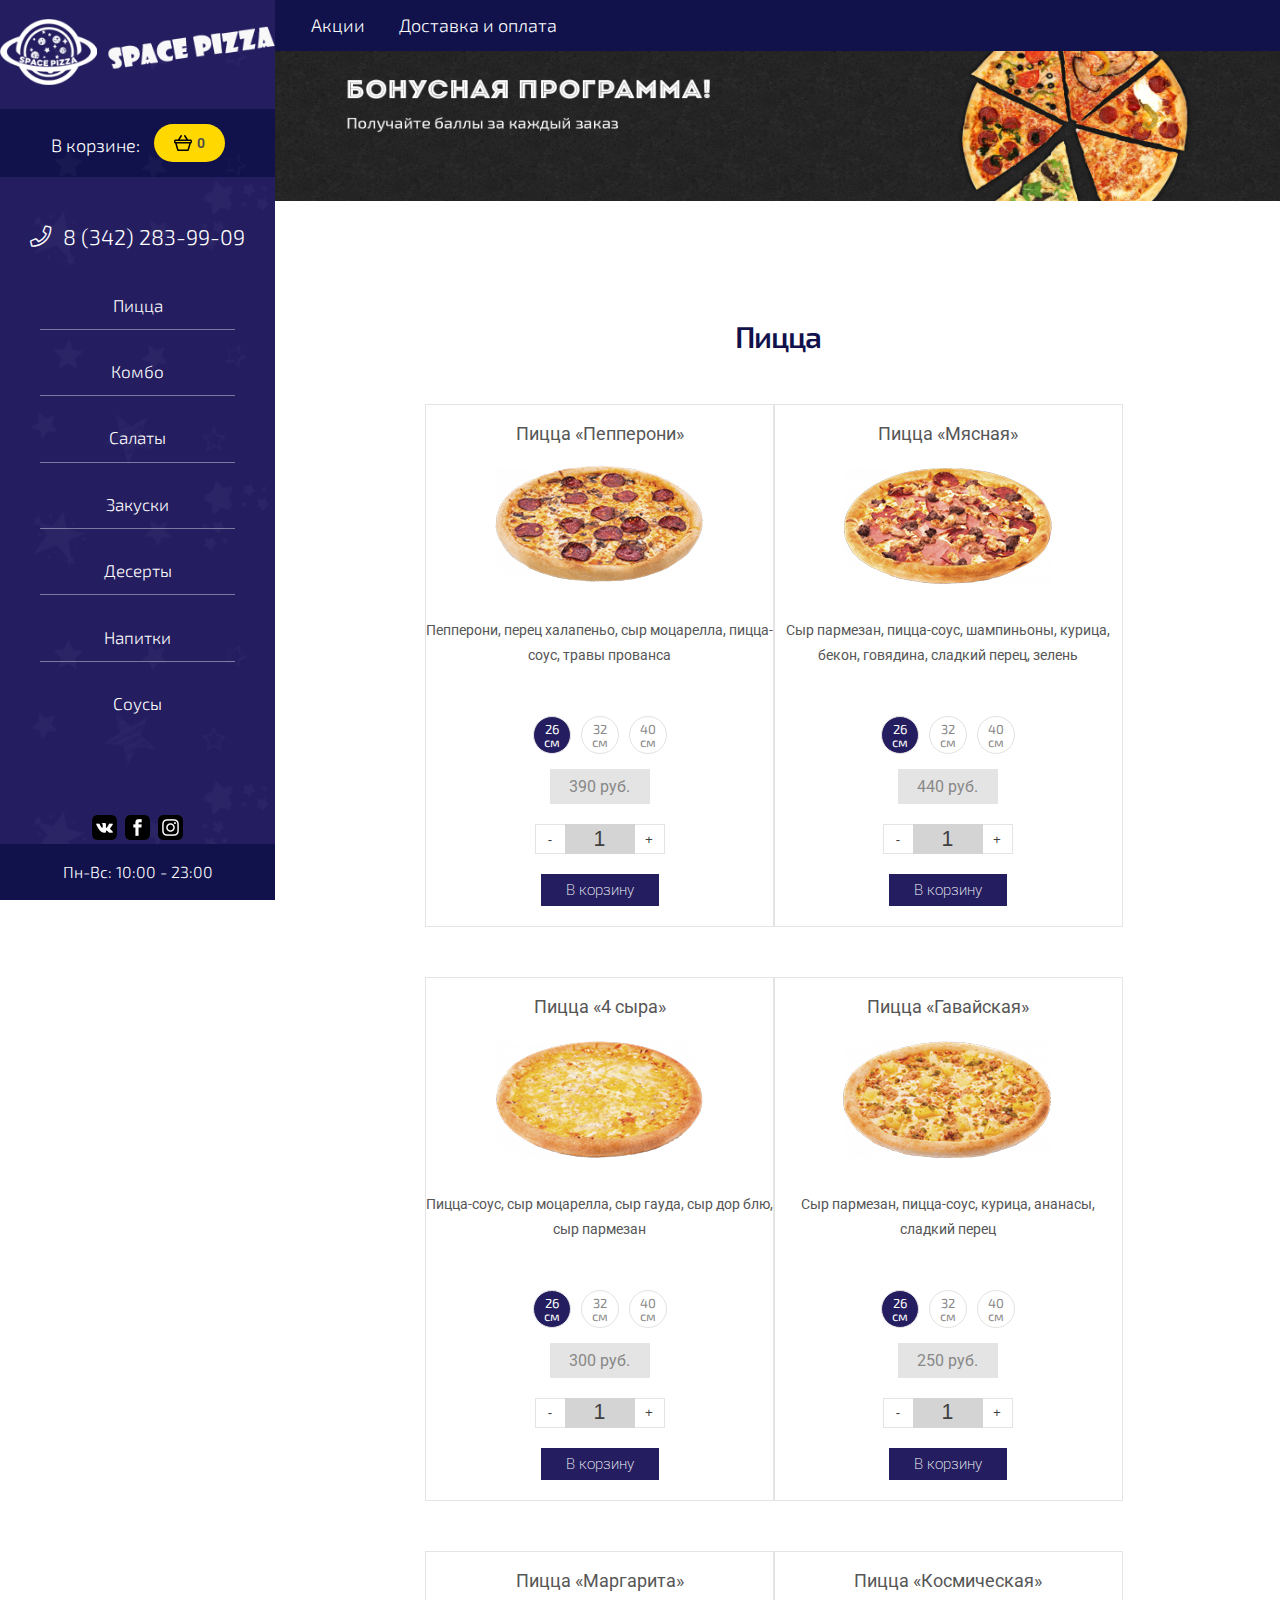
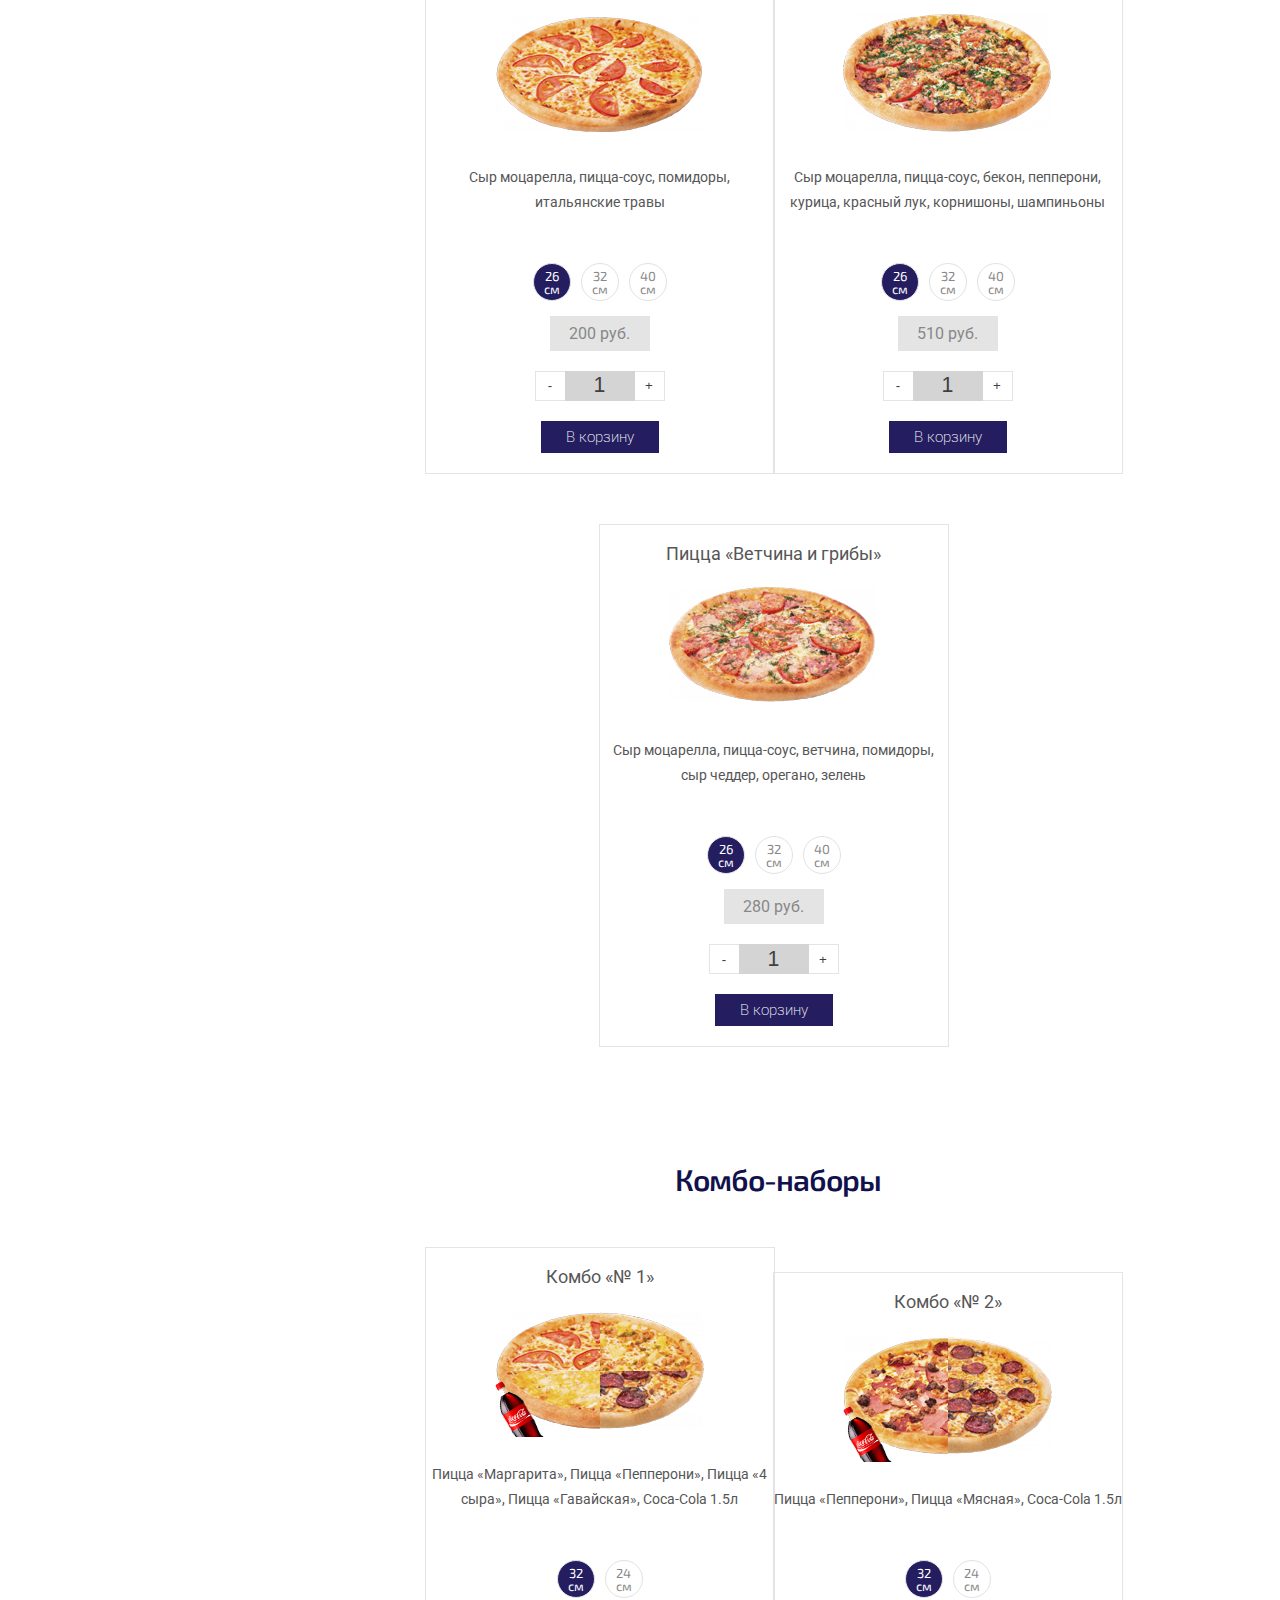
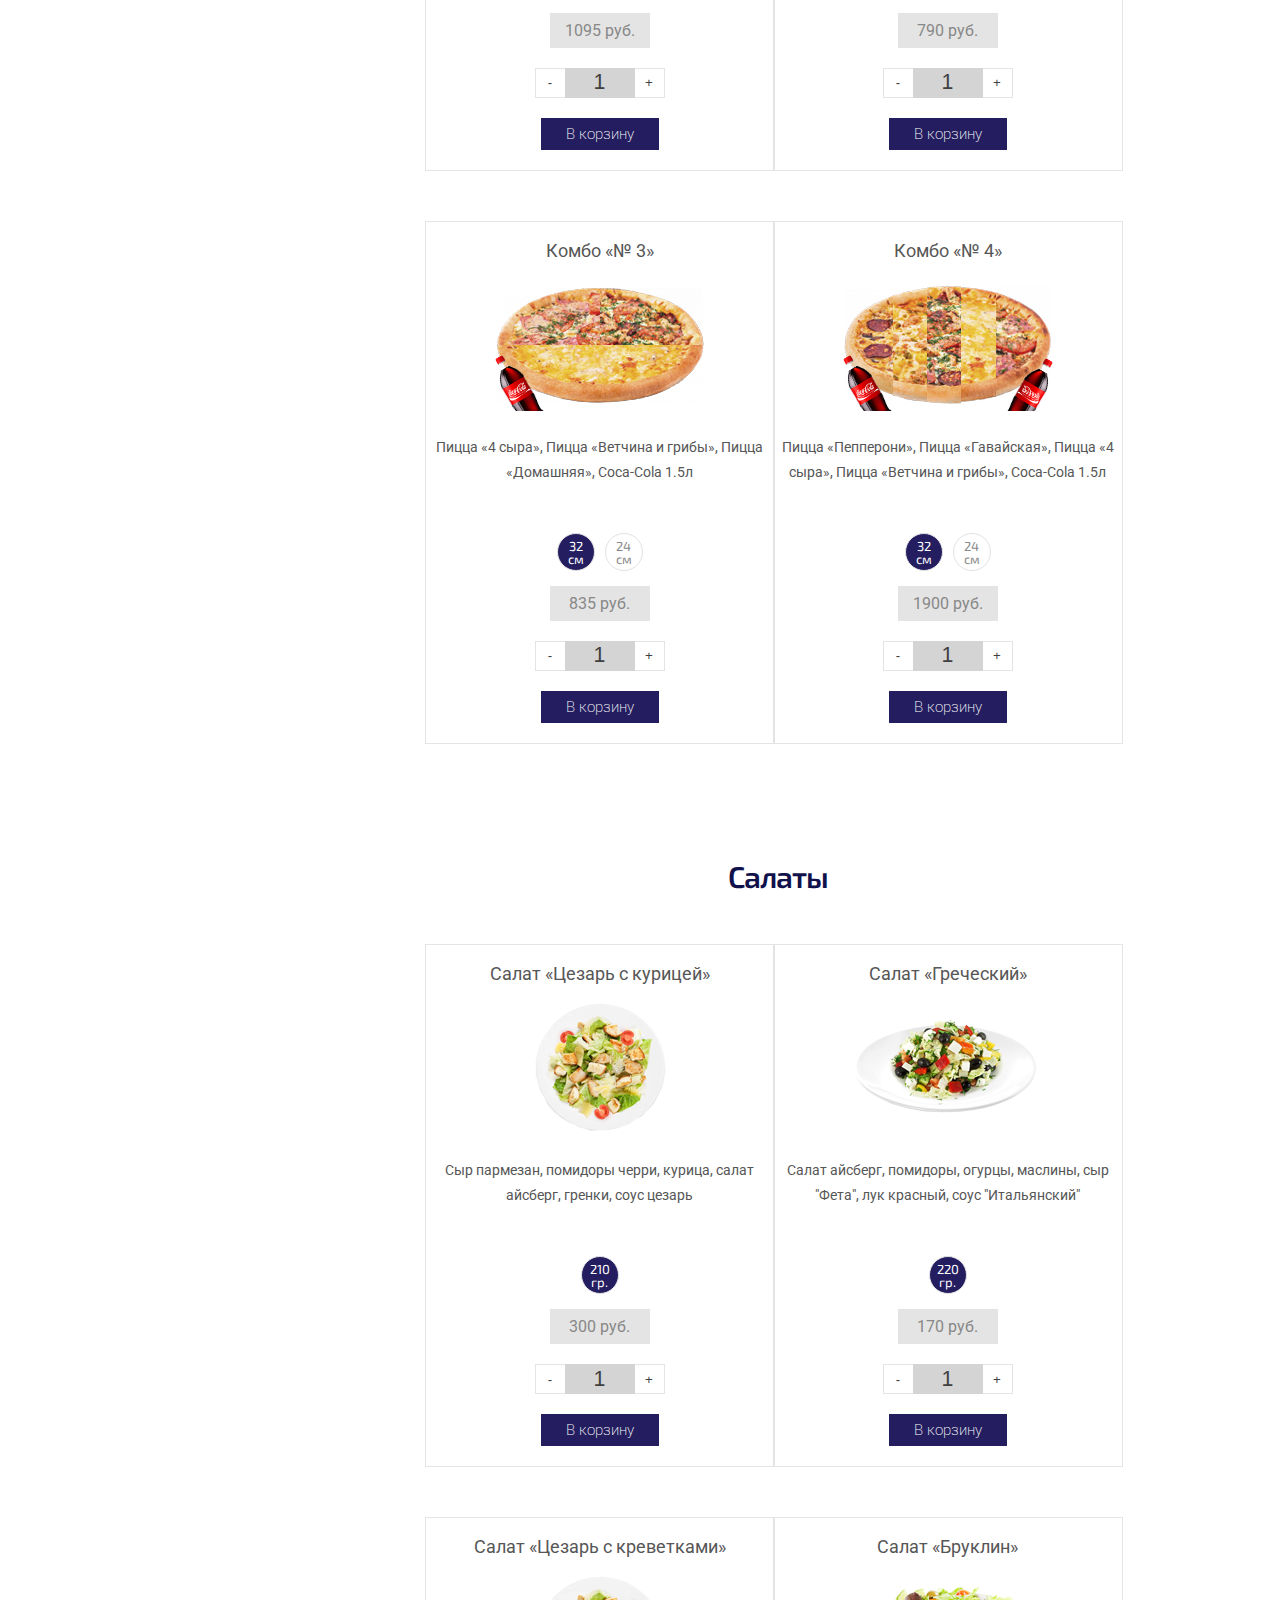
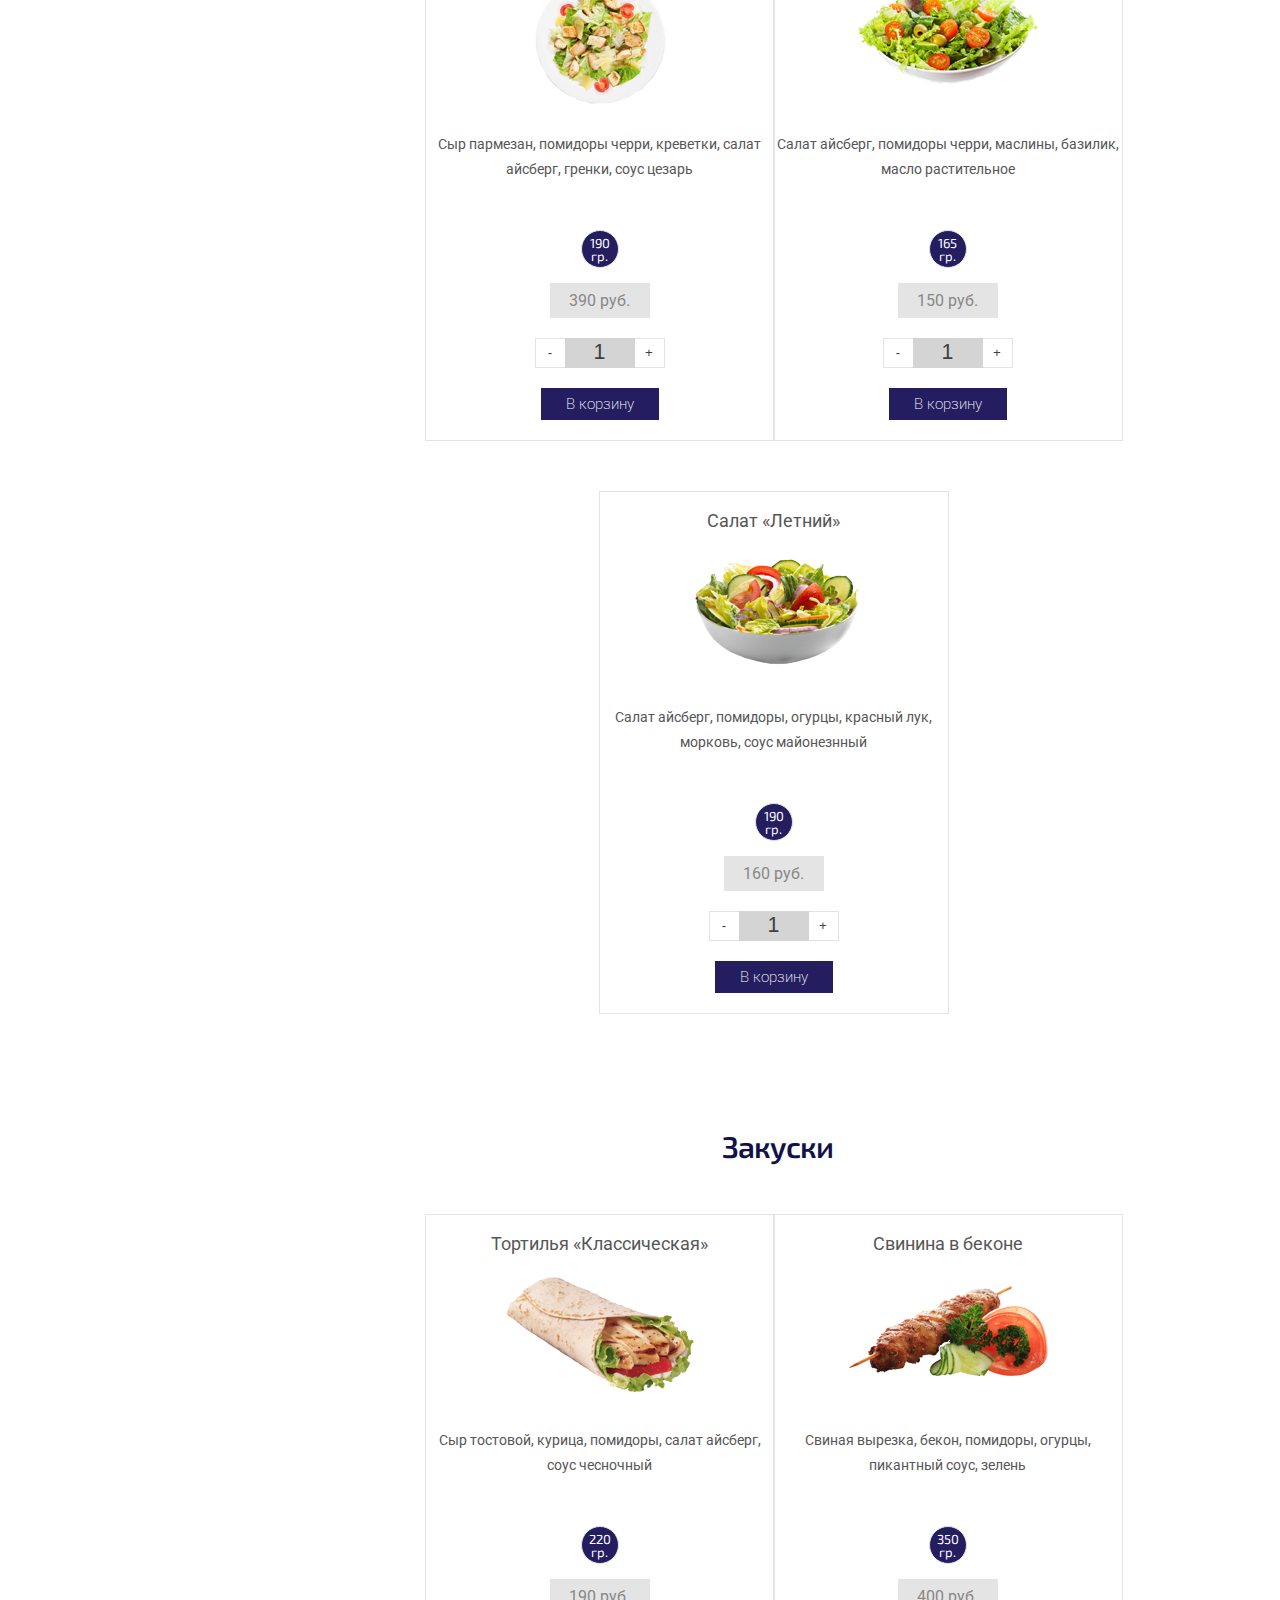
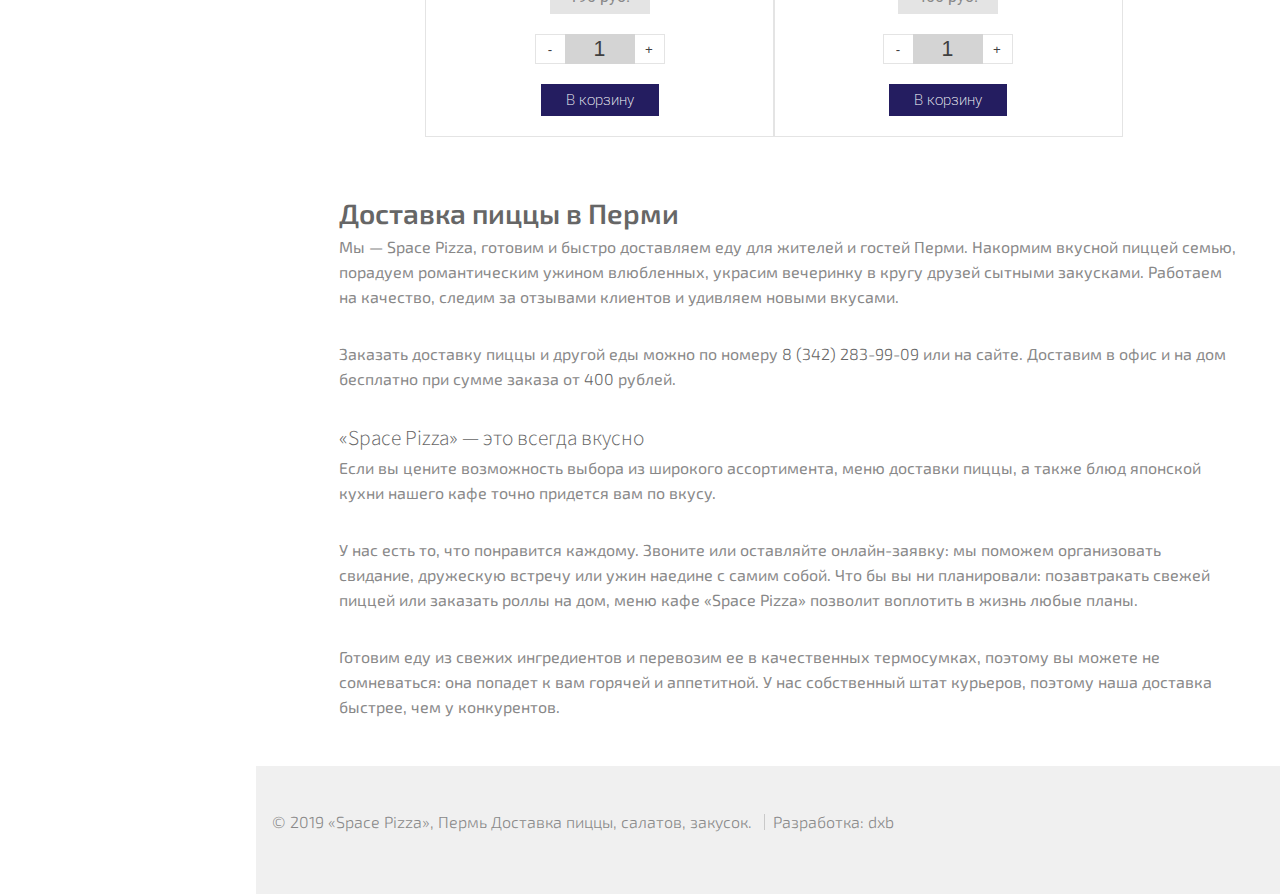
<file: index.html>
<!DOCTYPE HTML>
<html lang="ru">
<head>
    <title>Space Pizza - доставка еды на дом в Перми, пицца, тортильи, лапша, супы, салаты</title>
    <meta charset="utf-8"/>
    <meta name="viewport" content="width=device-width, initial-scale=1, user-scalable=no"/>
    <link rel="shortcut icon" href="images/favicon.png" type="image/png">
    <link rel="stylesheet" href="assets/css/main.css"/>
    <link rel="stylesheet" href="assets/css/custom.css"/>
    <link rel="stylesheet" href="owl-carousel/owl.theme.default.min.css"/>
    <link rel="stylesheet" href="owl-carousel/owl.carousel.min.css"/>
    <link href="https://fonts.googleapis.com/css?family=Exo+2|Roboto:300,400,600" rel="stylesheet">
    <link href="fontawesome/css/all.css" rel="stylesheet">
    <link rel="stylesheet" href="smartbasket/css/smartbasket.css">
</head>
<body class="is-preload">


<div id="header">
    <div class="close__menu"></div>
    <div class="top">
        <div id="logo">
            <a href="http://spacepizza.ru/"><img src="images/logo.png" alt="" class="img-fluid"></a>
        </div>
        <div class="test">
            <div class="cart-text">В корзине:</div>
            <div class="cart">
                <button class="smart-basket__min">
                    <img class="smart-basket__min-icon" src="smartbasket/img/icon.svg" width="18" alt="Корзина">
                    <span class="smart-basket__min-count">0</span>
                </button>
            </div>
        </div>
        <div class="wrap_menu hide">
            <div id="phone" class="d-center">
                <i class="fal fa-phone"></i><a href="tel:+73422839909">8 (342) 283-99-09</a>
            </div>
            <nav id="nav" class="d-center d-column">
                <ul class="d-between d-column h-100">
                    <li><a href="#pizza">Пицца</a></li>
                    <li><a href="#combo">Комбо</a></li>
                    <li><a href="#salad">Салаты</a></li>
                    <li><a href="#snack">Закуски</a></li>
                    <li><a href="#dessert">Десерты</a></li>
                    <li><a href="#drink">Напитки</a></li>
                    <li><a href="#sauce">Соусы</a></li>
                </ul>
            </nav>
        </div>
    </div>
    <div class="bottom">
        <ul class="icons">
            <li>
                <a href="#" class="icon">
                    <img src="images/icons/fa-vk.png" alt="">
                    <img src="images/icons/fa-vk_h.png" class="icons--icon__hide" alt="">
                </a>
            </li>
            <li>
                <a href="#" class="icon">
                    <img src="images/icons/fa-fb.png" alt="">
                    <img src="images/icons/fa-fb_h.png" class="icons--icon__hide" alt="">
                </a>
            </li>
            <li>
                <a href="#" class="icon">
                    <img src="images/icons/fa-in.png" alt="">
                    <img src="images/icons/fa-in_h.png" class="icons--icon__hide" alt="">
                </a>
            </li>
        </ul>
    </div>
    <div id="time-work">
        <p>Пн-Вс: 10:00 - 23:00</p>
    </div>
</div>
<div class="mob__menu">
</div>
<div id="main">
    <section class="one">
        <div class="top-menu">
            <nav id="nav-head">
                <ul>
                    <li><a href="#pizza">Акции</a></li>
                    <li><a href="#combo">Доставка и оплата</a></li>
                </ul>
            </nav>
        </div>
        <div id="logo-mobile">
            <a href="http://spacepizza.ru/"><img src="images/logo.png" alt="" class="img-fluid"></a>
        </div>
    </section>
    <section id="slider" class="mobile-none">
        <div class="container">
            <div class="slider owl-carousel">
                <div><img src="images/slider-1.jpg"></div>
                <div><img src="images/slider-2.jpg"></div>
            </div>
        </div>
    </section>
    <section id="pizza">
        <div class="container">
            <h2>Пицца</h2>
            <div class="card">
                <h4>Пицца «Пепперони»</h4>
                <img src="images/01.png">
                <p>Пепперони, перец халапеньо, сыр моцарелла, пицца-соус, травы прованса</p>
                <div class="product__size">
                    <div class="product__size-element" data-sb-curent-price="390" data-sb-curent-size="26">26 см</div>
                    <div class="product__size-element" data-sb-curent-price="470" data-sb-curent-size="32">32 см</div>
                    <div class="product__size-element" data-sb-curent-price="550" data-sb-curent-size="40">40 см</div>
                </div>
                <div class="product__price"><span class="product__price-number">390</span> руб.</div>
                <div class="product-quantity"></div>
                <button class="buy" data-sb-id-or-vendor-code="001" data-sb-product-size="26"
                        data-sb-product-name="Пицца «Пепперони»" data-sb-product-price="390"
                        data-sb-product-quantity="1" data-sb-product-img="images/01.png">В корзину
                </button>
            </div>
            <div class="card">
                <h4>Пицца «Мясная»</h4>
                <img src="images/02.png">
                <p>Сыр пармезан, пицца-соус, шампиньоны, курица, бекон, говядина, сладкий перец, зелень</p>
                <div class="product__size">
                    <div class="product__size-element" data-sb-curent-price="440" data-sb-curent-size="26">26 см</div>
                    <div class="product__size-element" data-sb-curent-price="520" data-sb-curent-size="32">32 см</div>
                    <div class="product__size-element" data-sb-curent-price="600" data-sb-curent-size="40">40 см</div>
                </div>
                <div class="product__price"><span class="product__price-number">440</span> руб.</div>
                <div class="product-quantity"></div>
                <button class="buy" data-sb-id-or-vendor-code="002" data-sb-product-size="26"
                        data-sb-product-name="Пицца «Мясная»" data-sb-product-price="440" data-sb-product-quantity="1"
                        data-sb-product-img="images/02.png">В корзину
                </button>
            </div>
            <div class="card">
                <h4>Пицца «4 сыра»</h4>
                <img src="images/03.png">
                <p>Пицца-соус, сыр моцарелла, сыр гауда, сыр дор блю, сыр пармезан</p>
                <div class="product__size">
                    <div class="product__size-element" data-sb-curent-price="300" data-sb-curent-size="26">26 см</div>
                    <div class="product__size-element" data-sb-curent-price="380" data-sb-curent-size="32">32 см</div>
                    <div class="product__size-element" data-sb-curent-price="460" data-sb-curent-size="40">40 см</div>
                </div>
                <div class="product__price"><span class="product__price-number">300</span> руб.</div>
                <div class="product-quantity"></div>
                <button class="buy" data-sb-id-or-vendor-code="003" data-sb-product-size="26"
                        data-sb-product-name="Пицца «4 сыра»" data-sb-product-price="300" data-sb-product-quantity="1"
                        data-sb-product-img="images/03.png">В корзину
                </button>
            </div>
            <div class="card">
                <h4>Пицца «Гавайская»</h4>
                <img src="images/04.png">
                <p>Сыр пармезан, пицца-соус, курица, ананасы, сладкий перец</p>
                <div class="product__size">
                    <div class="product__size-element" data-sb-curent-price="250" data-sb-curent-size="26">26 см</div>
                    <div class="product__size-element" data-sb-curent-price="330" data-sb-curent-size="32">32 см</div>
                    <div class="product__size-element" data-sb-curent-price="410" data-sb-curent-size="40">40 см</div>
                </div>
                <div class="product__price"><span class="product__price-number">250</span> руб.</div>
                <div class="product-quantity"></div>
                <button class="buy" data-sb-id-or-vendor-code="004" data-sb-product-size="26"
                        data-sb-product-name="Пицца «Гавайская»" data-sb-product-price="250"
                        data-sb-product-quantity="1" data-sb-product-img="images/04.png">В корзину
                </button>
            </div>
            <div class="card">
                <h4>Пицца «Маргарита»</h4>
                <img src="images/05.png">
                <p>Сыр моцарелла, пицца-соус, помидоры, итальянские травы</p>
                <div class="product__size">
                    <div class="product__size-element" data-sb-curent-price="200" data-sb-curent-size="26">26 см</div>
                    <div class="product__size-element" data-sb-curent-price="280" data-sb-curent-size="32">32 см</div>
                    <div class="product__size-element" data-sb-curent-price="360" data-sb-curent-size="40">40 см</div>
                </div>
                <div class="product__price"><span class="product__price-number">200</span> руб.</div>
                <div class="product-quantity"></div>
                <button class="buy" data-sb-id-or-vendor-code="005" data-sb-product-size="26"
                        data-sb-product-name="Пицца «Маргарита»" data-sb-product-price="200"
                        data-sb-product-quantity="1" data-sb-product-img="images/05.png">В корзину
                </button>
            </div>
            <div class="card">
                <h4>Пицца «Космическая»</h4>
                <img src="images/07.png">
                <p>Сыр моцарелла, пицца-соус, бекон, пепперони, курица, красный лук, корнишоны, шампиньоны</p>
                <div class="product__size">
                    <div class="product__size-element" data-sb-curent-price="510" data-sb-curent-size="26">26 см</div>
                    <div class="product__size-element" data-sb-curent-price="590" data-sb-curent-size="32">32 см</div>
                    <div class="product__size-element" data-sb-curent-price="670" data-sb-curent-size="40">40 см</div>
                </div>
                <div class="product__price"><span class="product__price-number">510</span> руб.</div>
                <div class="product-quantity"></div>
                <button class="buy" data-sb-id-or-vendor-code="007" data-sb-product-size="26"
                        data-sb-product-name="Пицца «Космическая»" data-sb-product-price="510"
                        data-sb-product-quantity="1" data-sb-product-img="images/07.png">В корзину
                </button>
            </div>
            <div class="card">
                <h4 class="product__name">Пицца «Ветчина и грибы»</h4>
                <img src="images/010.png" class="product__img">
                <p>Сыр моцарелла, пицца-соус, ветчина, помидоры, сыр чеддер, орегано, зелень</p>
                <div class="product__size">
                    <div class="product__size-element" data-sb-curent-price="280" data-sb-curent-size="26">26 см</div>
                    <div class="product__size-element" data-sb-curent-price="360" data-sb-curent-size="32">32 см</div>
                    <div class="product__size-element" data-sb-curent-price="440" data-sb-curent-size="40">40 см</div>
                </div>
                <div class="product__price"><span class="product__price-number">280</span> руб.</div>
                <div class="product-quantity"></div>
                <button class="buy" data-sb-id-or-vendor-code="010" data-sb-product-size="26"
                        data-sb-product-name="Пицца «Ветчина и грибы»" data-sb-product-price="280"
                        data-sb-product-quantity="1" data-sb-product-img="images/010.png">В корзину
                </button>
            </div>
        </div>
    </section>
    <section id="combo">
        <div class="container">
            <h2>Комбо-наборы</h2>
            <div class="card">
                <h4>Комбо «№ 1»</h4>
                <img src="images/011.png">
                <p>Пицца «Маргарита», Пицца «Пепперони», Пицца «4 сыра», Пицца «Гавайская», Coca-Cola 1.5л</p>
                <div class="product__size">
                    <div class="product__size-element" data-sb-curent-price="1095" data-sb-curent-size="32">32 см</div>
                    <div class="product__size-element" data-sb-curent-price="845" data-sb-curent-size="24">24 см</div>
                </div>
                <div class="product__price"><span class="product__price-number">1095</span> руб.</div>
                <div class="product-quantity"></div>
                <button class="buy" data-sb-id-or-vendor-code="011" data-sb-product-size="32"
                        data-sb-product-name="Комбо «№ 1»" data-sb-product-price="1095" data-sb-product-quantity="1"
                        data-sb-product-img="images/011.png">В корзину
                </button>
            </div>
            <div class="card">
                <h4>Комбо «№ 2»</h4>
                <img src="images/012.png">
                <p>Пицца «Пепперони», Пицца «Мясная», Coca-Cola 1.5л</p>
                <div class="product__size">
                    <div class="product__size-element" data-sb-curent-price="790" data-sb-curent-size="32">32 см</div>
                    <div class="product__size-element" data-sb-curent-price="650" data-sb-curent-size="24">24 см</div>
                </div>
                <div class="product__price"><span class="product__price-number">790</span> руб.</div>
                <div class="product-quantity"></div>
                <button class="buy" data-sb-id-or-vendor-code="012" data-sb-product-size="32"
                        data-sb-product-name="Комбо «№ 2»" data-sb-product-price="790" data-sb-product-quantity="1"
                        data-sb-product-img="images/012.png">В корзину
                </button>
            </div>
            <div class="card">
                <h4>Комбо «№ 3»</h4>
                <img src="images/013.png">
                <p>Пицца «4 сыра», Пицца «Ветчина и грибы», Пицца «Домашняя», Coca-Cola 1.5л</p>
                <div class="product__size">
                    <div class="product__size-element" data-sb-curent-price="835" data-sb-curent-size="32">32 см</div>
                    <div class="product__size-element" data-sb-curent-price="660" data-sb-curent-size="24">24 см</div>
                </div>
                <div class="product__price"><span class="product__price-number">835</span> руб.</div>
                <div class="product-quantity"></div>
                <button class="buy" data-sb-id-or-vendor-code="013" data-sb-product-size="32"
                        data-sb-product-name="Комбо «№ 3»" data-sb-product-price="835" data-sb-product-quantity="1"
                        data-sb-product-img="images/013.png">В корзину
                </button>
            </div>
            <div class="card">
                <h4>Комбо «№ 4»</h4>
                <img src="images/014.png">
                <p>Пицца «Пепперони», Пицца «Гавайская», Пицца «4 сыра», Пицца «Ветчина и грибы», Coca-Cola 1.5л</p>
                <div class="product__size">
                    <div class="product__size-element" data-sb-curent-price="1900" data-sb-curent-size="32">32 см</div>
                    <div class="product__size-element" data-sb-curent-price="1430" data-sb-curent-size="24">24 см</div>
                </div>
                <div class="product__price"><span class="product__price-number">1900</span> руб.</div>
                <div class="product-quantity"></div>
                <button class="buy" data-sb-id-or-vendor-code="014" data-sb-product-size="32"
                        data-sb-product-name="Комбо «№ 4»" data-sb-product-price="1900" data-sb-product-quantity="1"
                        data-sb-product-img="images/014.png">В корзину
                </button>
            </div>
        </div>
    </section>
    <section id="salad">
        <div class="container">
            <h2>Салаты</h2>
            <div class="card">
                <h4>Салат «Цезарь с курицей»</h4>
                <img src="images/06.png">
                <p>Сыр пармезан, помидоры черри, курица, салат айсберг, гренки, соус цезарь</p>
                <div class="product__size">
                    <div class="product__size-element" data-sb-curent-price="300" data-sb-curent-size="210">210 гр.
                    </div>
                </div>
                <div class="product__price"><span class="product__price-number">300</span> руб.</div>
                <div class="product-quantity"></div>
                <button class="buy" data-sb-id-or-vendor-code="006" data-sb-product-size="210"
                        data-sb-product-name="Салат «Цезарь с курицей»" data-sb-product-price="300"
                        data-sb-product-quantity="1" data-sb-product-img="images/06.png">В корзину
                </button>
            </div>
            <div class="card">
                <h4>Салат «Греческий»</h4>
                <img src="images/015.png">
                <p>Салат айсберг, помидоры, огурцы, маслины, сыр "Фета", лук красный, соус "Итальянский"</p>
                <div class="product__size">
                    <div class="product__size-element" data-sb-curent-price="170" data-sb-curent-size="220">220 гр.
                    </div>
                </div>
                <div class="product__price"><span class="product__price-number">170</span> руб.</div>
                <div class="product-quantity"></div>
                <button class="buy" data-sb-id-or-vendor-code="015" data-sb-product-name="Салат «Греческий»"
                        data-sb-product-price="170" data-sb-product-quantity="1" data-sb-product-img="images/015.png">В
                    корзину
                </button>
            </div>
            <div class="card">
                <h4>Салат «Цезарь с креветками»</h4>
                <img src="images/06.png">
                <p>Сыр пармезан, помидоры черри, креветки, салат айсберг, гренки, соус цезарь</p>
                <div class="product__size">
                    <div class="product__size-element" data-sb-curent-price="390" data-sb-curent-size="190">190 гр.
                    </div>
                </div>
                <div class="product__price"><span class="product__price-number">390</span> руб.</div>
                <div class="product-quantity"></div>
                <button class="buy" data-sb-id-or-vendor-code="016" data-sb-product-name="Салат «Цезарь с креветками»"
                        data-sb-product-price="390" data-sb-product-quantity="1" data-sb-product-img="images/06.png">В
                    корзину
                </button>
            </div>
            <div class="card">
                <h4>Салат «Бруклин»</h4>
                <img src="images/016.png">
                <p>Салат айсберг, помидоры черри, маслины, базилик, масло растительное</p>
                <div class="product__size">
                    <div class="product__size-element" data-sb-curent-price="150" data-sb-curent-size="165">165 гр.
                    </div>
                </div>
                <div class="product__price"><span class="product__price-number">150</span> руб.</div>
                <div class="product-quantity"></div>
                <button class="buy" data-sb-id-or-vendor-code="017" data-sb-product-name="Салат «Бруклин»"
                        data-sb-product-price="150" data-sb-product-quantity="1" data-sb-product-img="images/016.png">В
                    корзину
                </button>
            </div>
            <div class="card">
                <h4>Салат «Летний»</h4>
                <img src="images/017.png">
                <p>Салат айсберг, помидоры, огурцы, красный лук, морковь, соус майонезнный</p>
                <div class="product__size">
                    <div class="product__size-element" data-sb-curent-price="160" data-sb-curent-size="190">190 гр.
                    </div>
                </div>
                <div class="product__price"><span class="product__price-number">160</span> руб.</div>
                <div class="product-quantity"></div>
                <button class="buy" data-sb-id-or-vendor-code="019" data-sb-product-name="Салат «Бруклин»"
                        data-sb-product-price="150" data-sb-product-quantity="1" data-sb-product-img="images/017.png">В
                    корзину
                </button>
            </div>
        </div>
    </section>
    <section id="snack">
        <div class="container">
            <h2>Закуски</h2>
            <div class="card">
                <h4>Тортилья «Классическая»</h4>
                <img src="images/08.png">
                <p>Сыр тостовой, курица, помидоры, салат айсберг, соус чесночный</p>
                <div class="product__size">
                    <div class="product__size-element" data-sb-curent-price="190" data-sb-curent-size="220">220 гр.
                    </div>
                </div>
                <div class="product__price"><span class="product__price-number">190</span> руб.</div>
                <div class="product-quantity"></div>
                <button class="buy" data-sb-id-or-vendor-code="008" data-sb-product-name="Тортилья «Классическая»"
                        data-sb-product-price="190" data-sb-product-quantity="1" data-sb-product-img="images/08.png">В
                    корзину
                </button>
            </div>
            <div class="card">
                <h4>Свинина в беконе</h4>
                <img src="images/09.png">
                <p>Свиная вырезка, бекон, помидоры, огурцы, пикантный соус, зелень</p>
                <div class="product__size">
                    <div class="product__size-element" data-sb-curent-price="400" data-sb-curent-size="350">350 гр.
                    </div>
                </div>
                <div class="product__price"><span class="product__price-number">400</span> руб.</div>
                <div class="product-quantity"></div>
                <button class="buy" data-sb-id-or-vendor-code="009" data-sb-product-name="Свинина в беконе"
                        data-sb-product-price="400" data-sb-product-quantity="1" data-sb-product-img="images/09.png">В
                    корзину
                </button>
            </div>
        </div>
    </section>
    <section id="about">
        <div class="container">
            <h1>Доставка пиццы в Перми</h1>
            <p>Мы — Space Pizza, готовим и быстро доставляем еду для жителей и гостей Перми. Накормим вкусной пиццей
                семью, порадуем романтическим ужином влюбленных, украсим вечеринку в кругу друзей сытными закусками.
                Работаем на качество, следим за отзывами клиентов и удивляем новыми вкусами.</p>
            <p>Заказать доставку пиццы и другой еды можно по номеру <b>8 (342) 283-99-09</b> или на сайте. Доставим в
                офис и на дом бесплатно при сумме заказа от <b>400</b> рублей.</p>
            <h4>«Space Pizza» — это всегда вкусно</h4>
            <p>Если вы цените возможность выбора из широкого ассортимента, меню доставки пиццы, а также блюд японской
                кухни нашего кафе точно придется вам по вкусу.</p>
            <p>У нас есть то, что понравится каждому. Звоните или оставляйте онлайн-заявку: мы поможем организовать
                свидание, дружескую встречу или ужин наедине с самим собой. Что бы вы ни планировали: позавтракать
                свежей пиццей или заказать роллы на дом, меню кафе «Space Pizza» позволит воплотить в жизнь любые
                планы.</p>
            <p>Готовим еду из свежих ингредиентов и перевозим ее в качественных термосумках, поэтому вы можете не
                сомневаться: она попадет к вам горячей и аппетитной. У нас собственный штат курьеров, поэтому наша
                доставка быстрее, чем у конкурентов.</p>
        </div>
    </section>
</div>
<div id="footer">
    <ul class="copyright">
        <li>&copy; 2019 «Space Pizza», Пермь Доставка пиццы, салатов, закусок.</li>
        <li>Разработка: <a href="http://dxb.su">dxb</a></li>
    </ul>
</div>

<div class="wrap__form">

    <div class="smart-basket">

        <form class="smart-basket__form" action="mail.php" method="POST">
            <div class="smart-basket__product-item">
                <div class="smart-basket__product-name">Товар</div>
                <div class="smart-basket__product-id">ID</div>
                <div class="smart-basket__product-price">Цена / ₽<span class="smart-basket__info-icon">?</span><span
                        class="smart-basket__info-msgs">Цена за 1 товар или услугу<button
                        class="smart-basket__info-msgs-close">×</button></span>
                </div>
                <div class="smart-basket__product-quantity smart-basket__product-quantity_header">Кол-во</div>
                <div class="smart-basket__product-price-common">Общая цена / ₽</div>
                <div class="smart-basket__product-delete">Удалить</div>
            </div>


            <div class="smart-basket__result-common">
                <div class="smart-basket__empty-title" style="display: none;">Корзина пуста. Вы не добавили ни одного
                    товара
                </div>
                <div class="smart-basket__success-title" style="display: none;">Заказ принят. Ожидайте звонка</div>
                <div class="smart-basket__quantity-common"><span>Всего товаров: </span> 1</div>
                <div class="smart-basket__price-common">
                    <span>Общая стоимость: </span> 550.00 ₽
                </div>
            </div>

            <div class="smart-basket__user-form">
                <div class="smart-basket__user-info">
                    <div class="smart-basket__input-wrapper">
                        <input class="smart-basket__user-input" type="text" placeholder="Введите улицу" name="userStr"
                               required="required">
                    </div>
                    <div class="smart-basket__input-wrapper">
                        <input class="smart-basket__user-input" type="text" placeholder="Номер дома" name="userHou"
                               required="required">
                    </div>
                    <div class="smart-basket__input-wrapper">
                        <input class="smart-basket__user-input" type="text" placeholder="Номер квартиры" name="userApa"
                               required="required">
                    </div>
                    <div class="smart-basket__input-wrapper">
                        <input class="smart-basket__user-input" type="text" placeholder="Комментарий к заказу"
                               name="userCom" required="required">
                    </div>
                    <div class="smart-basket__input-wrapper">
                        <input class="smart-basket__user-input" type="text" placeholder="Введите имя" name="userName"
                               required="required">
                    </div>
                    <div class="smart-basket__input-wrapper">
                        <input class="smart-basket__user-input" type="tel" placeholder="Введите телефон" name="userTel"
                               required="required" maxlength="16">
                    </div>
                </div>
                <div class="smart-basket__footer">
                    <button class="smart-basket__close-form">Продолжить покупки</button>
                    <button class="smart-basket__send-form" form="smart-basket__form" type="submit">Сделать заказ
                    </button>
                </div>
            </div>

        </form>

    </div>
</div>

<div class="totop"><!--<i class="fal fa-angle-double-up" aria-hidden="true"></i>--></div>


<script src="https://ajax.googleapis.com/ajax/libs/jquery/3.3.1/jquery.min.js"></script>
<script src="owl-carousel/owl.carousel.min.js"></script>
<!--<script src="smartbasket/smartbasket.js"></script>-->
<script src="js/main.js"></script>
</body>
</html>
</file>
<file: assets/css/main.css>
@import url("https://fonts.googleapis.com/css?family=Source+Sans+Pro:300,300italic,400,600");

html, body, div, span, applet, object,
iframe, h1, h2, h3, h4, h5, h6, p, blockquote,
pre, a, abbr, acronym, address, big, cite,
code, del, dfn, em, img, ins, kbd, q, s, samp,
small, strike, strong, sub, sup, tt, var, b,
u, i, center, dl, dt, dd, ol, ul, li, fieldset,
form, label, legend, table, caption, tbody,
tfoot, thead, tr, th, td, article, aside,
canvas, details, embed, figure, figcaption,
footer, header, hgroup, menu, nav, output, ruby,
section, summary, time, mark, audio, video {
	margin: 0;
	padding: 0;
	border: 0;
	font-size: 100%;
	font: inherit;
	vertical-align: baseline;}

article, aside, details, figcaption, figure,
footer, header, hgroup, menu, nav, section {
	display: block;}

body {
	line-height: 1;
}

ol, ul {
	list-style: none;
}

blockquote, q {
	quotes: none;
}
blockquote:before, blockquote:after, q:before, q:after {
	content: '';
	content: none;
}

table {
	border-collapse: collapse;
	border-spacing: 0;
}

body {
	-webkit-text-size-adjust: none;
}

mark {
	background-color: transparent;
	color: inherit;
}

/* Basic */
html {
	box-sizing: border-box;
}
*, *:before, *:after {
	box-sizing: inherit;
}
body {
	background: #fff;
	font-family: 'Source Sans Pro', sans-serif;
	font-size: 19pt;
	font-weight: 300;
	color: #888;
	overflow-x: hidden !important;
}
/*
body.is-preload *, body.is-preload *:before, body.is-preload *:after {
	-moz-animation: none !important;
	-webkit-animation: none !important;
	-ms-animation: none !important;
	animation: none !important;
	-moz-transition: none !important;
	-webkit-transition: none !important;
	-ms-transition: none !important;
	transition: none !important;
}
*/
h1, h2, h3, h4, h5, h6 {
	font-weight: 300;
	color: #666;
	line-height: 1.5em;
}
h1 a, h2 a, h3 a, h4 a, h5 a, h6 a {
	color: inherit;
	text-decoration: none;
}
h1 a strong, h2 a strong, h3 a strong, h4 a strong, h5 a strong, h6 a strong {
	color: #333;
}
h2 {
	font-size: 2em;
	letter-spacing: -1px;
}
h2.alt {
	color: #888;
}
h2.alt strong {
	color: #666;
}
h3 {
	font-size: 1.5em;
}
header {
	margin: 0 0 2em 0;
}
header > p {
	margin: 1em 0 0 0;
}
footer {
	margin: 2em 0 0 0;
}
strong, b {
	font-weight: 300;
	color: #666;
}
em, i {
	font-style: italic;
}
a {
	text-decoration: none;
	color: inherit;
	-moz-transition: color 0.35s ease-in-out, border-bottom-color 0.35s ease-in-out;
	-webkit-transition: color 0.35s ease-in-out, border-bottom-color 0.35s ease-in-out;
	-ms-transition: color 0.35s ease-in-out, border-bottom-color 0.35s ease-in-out;
	transition: color 0.35s ease-in-out, border-bottom-color 0.35s ease-in-out;
	outline: 0;
}
sub {
	position: relative;
	top: 0.5em;
	font-size: 0.8em;
}
sup {
	position: relative;
	top: -0.5em;
	font-size: 0.8em;
}
hr {
	border: 0;
	border-top: solid 1px #ddd;
}
blockquote {
	border-left: solid 0.5em #ddd;
	padding: 1em 0 1em 2em;
	font-style: italic;
}
p, ul, ol, dl, table {
	margin-bottom: 2em;
}
br.clear {
	clear: both;
}

/* Container */
.container {
	max-width: 100%;
}
@media screen and (min-width: 961px) and (max-width: 1880px) {
	.container {
		width: 1200px;
	}
}
@media screen and (min-width: 961px) and (max-width: 1620px) {
	.container {
		width: 960px;
	}
}
@media screen and (min-width: 961px) and (max-width: 1320px) {
	.container {
		width: 100%;
	}
}
@media screen and (max-width: 960px) {
	.container {
		width: 100%;
	}
}
@media screen and (max-width: 736px) {
	.container {
		width: 100%;
	}
}

/* Row */

	.row {
		display: flex;
		flex-wrap: wrap;
		box-sizing: border-box;
		align-items: stretch;
	}

		.row > * {
			box-sizing: border-box;
		}

		.row.gtr-uniform > * > :last-child {
			margin-bottom: 0;
		}

		.row.aln-left {
			justify-content: flex-start;
		}

		.row.aln-center {
			justify-content: center;
		}

		.row.aln-right {
			justify-content: flex-end;
		}

		.row.aln-top {
			align-items: flex-start;
		}

		.row.aln-middle {
			align-items: center;
		}

		.row.aln-bottom {
			align-items: flex-end;
		}

		.row > .imp {
			order: -1;
		}

		.row > .col-1 {
			width: 8.3333333333%;
		}

		.row > .off-1 {
			margin-left: 8.3333333333%;
		}

		.row > .col-2 {
			width: 16.6666666667%;
		}

		.row > .off-2 {
			margin-left: 16.6666666667%;
		}

		.row > .col-3 {
			width: 25%;
		}

		.row > .off-3 {
			margin-left: 25%;
		}

		.row > .col-4 {
			width: 33.3333333333%;
		}

		.row > .off-4 {
			margin-left: 33.3333333333%;
		}

		.row > .col-5 {
			width: 41.6666666667%;
		}

		.row > .off-5 {
			margin-left: 41.6666666667%;
		}

		.row > .col-6 {
			width: 50%;
		}

		.row > .off-6 {
			margin-left: 50%;
		}

		.row > .col-7 {
			width: 58.3333333333%;
		}

		.row > .off-7 {
			margin-left: 58.3333333333%;
		}

		.row > .col-8 {
			width: 66.6666666667%;
		}

		.row > .off-8 {
			margin-left: 66.6666666667%;
		}

		.row > .col-9 {
			width: 75%;
		}

		.row > .off-9 {
			margin-left: 75%;
		}

		.row > .col-10 {
			width: 83.3333333333%;
		}

		.row > .off-10 {
			margin-left: 83.3333333333%;
		}

		.row > .col-11 {
			width: 91.6666666667%;
		}

		.row > .off-11 {
			margin-left: 91.6666666667%;
		}

		.row > .col-12 {
			width: 100%;
		}

		.row > .off-12 {
			margin-left: 100%;
		}

		.row.gtr-0 {
			margin-top: 0px;
			margin-left: 0px;
		}

			.row.gtr-0 > * {
				padding: 0px 0 0 0px;
			}

			.row.gtr-0.gtr-uniform {
				margin-top: 0px;
			}

				.row.gtr-0.gtr-uniform > * {
					padding-top: 0px;
				}

		.row.gtr-25 {
			margin-top: -10px;
			margin-left: -10px;
		}

			.row.gtr-25 > * {
				padding: 10px 0 0 10px;
			}

			.row.gtr-25.gtr-uniform {
				margin-top: -10px;
			}

				.row.gtr-25.gtr-uniform > * {
					padding-top: 10px;
				}

		.row.gtr-50 {
			margin-top: -20px;
			margin-left: -20px;
		}

			.row.gtr-50 > * {
				padding: 20px 0 0 20px;
			}

			.row.gtr-50.gtr-uniform {
				margin-top: -20px;
			}

				.row.gtr-50.gtr-uniform > * {
					padding-top: 20px;
				}

		.row {
			margin-top: -40px;
			margin-left: -40px;
		}

			.row > * {
				padding: 40px 0 0 40px;
			}

			.row.gtr-uniform {
				margin-top: -40px;
			}

				.row.gtr-uniform > * {
					padding-top: 40px;
				}

		.row.gtr-150 {
			margin-top: -60px;
			margin-left: -60px;
		}

			.row.gtr-150 > * {
				padding: 60px 0 0 60px;
			}

			.row.gtr-150.gtr-uniform {
				margin-top: -60px;
			}

				.row.gtr-150.gtr-uniform > * {
					padding-top: 60px;
				}

		.row.gtr-200 {
			margin-top: -80px;
			margin-left: -80px;
		}

			.row.gtr-200 > * {
				padding: 80px 0 0 80px;
			}

			.row.gtr-200.gtr-uniform {
				margin-top: -80px;
			}

				.row.gtr-200.gtr-uniform > * {
					padding-top: 80px;
				}

		@media screen and (min-width: 961px) and (max-width: 1880px) {

			.row {
				display: flex;
				flex-wrap: wrap;
				box-sizing: border-box;
				align-items: stretch;
			}

				.row > * {
					box-sizing: border-box;
				}

				.row.gtr-uniform > * > :last-child {
					margin-bottom: 0;
				}

				.row.aln-left {
					justify-content: flex-start;
				}

				.row.aln-center {
					justify-content: center;
				}

				.row.aln-right {
					justify-content: flex-end;
				}

				.row.aln-top {
					align-items: flex-start;
				}

				.row.aln-middle {
					align-items: center;
				}

				.row.aln-bottom {
					align-items: flex-end;
				}

				.row > .imp-wide {
					order: -1;
				}

				.row > .col-1-wide {
					width: 8.3333333333%;
				}

				.row > .off-1-wide {
					margin-left: 8.3333333333%;
				}

				.row > .col-2-wide {
					width: 16.6666666667%;
				}

				.row > .off-2-wide {
					margin-left: 16.6666666667%;
				}

				.row > .col-3-wide {
					width: 25%;
				}

				.row > .off-3-wide {
					margin-left: 25%;
				}

				.row > .col-4-wide {
					width: 33.3333333333%;
				}

				.row > .off-4-wide {
					margin-left: 33.3333333333%;
				}

				.row > .col-5-wide {
					width: 41.6666666667%;
				}

				.row > .off-5-wide {
					margin-left: 41.6666666667%;
				}

				.row > .col-6-wide {
					width: 50%;
				}

				.row > .off-6-wide {
					margin-left: 50%;
				}

				.row > .col-7-wide {
					width: 58.3333333333%;
				}

				.row > .off-7-wide {
					margin-left: 58.3333333333%;
				}

				.row > .col-8-wide {
					width: 66.6666666667%;
				}

				.row > .off-8-wide {
					margin-left: 66.6666666667%;
				}

				.row > .col-9-wide {
					width: 75%;
				}

				.row > .off-9-wide {
					margin-left: 75%;
				}

				.row > .col-10-wide {
					width: 83.3333333333%;
				}

				.row > .off-10-wide {
					margin-left: 83.3333333333%;
				}

				.row > .col-11-wide {
					width: 91.6666666667%;
				}

				.row > .off-11-wide {
					margin-left: 91.6666666667%;
				}

				.row > .col-12-wide {
					width: 100%;
				}

				.row > .off-12-wide {
					margin-left: 100%;
				}

				.row.gtr-0 {
					margin-top: 0px;
					margin-left: 0px;
				}

					.row.gtr-0 > * {
						padding: 0px 0 0 0px;
					}

					.row.gtr-0.gtr-uniform {
						margin-top: 0px;
					}

						.row.gtr-0.gtr-uniform > * {
							padding-top: 0px;
						}

				.row.gtr-25 {
					margin-top: -10px;
					margin-left: -10px;
				}

					.row.gtr-25 > * {
						padding: 10px 0 0 10px;
					}

					.row.gtr-25.gtr-uniform {
						margin-top: -10px;
					}

						.row.gtr-25.gtr-uniform > * {
							padding-top: 10px;
						}

				.row.gtr-50 {
					margin-top: -20px;
					margin-left: -20px;
				}

					.row.gtr-50 > * {
						padding: 20px 0 0 20px;
					}

					.row.gtr-50.gtr-uniform {
						margin-top: -20px;
					}

						.row.gtr-50.gtr-uniform > * {
							padding-top: 20px;
						}

				.row {
					margin-top: -40px;
					margin-left: -40px;
				}

					.row > * {
						padding: 40px 0 0 40px;
					}

					.row.gtr-uniform {
						margin-top: -40px;
					}

						.row.gtr-uniform > * {
							padding-top: 40px;
						}

				.row.gtr-150 {
					margin-top: -60px;
					margin-left: -60px;
				}

					.row.gtr-150 > * {
						padding: 60px 0 0 60px;
					}

					.row.gtr-150.gtr-uniform {
						margin-top: -60px;
					}

						.row.gtr-150.gtr-uniform > * {
							padding-top: 60px;
						}

				.row.gtr-200 {
					margin-top: -80px;
					margin-left: -80px;
				}

					.row.gtr-200 > * {
						padding: 80px 0 0 80px;
					}

					.row.gtr-200.gtr-uniform {
						margin-top: -80px;
					}

						.row.gtr-200.gtr-uniform > * {
							padding-top: 80px;
						}

		}

		@media screen and (min-width: 961px) and (max-width: 1620px) {

			.row {
				display: flex;
				flex-wrap: wrap;
				box-sizing: border-box;
				align-items: stretch;
			}

				.row > * {
					box-sizing: border-box;
				}

				.row.gtr-uniform > * > :last-child {
					margin-bottom: 0;
				}

				.row.aln-left {
					justify-content: flex-start;
				}

				.row.aln-center {
					justify-content: center;
				}

				.row.aln-right {
					justify-content: flex-end;
				}

				.row.aln-top {
					align-items: flex-start;
				}

				.row.aln-middle {
					align-items: center;
				}

				.row.aln-bottom {
					align-items: flex-end;
				}

				.row > .imp-normal {
					order: -1;
				}

				.row > .col-1-normal {
					width: 8.3333333333%;
				}

				.row > .off-1-normal {
					margin-left: 8.3333333333%;
				}

				.row > .col-2-normal {
					width: 16.6666666667%;
				}

				.row > .off-2-normal {
					margin-left: 16.6666666667%;
				}

				.row > .col-3-normal {
					width: 25%;
				}

				.row > .off-3-normal {
					margin-left: 25%;
				}

				.row > .col-4-normal {
					width: 33.3333333333%;
				}

				.row > .off-4-normal {
					margin-left: 33.3333333333%;
				}

				.row > .col-5-normal {
					width: 41.6666666667%;
				}

				.row > .off-5-normal {
					margin-left: 41.6666666667%;
				}

				.row > .col-6-normal {
					width: 50%;
				}

				.row > .off-6-normal {
					margin-left: 50%;
				}

				.row > .col-7-normal {
					width: 58.3333333333%;
				}

				.row > .off-7-normal {
					margin-left: 58.3333333333%;
				}

				.row > .col-8-normal {
					width: 66.6666666667%;
				}

				.row > .off-8-normal {
					margin-left: 66.6666666667%;
				}

				.row > .col-9-normal {
					width: 75%;
				}

				.row > .off-9-normal {
					margin-left: 75%;
				}

				.row > .col-10-normal {
					width: 83.3333333333%;
				}

				.row > .off-10-normal {
					margin-left: 83.3333333333%;
				}

				.row > .col-11-normal {
					width: 91.6666666667%;
				}

				.row > .off-11-normal {
					margin-left: 91.6666666667%;
				}

				.row > .col-12-normal {
					width: 100%;
				}

				.row > .off-12-normal {
					margin-left: 100%;
				}

				.row.gtr-0 {
					margin-top: 0px;
					margin-left: 0px;
				}

					.row.gtr-0 > * {
						padding: 0px 0 0 0px;
					}

					.row.gtr-0.gtr-uniform {
						margin-top: 0px;
					}

						.row.gtr-0.gtr-uniform > * {
							padding-top: 0px;
						}

				.row.gtr-25 {
					margin-top: -10px;
					margin-left: -10px;
				}

					.row.gtr-25 > * {
						padding: 10px 0 0 10px;
					}

					.row.gtr-25.gtr-uniform {
						margin-top: -10px;
					}

						.row.gtr-25.gtr-uniform > * {
							padding-top: 10px;
						}

				.row.gtr-50 {
					margin-top: -20px;
					margin-left: -20px;
				}

					.row.gtr-50 > * {
						padding: 20px 0 0 20px;
					}

					.row.gtr-50.gtr-uniform {
						margin-top: -20px;
					}

						.row.gtr-50.gtr-uniform > * {
							padding-top: 20px;
						}

				.row {
					margin-top: -40px;
					margin-left: -40px;
				}

					.row > * {
						padding: 40px 0 0 40px;
					}

					.row.gtr-uniform {
						margin-top: -40px;
					}

						.row.gtr-uniform > * {
							padding-top: 40px;
						}

				.row.gtr-150 {
					margin-top: -60px;
					margin-left: -60px;
				}

					.row.gtr-150 > * {
						padding: 60px 0 0 60px;
					}

					.row.gtr-150.gtr-uniform {
						margin-top: -60px;
					}

						.row.gtr-150.gtr-uniform > * {
							padding-top: 60px;
						}

				.row.gtr-200 {
					margin-top: -80px;
					margin-left: -80px;
				}

					.row.gtr-200 > * {
						padding: 80px 0 0 80px;
					}

					.row.gtr-200.gtr-uniform {
						margin-top: -80px;
					}

						.row.gtr-200.gtr-uniform > * {
							padding-top: 80px;
						}

		}

		@media screen and (min-width: 961px) and (max-width: 1320px) {

			.row {
				display: flex;
				flex-wrap: wrap;
				box-sizing: border-box;
				align-items: stretch;
			}

				.row > * {
					box-sizing: border-box;
				}

				.row.gtr-uniform > * > :last-child {
					margin-bottom: 0;
				}

				.row.aln-left {
					justify-content: flex-start;
				}

				.row.aln-center {
					justify-content: center;
				}

				.row.aln-right {
					justify-content: flex-end;
				}

				.row.aln-top {
					align-items: flex-start;
				}

				.row.aln-middle {
					align-items: center;
				}

				.row.aln-bottom {
					align-items: flex-end;
				}

				.row > .imp-narrow {
					order: -1;
				}

				.row > .col-1-narrow {
					width: 8.3333333333%;
				}

				.row > .off-1-narrow {
					margin-left: 8.3333333333%;
				}

				.row > .col-2-narrow {
					width: 16.6666666667%;
				}

				.row > .off-2-narrow {
					margin-left: 16.6666666667%;
				}

				.row > .col-3-narrow {
					width: 25%;
				}

				.row > .off-3-narrow {
					margin-left: 25%;
				}

				.row > .col-4-narrow {
					width: 33.3333333333%;
				}

				.row > .off-4-narrow {
					margin-left: 33.3333333333%;
				}

				.row > .col-5-narrow {
					width: 41.6666666667%;
				}

				.row > .off-5-narrow {
					margin-left: 41.6666666667%;
				}

				.row > .col-6-narrow {
					width: 50%;
				}

				.row > .off-6-narrow {
					margin-left: 50%;
				}

				.row > .col-7-narrow {
					width: 58.3333333333%;
				}

				.row > .off-7-narrow {
					margin-left: 58.3333333333%;
				}

				.row > .col-8-narrow {
					width: 66.6666666667%;
				}

				.row > .off-8-narrow {
					margin-left: 66.6666666667%;
				}

				.row > .col-9-narrow {
					width: 75%;
				}

				.row > .off-9-narrow {
					margin-left: 75%;
				}

				.row > .col-10-narrow {
					width: 83.3333333333%;
				}

				.row > .off-10-narrow {
					margin-left: 83.3333333333%;
				}

				.row > .col-11-narrow {
					width: 91.6666666667%;
				}

				.row > .off-11-narrow {
					margin-left: 91.6666666667%;
				}

				.row > .col-12-narrow {
					width: 100%;
				}

				.row > .off-12-narrow {
					margin-left: 100%;
				}

				.row.gtr-0 {
					margin-top: 0px;
					margin-left: 0px;
				}

					.row.gtr-0 > * {
						padding: 0px 0 0 0px;
					}

					.row.gtr-0.gtr-uniform {
						margin-top: 0px;
					}

						.row.gtr-0.gtr-uniform > * {
							padding-top: 0px;
						}

				.row.gtr-25 {
					margin-top: -5px;
					margin-left: -5px;
				}

					.row.gtr-25 > * {
						padding: 5px 0 0 5px;
					}

					.row.gtr-25.gtr-uniform {
						margin-top: -5px;
					}

						.row.gtr-25.gtr-uniform > * {
							padding-top: 5px;
						}

				.row.gtr-50 {
					margin-top: -10px;
					margin-left: -10px;
				}

					.row.gtr-50 > * {
						padding: 10px 0 0 10px;
					}

					.row.gtr-50.gtr-uniform {
						margin-top: -10px;
					}

						.row.gtr-50.gtr-uniform > * {
							padding-top: 10px;
						}

				.row {
					margin-top: -20px;
					margin-left: -20px;
				}

					.row > * {
						padding: 20px 0 0 20px;
					}

					.row.gtr-uniform {
						margin-top: -20px;
					}

						.row.gtr-uniform > * {
							padding-top: 20px;
						}

				.row.gtr-150 {
					margin-top: -30px;
					margin-left: -30px;
				}

					.row.gtr-150 > * {
						padding: 30px 0 0 30px;
					}

					.row.gtr-150.gtr-uniform {
						margin-top: -30px;
					}

						.row.gtr-150.gtr-uniform > * {
							padding-top: 30px;
						}

				.row.gtr-200 {
					margin-top: -40px;
					margin-left: -40px;
				}

					.row.gtr-200 > * {
						padding: 40px 0 0 40px;
					}

					.row.gtr-200.gtr-uniform {
						margin-top: -40px;
					}

						.row.gtr-200.gtr-uniform > * {
							padding-top: 40px;
						}

		}

		@media screen and (max-width: 960px) {

			.row {
				display: flex;
				flex-wrap: wrap;
				box-sizing: border-box;
				align-items: stretch;
			}

				.row > * {
					box-sizing: border-box;
				}

				.row.gtr-uniform > * > :last-child {
					margin-bottom: 0;
				}

				.row.aln-left {
					justify-content: flex-start;
				}

				.row.aln-center {
					justify-content: center;
				}

				.row.aln-right {
					justify-content: flex-end;
				}

				.row.aln-top {
					align-items: flex-start;
				}

				.row.aln-middle {
					align-items: center;
				}

				.row.aln-bottom {
					align-items: flex-end;
				}

				.row > .imp-narrower {
					order: -1;
				}

				.row > .col-1-narrower {
					width: 8.3333333333%;
				}

				.row > .off-1-narrower {
					margin-left: 8.3333333333%;
				}

				.row > .col-2-narrower {
					width: 16.6666666667%;
				}

				.row > .off-2-narrower {
					margin-left: 16.6666666667%;
				}

				.row > .col-3-narrower {
					width: 25%;
				}

				.row > .off-3-narrower {
					margin-left: 25%;
				}

				.row > .col-4-narrower {
					width: 33.3333333333%;
				}

				.row > .off-4-narrower {
					margin-left: 33.3333333333%;
				}

				.row > .col-5-narrower {
					width: 41.6666666667%;
				}

				.row > .off-5-narrower {
					margin-left: 41.6666666667%;
				}

				.row > .col-6-narrower {
					width: 50%;
				}

				.row > .off-6-narrower {
					margin-left: 50%;
				}

				.row > .col-7-narrower {
					width: 58.3333333333%;
				}

				.row > .off-7-narrower {
					margin-left: 58.3333333333%;
				}

				.row > .col-8-narrower {
					width: 66.6666666667%;
				}

				.row > .off-8-narrower {
					margin-left: 66.6666666667%;
				}

				.row > .col-9-narrower {
					width: 75%;
				}

				.row > .off-9-narrower {
					margin-left: 75%;
				}

				.row > .col-10-narrower {
					width: 83.3333333333%;
				}

				.row > .off-10-narrower {
					margin-left: 83.3333333333%;
				}

				.row > .col-11-narrower {
					width: 91.6666666667%;
				}

				.row > .off-11-narrower {
					margin-left: 91.6666666667%;
				}

				.row > .col-12-narrower {
					width: 100%;
				}

				.row > .off-12-narrower {
					margin-left: 100%;
				}

				.row.gtr-0 {
					margin-top: 0px;
					margin-left: 0px;
				}

					.row.gtr-0 > * {
						padding: 0px 0 0 0px;
					}

					.row.gtr-0.gtr-uniform {
						margin-top: 0px;
					}

						.row.gtr-0.gtr-uniform > * {
							padding-top: 0px;
						}

				.row.gtr-25 {
					margin-top: -5px;
					margin-left: -5px;
				}

					.row.gtr-25 > * {
						padding: 5px 0 0 5px;
					}

					.row.gtr-25.gtr-uniform {
						margin-top: -5px;
					}

						.row.gtr-25.gtr-uniform > * {
							padding-top: 5px;
						}

				.row.gtr-50 {
					margin-top: -10px;
					margin-left: -10px;
				}

					.row.gtr-50 > * {
						padding: 10px 0 0 10px;
					}

					.row.gtr-50.gtr-uniform {
						margin-top: -10px;
					}

						.row.gtr-50.gtr-uniform > * {
							padding-top: 10px;
						}

				.row {
					margin-top: -20px;
					margin-left: -20px;
				}

					.row > * {
						padding: 20px 0 0 20px;
					}

					.row.gtr-uniform {
						margin-top: -20px;
					}

						.row.gtr-uniform > * {
							padding-top: 20px;
						}

				.row.gtr-150 {
					margin-top: -30px;
					margin-left: -30px;
				}

					.row.gtr-150 > * {
						padding: 30px 0 0 30px;
					}

					.row.gtr-150.gtr-uniform {
						margin-top: -30px;
					}

						.row.gtr-150.gtr-uniform > * {
							padding-top: 30px;
						}

				.row.gtr-200 {
					margin-top: -40px;
					margin-left: -40px;
				}

					.row.gtr-200 > * {
						padding: 40px 0 0 40px;
					}

					.row.gtr-200.gtr-uniform {
						margin-top: -40px;
					}

						.row.gtr-200.gtr-uniform > * {
							padding-top: 40px;
						}

		}

		@media screen and (max-width: 736px) {

			.row {
				display: flex;
				flex-wrap: wrap;
				box-sizing: border-box;
				align-items: stretch;
			}

				.row > * {
					box-sizing: border-box;
				}

				.row.gtr-uniform > * > :last-child {
					margin-bottom: 0;
				}

				.row.aln-left {
					justify-content: flex-start;
				}

				.row.aln-center {
					justify-content: center;
				}

				.row.aln-right {
					justify-content: flex-end;
				}

				.row.aln-top {
					align-items: flex-start;
				}

				.row.aln-middle {
					align-items: center;
				}

				.row.aln-bottom {
					align-items: flex-end;
				}

				.row > .imp-mobile {
					order: -1;
				}

				.row > .col-1-mobile {
					width: 8.3333333333%;
				}

				.row > .off-1-mobile {
					margin-left: 8.3333333333%;
				}

				.row > .col-2-mobile {
					width: 16.6666666667%;
				}

				.row > .off-2-mobile {
					margin-left: 16.6666666667%;
				}

				.row > .col-3-mobile {
					width: 25%;
				}

				.row > .off-3-mobile {
					margin-left: 25%;
				}

				.row > .col-4-mobile {
					width: 33.3333333333%;
				}

				.row > .off-4-mobile {
					margin-left: 33.3333333333%;
				}

				.row > .col-5-mobile {
					width: 41.6666666667%;
				}

				.row > .off-5-mobile {
					margin-left: 41.6666666667%;
				}

				.row > .col-6-mobile {
					width: 50%;
				}

				.row > .off-6-mobile {
					margin-left: 50%;
				}

				.row > .col-7-mobile {
					width: 58.3333333333%;
				}

				.row > .off-7-mobile {
					margin-left: 58.3333333333%;
				}

				.row > .col-8-mobile {
					width: 66.6666666667%;
				}

				.row > .off-8-mobile {
					margin-left: 66.6666666667%;
				}

				.row > .col-9-mobile {
					width: 75%;
				}

				.row > .off-9-mobile {
					margin-left: 75%;
				}

				.row > .col-10-mobile {
					width: 83.3333333333%;
				}

				.row > .off-10-mobile {
					margin-left: 83.3333333333%;
				}

				.row > .col-11-mobile {
					width: 91.6666666667%;
				}

				.row > .off-11-mobile {
					margin-left: 91.6666666667%;
				}

				.row > .col-12-mobile {
					width: 100%;
				}

				.row > .off-12-mobile {
					margin-left: 100%;
				}

				.row.gtr-0 {
					margin-top: 0px;
					margin-left: 0px;
				}

					.row.gtr-0 > * {
						padding: 0px 0 0 0px;
					}

					.row.gtr-0.gtr-uniform {
						margin-top: 0px;
					}

						.row.gtr-0.gtr-uniform > * {
							padding-top: 0px;
						}

				.row.gtr-25 {
					margin-top: -5px;
					margin-left: -5px;
				}

					.row.gtr-25 > * {
						padding: 5px 0 0 5px;
					}

					.row.gtr-25.gtr-uniform {
						margin-top: -5px;
					}

						.row.gtr-25.gtr-uniform > * {
							padding-top: 5px;
						}

				.row.gtr-50 {
					margin-top: -10px;
					margin-left: -10px;
				}

					.row.gtr-50 > * {
						padding: 10px 0 0 10px;
					}

					.row.gtr-50.gtr-uniform {
						margin-top: -10px;
					}

						.row.gtr-50.gtr-uniform > * {
							padding-top: 10px;
						}

				.row {
					margin-top: -20px;
					margin-left: -20px;
				}

					.row > * {
						padding: 20px 0 0 20px;
					}

					.row.gtr-uniform {
						margin-top: -20px;
					}

						.row.gtr-uniform > * {
							padding-top: 20px;
						}

				.row.gtr-150 {
					margin-top: -30px;
					margin-left: -30px;
				}

					.row.gtr-150 > * {
						padding: 30px 0 0 30px;
					}

					.row.gtr-150.gtr-uniform {
						margin-top: -30px;
					}

						.row.gtr-150.gtr-uniform > * {
							padding-top: 30px;
						}

				.row.gtr-200 {
					margin-top: -40px;
					margin-left: -40px;
				}

					.row.gtr-200 > * {
						padding: 40px 0 0 40px;
					}

					.row.gtr-200.gtr-uniform {
						margin-top: -40px;
					}

						.row.gtr-200.gtr-uniform > * {
							padding-top: 40px;
						}

		}

/* Sections/Article */

	section, article {
		margin-bottom: 3em;
	}

		section > :last-child,
		section > .container, section:last-child, article > :last-child,
		article > .container, article:last-child {
			margin-bottom: 0;
		}

		.row > section, .row > article {
			margin-bottom: 0;
		}

/* Image */

	.image {
		display: inline-block;
		border: 0;
	}

		.image img {
			display: block;
			width: 100%;
		}

		.image.avatar48 {
			width: 48px;
			height: 48px;
			background: #f00;
		}

			.image.avatar48 img {
				width: 48px;
				height: 48px;
			}

		.image.fit {
			display: block;
			width: 100%;
		}

		.image.featured {
			display: block;
			width: 100%;
			margin: 0 0 2em 0;
		}

		.image.left {
			float: left;
			margin: 0 2em 2em 0;
		}

		.image.centered {
			display: block;
			margin: 0 0 2em 0;
		}

			.image.centered img {
				margin: 0 auto;
				width: auto;
			}

/* List */

	ul {
		list-style: disc;
		padding-left: 1em;
	}

		ul li {
			padding-left: 0.5em;
		}

	ol {
		list-style: decimal;
		padding-left: 1.25em;
	}

		ol li {
			padding-left: 0.25em;
		}

/* Icons */

	ul.icons {
		cursor: default;
		list-style: none;
		padding-left: 0;
	}

		ul.icons li {
			display: inline-block;
			padding-left: 0;
		}

		ul.icons a {
			display: inline-block;
			width: 2em;
			height: 2em;
			line-height: 2em;
			text-align: center;
			border: 0;
		}

/* Form */

	form label {
		display: block;
		text-align: left;
		margin-bottom: 0.5em;
	}

	form input[type="text"],
	form input[type="email"],
	form input[type="password"],
	form select,
	form textarea {
		position: relative;
		-webkit-appearance: none;
		display: block;
		border: 0;
		outline: 0;
		background: #fff;
		background: rgba(255, 255, 255, 0.75);
		width: 100%;
		border-radius: 0.35em;
		padding: 0.75em 1em 0.75em 1em;
		box-shadow: inset 0 0.1em 0.1em 0 rgba(0, 0, 0, 0.05);
		border: solid 1px rgba(0, 0, 0, 0.15);
		-moz-transition: all 0.35s ease-in-out;
		-webkit-transition: all 0.35s ease-in-out;
		-ms-transition: all 0.35s ease-in-out;
		transition: all 0.35s ease-in-out;
	}

		form input[type="text"]:focus,
		form input[type="email"]:focus,
		form input[type="password"]:focus,
		form select:focus,
		form textarea:focus {
			box-shadow: 0 0 2px 1px #8ebebc;
			background: #fff;
		}

	form input[type="text"],
	form input[type="email"],
	form input[type="password"],
	form select {
		line-height: 1.25em;
	}

	form textarea {
		min-height: 14em;
	}

	form ::-webkit-input-placeholder {
		color: #555 !important;
	}

	form :-moz-placeholder {
		color: #555 !important;
	}

	form ::-moz-placeholder {
		color: #555 !important;
	}

	form :-ms-input-placeholder {
		color: #555 !important;
	}

	form ::-moz-focus-inner {
		border: 0;
	}

/* Table */

	table {
		width: 100%;
		text-align: left;
	}

		table tbody tr:nth-child(2n+2) {
			background: #f4f4f4;
		}

		table td {
			padding: 0.5em 1em 0.5em 1em;
		}

		table th {
			text-align: left;
			padding: 0.5em 1em 0.5em 1em;
			color: #fff;
			background: #222729 url("images/overlay.png");
		}

		table thead {
			background: #444;
			color: #fff;
		}

		table tfoot {
			background: #eee;
		}

/* Button */

	input[type="button"],
	input[type="reset"],
	button,
	.button {
		position: relative;
		display: inline-block;
		border-radius: 0.35em;
		color: #fff !important;
		text-decoration: none;
		padding: 0.75em 2.5em 0.75em 2.5em;
		background-color: #8ebebc;
		border: 0;
		cursor: pointer;
		background-image: -moz-linear-gradient(top, rgba(0, 0, 0, 0), rgba(0, 0, 0, 0.15)), url("images/overlay.png");
		background-image: -webkit-linear-gradient(top, rgba(0, 0, 0, 0), rgba(0, 0, 0, 0.15)), url("images/overlay.png");
		background-image: -ms-linear-gradient(top, rgba(0, 0, 0, 0), rgba(0, 0, 0, 0.15)), url("images/overlay.png");
		background-image: linear-gradient(top, rgba(0, 0, 0, 0), rgba(0, 0, 0, 0.15)), url("images/overlay.png");
		-moz-transition: background-color 0.35s ease-in-out;
		-webkit-transition: background-color 0.35s ease-in-out;
		-ms-transition: background-color 0.35s ease-in-out;
		transition: background-color 0.35s ease-in-out;
	}

		input[type="button"]:hover,
		input[type="reset"]:hover,
		button:hover,
		.button:hover {
			background-color: #9ececc;
		}

		input[type="button"]:active,
		input[type="reset"]:active,
		button:active,
		.button:active {
			background-color: #7eaeac;
		}

/* Item */

	.item {
		box-shadow: 0 0.05em 0.15em 0 rgba(0, 0, 0, 0.05);
		margin-bottom: 40px;
	}

		.item header {
			background: #fff;
			margin: 0;
			padding: 1em 0 1em 0;
			font-size: 0.8em;
		}

			.item header h3 {
				font-size: 1em;
			}

/* Icons */

	.icon {
		text-decoration: none;
	}

		.icon:before {
			display: inline-block;
			font-family: FontAwesome;
			font-size: 1.25em;
			text-decoration: none;
			font-style: normal;
			font-weight: normal;
			line-height: 1;
			-webkit-font-smoothing: antialiased;
			-moz-osx-font-smoothing: grayscale;
		}

		.icon > .label {
			display: none;
		}

/* Header */
#header {
	display: -moz-flex;
	display: -webkit-flex;
	display: -ms-flex;
	display: flex;
	-moz-flex-direction: column;
	-webkit-flex-direction: column;
	-ms-flex-direction: column;
	flex-direction: column;
	-moz-justify-content: space-between;
	-webkit-justify-content: space-between;
	-ms-justify-content: space-between;
	justify-content: space-between;
	background: #241d60 url("images/overlay.png");
	color: #fff;
	height: 100%;
	left: 0;
	overflow-y: hidden;
	position: fixed;
	text-align: center;
	top: 0;
	width: 375px;
}
#header .top {
	-moz-flex-grow: 1;
	-webkit-flex-grow: 1;
	-ms-flex-grow: 1;
	flex-grow: 1;
}
#header .bottom {
	-moz-flex-shrink: 0;
	-webkit-flex-shrink: 0;
	-ms-flex-shrink: 0;
	flex-shrink: 0;
}
#header .bottom > :last-child {
	margin-bottom: 0;
}
#header .icons {
	font-size: 0.8em;
	text-align: center;
}
#header .icons a {
	color: #fff;
	-moz-transition: color 0.35s ease-in-out;
	-webkit-transition: color 0.35s ease-in-out;
	-ms-transition: color 0.35s ease-in-out;
	transition: color 0.35s ease-in-out;
}

#header .icons a:hover {
	color: #ffd800;
}
.img-fluid {
  max-width: 100%;
  height: auto;
}
#logo {
	position: relative;
	text-align: center;
	padding-top: 19px;
	padding-bottom: 19px;
}
		
#logo-mobile {
	display: none;
	position: relative;
	text-align: center;
	padding-top: 19px;
	padding-bottom: 19px;
}

#phone {
	text-align: center;
	flex-grow: 1;
	align-items: center;
}
#phone a {
	font-family: 'Exo 2', sans-serif;
	padding-left: 12px;
	-moz-transition: .1s;
	-webkit-transition: .1s;
	-ms-transition: .1s;
	transition: .1s;
}
#phone a:hover {
	color: #ffd800;
}

#time-work {
	text-align: center;
	background: #11124c;
}
#time-work p {
	font-family: 'Exo 2', sans-serif;
	font-size: 16px;
	margin: 20px 0 !important;
}

.one {
	position: sticky;
	top: 0;
	background: #11124c;
	padding: 15px 20px;
	z-index: 9999;
}
.top-menu {
	display: block;
}
#nav {
	flex-grow: 3;
}
#nav-head ul {
	margin-bottom: 0 !important;
}
#nav-head ul li {
	list-style: none;
	display: inline-block;
	padding: 0 15px;
}
#nav-head ul li a {
	font-family: 'Exo 2', sans-serif;
	font-size: 18px;
	color: #fff;
}
#nav-head ul li a:hover {
	color: #ffd800;
}
#nav-head ul li:last-child {
	border-right: none;
}

.phone {
	margin-left: 350px;
}
.phone a {
	font-family: 'Exo 2', sans-serif;
	font-size: 21px;
	color: #ffd800;
}
.phone a:hover {
	color: #fff;
}
.phone i {
	color: #ffd800;
	padding-right: 8px;
}

#nav ul {
	list-style: none;
	padding-left: 40px;
	padding-right: 40px;
	margin-bottom: 0;
	width: 100%;
}
#nav ul li {
	padding-left: 0;
	border-bottom: 1px solid rgba(255, 255, 255, 0.4);
}
#nav ul li:first-child {
	border-top: 1px solid rgba(255, 255, 255, 0.4);
}
#nav ul li a {
	font-family: 'Exo 2', sans-serif;
	display: block;
	padding: 0 1.5em 0 28px;
	color: #fff;
	font-size: 18px;
	text-decoration: none;
	-moz-transition: .1s;
	-webkit-transition: .1s;
	-ms-transition: .1s;
	transition: .1s;
}
#nav ul li a:hover {
	color: #ffd800;
}

/* Cart */
.test {
	background: #11124c url("images/overlay.png");
}
.cart-text {
	display: inline-block;
	font-family: 'Exo 2', sans-serif;
	font-size: 18px;
	padding-right: 10px;
}
.cart {
	display: inline-block;
	padding: 15px 0 15px 0;
}
.cart > button {
	margin: 0 auto;
	font-family: 'Roboto', sans-serif;
	font-size: 14px;
	font-weight: 600;
	background: #ffd800;
	color: #4a4a4a !important;
	text-align: center;
	border-radius: 50px;
}

/* Footer */
#footer {
	font-family: 'Exo 2', sans-serif;
	margin-left: 375px;
	background-color: #f0f0f0;
	padding: 3em 0 4em 0;
	font-size: 16px;
}
#footer .copyright {
	cursor: default;
	margin: 0;
}
#footer .copyright li {
	display: inline-block;
	line-height: 1em;
	border-left: solid 1px rgba(128, 128, 128, 0.35);
	padding: 0 0 0 0.5em;
	margin: 0 0 0 0.5em;
}
#footer .copyright li:first-child {
	border-left: 0;
	padding-left: 0;
	margin-left: 0;
}

/* Main */
#main > section {
	margin: 0;
	overflow: hidden;
	margin-left: 375px;
}
#main > section.dark {
	color: #ddd;
	color: rgba(255, 255, 255, 0.75);
}
#main > section.dark h2, #main > section.dark h3, #main > section.dark h4, #main > section.dark h5, #main > section.dark h6 {
	color: inherit;
}
#main > section.dark strong {
	color: #fff;
	border-color: inherit;
}
#main > section.dark a {
	color: #fff;
	border-color: inherit;
}
#main > section.dark a:hover {
	border-bottom-color: rgba(255, 255, 255, 0);
}
#main > section.cover {
	padding: 10em 0;
	background-size: cover;
	background-position: center center;
}

/* Popular */
#pizza, #combo, #salad, #snack {
	text-align: center;
	padding: 0 207px;
}
#pizza h2, #combo h2, #salad h2, #snack h2 {
	font-family: 'Exo 2', sans-serif;
	font-size: 30px;
	color: #11124c;
	font-weight: 600;
	padding: 20px 0;
}
.card {
	border: 1px solid #e4e4e4;
	display: inline-block;
	max-width: 350px;
	transition: .3s;
	margin-left: -7px;
	margin-right: 1px;
	margin-bottom: 25px;
	margin-top: 25px;
}
.card:hover {
	-webkit-box-shadow: 0 0 25px rgba(86,86,86,0.2);
	box-shadow: 0 0 25px rgba(86,86,86,0.2);
}
.card h4 {
	font-family: 'Roboto', sans-serif;
	font-weight: 400;
	font-size: 18px;
	color: #565656;
	padding: 15px 0;
}
.card p {
	font-family: 'Roboto', sans-serif;
	font-weight: 400;
	font-size: 14px;
	color: #565656;
	padding: 20px 0px;
	line-height: 25px;
}
.buy {
	cursor: pointer;
	background: #241d60;
	border: none;
	color: #fff;
	font-family: 'Roboto', sans-serif;
	font-size: 15px;
	font-weight: 200;
	padding: 7px 25px;
	margin-top: 20px;
	margin-bottom: 20px;
	transition: .4s;
	border-radius: 0 !important;
}
.buy:hover {
	background: #4b4dc6;
}
.product-quantity {
	margin: 0 auto;
	width: 130px;
}

.product__price {
	margin: 0 auto;
	font-family: 'Roboto', sans-serif;
	font-size: 16px;
	background: #e4e4e4;
	font-weight: 400;
	width: 100px;
	line-height: 35px;
	padding: 0 15px;
	margin-top: 15px;
	margin-bottom: 20px;
}

.product__size {
	display: inline-flex;
}

.product__size-element {
	font-family: 'Exo 2', sans-serif;
	width: 38px;
	height: 38px;
	border: 1px solid #e2e2e2;
	border-radius: 50%;
	font-size: 13px;
	font-weight: 400;
	cursor: pointer;
	padding: 6px 4px;
	margin: 0 5px;
}

.product__size-element_active {
	width: 38px;
	height: 38px;
	border: 1px solid #e2e2e2;
	border-radius: 50%;
	background: #241d60;
	color: #fff;
}

/* Нижнее описание */
#about {
	padding: 0 80px;
}
#about h1 {
	font-family: 'Exo 2', sans-serif;
	font-size: 28px;
	font-weight: 600;
}
#about p {
	font-family: 'Exo 2', sans-serif;
	font-size: 16px;
	font-weight: 400;
	line-height: 25px;
}

/* Wide */

	@media screen and (min-width: 961px) and (max-width: 1880px) {

		/* Basic */

			body, input, textarea, select {
				font-size: 17pt;
			}

		/* Header */

			#header {
			}

		/* Footer */

			#footer {
			}

		/* Main */

			#main {
			}

	}

/* Normal */

	@media screen and (min-width: 961px) and (max-width: 1620px) {

		/* Main */

			#main > section {
				padding: 15px 0;
				margin-left: 375px;
			}

			#main section.cover {
				padding: 15px 0;
			}
		
#nav ul li a {
	
}
		
		#slider {
			padding: 0 0 !important;
		}
		.carousel-inner {
			margin-left: 0px;
			width: 100%;
		}

.carousel-indicators li {
  margin-right: 15px;
  margin-left: 15px;
}

#pizza, #combo, #salad, #snack {
	text-align: center;
	padding: 0 0px;
}

	}

/* Narrow */

	@media screen and (min-width: 961px) and (max-width: 1320px) {

		/* Basic */

			body, input, textarea, select {
				font-size: 16pt;
			}

			.container {
				padding: 0 2em 0 2em;
			}

		/* Icons */

			ul.icons li a {
				width: 1.75em;
			}

		/* Item */

			.item {
				margin-bottom: 20px;
			}

		/* Header */

			#header {
				width: 275px;
			}

			#logo .image {
				position: relative;
				margin: 0 0 0.5em 0;
			}

			#nav ul li a {
				font-size: 0.8em;
				padding: 1.5em 1.25em 1.5em 1.25em;
			}

				#nav ul li a span {
					padding-right: 2.25em;
				}

					#nav ul li a span:before {
						left: 100%;
						margin-left: -1.25em;
						line-height: 2.25em;
					}

		/* Footer */

			#footer {
				margin-left: 20%;
			}

		/* Main */

			#main > section {
				margin-left: 275px;
			}

	}

/* Narrower */

	#headerToggle {
		display: none;
	}

	@media screen and (max-width: 960px) {

		/* Basic */

			html, body {
				overflow-x: hidden;
			}

			body, input, textarea, select {
				font-size: 16pt;
			}

			header br {
				display: none;
			}

			.container {
				padding: 0 2em 0 2em;
			}

		/* Item */

			.item {
				margin-bottom: 15px;
			}

		/* Icons */

			ul.icons a {
				width: 1.75em;
				font-size: 1.25em;
			}

		/* Header */

			#header {
				-moz-backface-visibility: hidden;
				-webkit-backface-visibility: hidden;
				-ms-backface-visibility: hidden;
				backface-visibility: hidden;
				-moz-transform: translateX(-275px);
				-webkit-transform: translateX(-275px);
				-ms-transform: translateX(-275px);
				transform: translateX(-275px);
				-moz-transition: -moz-transform 0.5s ease;
				-webkit-transition: -webkit-transform 0.5s ease;
				-ms-transition: -ms-transform 0.5s ease;
				transition: transform 0.5s ease;
				-webkit-overflow-scrolling: touch;
				display: block;
				height: 100%;
				left: 0;
				overflow-y: auto;
				position: fixed;
				top: 0;
				width: 275px;
				z-index: 10002;
				width: 275px;
				background: #241d60 url("images/overlay.png");
			}

				#header .top {
					position: relative;
				}

				#header .bottom {
					margin-top: 2em;
					position: relative;
				}
		.card {
			margin-left: 0;
			margin-right: 0;
		}
		
		#time-work p {
			padding: 15px 0;
		}

			#logo {
				margin: 0.5em 1.25em 0.25em 1.25em;
				display: none;
			}
		
			#logo-mobile {
				display: block;
				position:relative;
				float: right;
				padding: 0 20px 0 80px;
			}

#nav-head {
	display: block;
	margin: -25px 0 20px 0;
	text-align: center !important;
}

			#nav ul li a {
				padding: 1.5em 1.25em 1.5em 1.25em;
			}

			#headerToggle {
				-moz-backface-visibility: hidden;
				-webkit-backface-visibility: hidden;
				-ms-backface-visibility: hidden;
				backface-visibility: hidden;
				-moz-transition: -moz-transform 0.5s ease;
				-webkit-transition: -webkit-transform 0.5s ease;
				-ms-transition: -ms-transform 0.5s ease;
				transition: transform 0.5s ease;
				display: block;
				height: 94px;
				left: 0;
				position: fixed;
				top: 0;
				width: 3.25em;
				z-index: 10001;
			}

				#headerToggle .toggle {
					position: absolute;
					left: 0;
					top: 0;
					width: 100%;
					height: 100%;
					outline: 0;
					border: 0;
				}

					#headerToggle .toggle:before {
						font-family: FontAwesome;
						text-decoration: none;
						font-style: normal;
						font-weight: normal;
						-webkit-font-smoothing: antialiased;
						-moz-osx-font-smoothing: grayscale;
						content: '\f0c9';
						color: #ffd800;
						font-size: 18px;
						line-height: 2.45em;
						text-align: center;
						position: absolute;
						left: 0.5em;
						top: 2.6em;
						display: block;
						width: 2.25em;
						height: 2.25em;
						line-height: 2.45em;
						background: #11124c;
					}

			body.header-visible #main {
				-moz-transform: translateX(275px);
				-webkit-transform: translateX(275px);
				-ms-transform: translateX(275px);
				transform: translateX(275px);
			}

			body.header-visible #headerToggle {
				-moz-transform: translateX(275px);
				-webkit-transform: translateX(375px);
				-ms-transform: translateX(275px);
				transform: translateX(275px);
			}

			body.header-visible #header {
				-moz-transform: translateX(0);
				-webkit-transform: translateX(0);
				-ms-transform: translateX(0);
				transform: translateX(0);
			}

		/* Footer */

			#footer {
				margin-left: 0;
			}

		/* Main */

			#main {
				-moz-backface-visibility: hidden;
				-webkit-backface-visibility: hidden;
				-ms-backface-visibility: hidden;
				backface-visibility: hidden;
				-moz-transition: -moz-transform 0.5s ease;
				-webkit-transition: -webkit-transform 0.5s ease;
				-ms-transition: -ms-transform 0.5s ease;
				transition: transform 0.5s ease;
				padding-bottom: 1px;
				margin-left: 0;
			}

				#main > section {
					padding: 3em 0;
					margin-left: 0;
				}

				#main section.cover {
					padding: 4em 0;
				}
		.mobile-none {
			display: none;
		}
		
		#nav-head {
			text-align: right;
		}
		#nav-head ul li {
			padding: 0 6px;
		}
		#nav-head ul li a {
			font-size: 14px;
		}

	}

/* Mobile */

	@media screen and (max-width: 736px) {

		/* Basic */

			body, input, textarea, select {
				font-size: 14pt;
			}

			h2 {
				font-size: 1.5em;
				letter-spacing: 0;
				font-weight: 300;
			}

			.container {
				padding: 0 15px 0 15px;
			}

		/* List */

			ul.icons a {
				width: 2em;
				font-size: 1.25em;
			}

		/* Main */

			#main > section {
				padding: 2em 0;
			}

			#main section.cover {
				padding: 4em 0em;
			}

				#main section.cover header {
					padding: 0 1em;
				}

		/* Footer */

			#footer .copyright li {
				display: block;
				line-height: 1.25em;
				border: 0;
				padding: 0;
				margin: 1em 0 0 0;
			}

				#footer .copyright li:first-child {
					margin-top: 0;
				}

	}

.totop {
	width: 38px;
	height: 85px;
	background: url(../css/images/rocket.png) no-repeat;
	text-align: center;
	padding: 7px 3px;
	position: fixed;
	bottom: 30px;
	right: 50px;
	cursor: pointer;
	display: none;
	transition-duration: .4s;
}
.totop:hover {
	background: url(../css/images/rocket-h.png) no-repeat;
}
</file>
<file: assets/css/custom.css>
.h-100 {
	height: 100%;
}
.d-center {
	display: flex;
	justify-content: center; 
	align-items: center;
}
.d-between {
	display: flex;
	justify-content: space-between; 
}
.d-flex {
	display: flex;
	justify-content: space-between;
	align-items: center;
}
.d-column {
	flex-direction: column;
}
.wrap_menu {
	display: flex;
	flex-direction: column;
	justify-content: space-between;
	height: 70%;
}

.wrap_menu {
	justify-content: center;
}

#nav ul li, #nav ul li:first-child {
	border-top: none;
	border-bottom: none;
	position: relative;
}

#nav ul li::before {
	content: "";
	position: absolute;
	width: 100%;
	height: 1px;
	background-color: rgba(255, 255, 255, .4);
	left: 0;
	bottom: -1rem;
}

.icons .icon img {
	position: absolute;
	max-width: 25px;
	width: 100%;
	left: 0;
	right: 0;
	margin: auto;
}

#nav ul li:last-child::before {
	background-color: transparent;
}

ul.icons a{
	height: 25px;
}
#header .icons a{
	position: relative;
}

.icons--icon__hide{
	opacity: 0;
	transition: opacity .3s ease-out!important;
}
a.icon:hover .icons--icon__hide{
	opacity: 1;
}

#slider .container {
	width: 100%;
	padding: 0;
}

.slider .owl-stage-outer .owl-item div{
	max-height: 235px;
	overflow: hidden;
}

#pizza h2, #combo h2, #salad h2, #snack h2 {padding-top: 55px;}

#nav ul li a{
	transition: 0.3s;
	width: auto;
	padding: 0;
}

#nav {
	padding-bottom: 35px;
}

#about {
	padding-left: 1em!important;
}
#about .container {
	margin-left: 0;
}
.container {margin: auto;}

.mob__menu {
	width: 50px;
	height: 50px;
	border-radius: 5px;
	border: 3px solid rgba(255, 255, 255, .7);
	position: absolute;
	z-index: 999999;
	cursor: pointer;
	margin: 30px;
	display: none;
	transition: .3s;
}
.mob__menu::before {
	content: "";
	position: absolute;
	left: 0;
	right: 0;
	background-color: #ffffff;
	margin: auto;
	width: 75%;
	height: 3px;
	opacity: .5;
	top: 30%;
}
.mob__menu::after {
	content: "";
	position: absolute;
	left: 0;
	right: 0;
	background-color: #ffffff;
	margin: auto;
	width: 75%;
	height: 3px;
	opacity: .5;
	bottom: 30%;
}

.close__menu{
	position: absolute;
	top: 10px;
	right: 0px;
	width: 50px;
	height: 50px;
	z-index: 10;
	display: none;
}

.close__menu::before {
	content: "";
	position: absolute;
	top: 24px;
    right: 10px;
	width: 25px;
	height: 2px;
	background-color: #ffffff;
	transform: rotate(45deg);
	z-index: 1;
}

.close__menu::after {
	content: "";
	position: absolute;
	top: 24px;
    right: 10px;
	width: 25px;
	height: 2px;
	background-color: #ffffff;
	transform: rotate(-45deg);
	z-index: 1;
}
@media screen and (min-width: 961px) and (max-width: 1400px) {
	
	.owl-carousel .owl-item img {
		max-height: 150px;
	}
}

@media screen and (min-width: 961px) and (max-width: 1200px) {
	#footer {
		width: calc(100% - 275px);
		margin-left: auto!important;
	}
}

@media screen and (min-width: 300px) and (max-width: 960px) {
	
	.mob__menu, .close__menu {
		display: block;
	}

	#header {
		display: flex;
		flex-direction: column;
	}

	#header .bottom {
		margin-top: 0;
	}

	#header .top {
		display: flex;
    	flex-direction: column;
	}

	.wrap_menu {
		height: 100%;
	}

	#main > section {
		padding: 1em 0;
	}

	#logo-mobile {
		float: none;
		max-width: 310px;
		margin: auto;
	}

	.top-menu {
		margin-top: 10px;
	}

	.one.fixed {
		position: fixed;
		width: 100%;
		left: 0;
		top: 0;
	}

	.mob__menu.fixed {
		position: fixed;
		left: 0;
		top: 0;
	}
}

.wrap__form {
	width: 100%;
    margin: 0 auto;
    padding: 50px;
    position: fixed;
    top: -25000px;
    background: #11124c url(/smartbasket/img/overlay.png);
    display: -webkit-box;
    display: -ms-flexbox;
    display: flex;
    -webkit-box-align: start;
    -ms-flex-align: start;
    align-items: flex-start;
    overflow-y: scroll;
    transition: .8s;
}

.wrap__form--active{
	transition: .8s;
    top: 0;
    -webkit-animation: a ease-in-out .8s;
    animation: a ease-in-out .8s;
    opacity: 1;
    left: 0;
    right: 0;
    bottom: 0;
    z-index: 9999;
}
</file>
<file: fontawesome/css/all.css>
.fa,
.fas,
.far,
.fal,
.fab {
  -moz-osx-font-smoothing: grayscale;
  -webkit-font-smoothing: antialiased;
  display: inline-block;
  font-style: normal;
  font-variant: normal;
  text-rendering: auto;
  line-height: 1; }

.fa-lg {
  font-size: 1.33333em;
  line-height: 0.75em;
  vertical-align: -.0667em; }

.fa-xs {
  font-size: .75em; }

.fa-sm {
  font-size: .875em; }

.fa-1x {
  font-size: 1em; }

.fa-2x {
  font-size: 2em; }

.fa-3x {
  font-size: 3em; }

.fa-4x {
  font-size: 4em; }

.fa-5x {
  font-size: 5em; }

.fa-6x {
  font-size: 6em; }

.fa-7x {
  font-size: 7em; }

.fa-8x {
  font-size: 8em; }

.fa-9x {
  font-size: 9em; }

.fa-10x {
  font-size: 10em; }

.fa-fw {
  text-align: center;
  width: 1.25em; }

.fa-ul {
  list-style-type: none;
  margin-left: 2.5em;
  padding-left: 0; }
  .fa-ul > li {
    position: relative; }

.fa-li {
  left: -2em;
  position: absolute;
  text-align: center;
  width: 2em;
  line-height: inherit; }

.fa-border {
  border: solid 0.08em #eee;
  border-radius: .1em;
  padding: .2em .25em .15em; }

.fa-pull-left {
  float: left; }

.fa-pull-right {
  float: right; }

.fa.fa-pull-left,
.fas.fa-pull-left,
.far.fa-pull-left,
.fal.fa-pull-left,
.fab.fa-pull-left {
  margin-right: .3em; }

.fa.fa-pull-right,
.fas.fa-pull-right,
.far.fa-pull-right,
.fal.fa-pull-right,
.fab.fa-pull-right {
  margin-left: .3em; }

.fa-spin {
  -webkit-animation: fa-spin 2s infinite linear;
          animation: fa-spin 2s infinite linear; }

.fa-pulse {
  -webkit-animation: fa-spin 1s infinite steps(8);
          animation: fa-spin 1s infinite steps(8); }

@-webkit-keyframes fa-spin {
  0% {
    -webkit-transform: rotate(0deg);
            transform: rotate(0deg); }
  100% {
    -webkit-transform: rotate(360deg);
            transform: rotate(360deg); } }

@keyframes fa-spin {
  0% {
    -webkit-transform: rotate(0deg);
            transform: rotate(0deg); }
  100% {
    -webkit-transform: rotate(360deg);
            transform: rotate(360deg); } }

.fa-rotate-90 {
  -ms-filter: "progid:DXImageTransform.Microsoft.BasicImage(rotation=1)";
  -webkit-transform: rotate(90deg);
          transform: rotate(90deg); }

.fa-rotate-180 {
  -ms-filter: "progid:DXImageTransform.Microsoft.BasicImage(rotation=2)";
  -webkit-transform: rotate(180deg);
          transform: rotate(180deg); }

.fa-rotate-270 {
  -ms-filter: "progid:DXImageTransform.Microsoft.BasicImage(rotation=3)";
  -webkit-transform: rotate(270deg);
          transform: rotate(270deg); }

.fa-flip-horizontal {
  -ms-filter: "progid:DXImageTransform.Microsoft.BasicImage(rotation=0, mirror=1)";
  -webkit-transform: scale(-1, 1);
          transform: scale(-1, 1); }

.fa-flip-vertical {
  -ms-filter: "progid:DXImageTransform.Microsoft.BasicImage(rotation=2, mirror=1)";
  -webkit-transform: scale(1, -1);
          transform: scale(1, -1); }

.fa-flip-horizontal.fa-flip-vertical {
  -ms-filter: "progid:DXImageTransform.Microsoft.BasicImage(rotation=2, mirror=1)";
  -webkit-transform: scale(-1, -1);
          transform: scale(-1, -1); }

:root .fa-rotate-90,
:root .fa-rotate-180,
:root .fa-rotate-270,
:root .fa-flip-horizontal,
:root .fa-flip-vertical {
  -webkit-filter: none;
          filter: none; }

.fa-stack {
  display: inline-block;
  height: 2em;
  line-height: 2em;
  position: relative;
  vertical-align: middle;
  width: 2.5em; }

.fa-stack-1x,
.fa-stack-2x {
  left: 0;
  position: absolute;
  text-align: center;
  width: 100%; }

.fa-stack-1x {
  line-height: inherit; }

.fa-stack-2x {
  font-size: 2em; }

.fa-inverse {
  color: #fff; }

/* Font Awesome uses the Unicode Private Use Area (PUA) to ensure screen
readers do not read off random characters that represent icons */
.fa-500px:before {
  content: "\f26e"; }

.fa-abacus:before {
  content: "\f640"; }

.fa-accessible-icon:before {
  content: "\f368"; }

.fa-accusoft:before {
  content: "\f369"; }

.fa-acorn:before {
  content: "\f6ae"; }

.fa-acquisitions-incorporated:before {
  content: "\f6af"; }

.fa-ad:before {
  content: "\f641"; }

.fa-address-book:before {
  content: "\f2b9"; }

.fa-address-card:before {
  content: "\f2bb"; }

.fa-adjust:before {
  content: "\f042"; }

.fa-adn:before {
  content: "\f170"; }

.fa-adobe:before {
  content: "\f778"; }

.fa-adversal:before {
  content: "\f36a"; }

.fa-affiliatetheme:before {
  content: "\f36b"; }

.fa-air-freshener:before {
  content: "\f5d0"; }

.fa-alarm-clock:before {
  content: "\f34e"; }

.fa-algolia:before {
  content: "\f36c"; }

.fa-alicorn:before {
  content: "\f6b0"; }

.fa-align-center:before {
  content: "\f037"; }

.fa-align-justify:before {
  content: "\f039"; }

.fa-align-left:before {
  content: "\f036"; }

.fa-align-right:before {
  content: "\f038"; }

.fa-alipay:before {
  content: "\f642"; }

.fa-allergies:before {
  content: "\f461"; }

.fa-amazon:before {
  content: "\f270"; }

.fa-amazon-pay:before {
  content: "\f42c"; }

.fa-ambulance:before {
  content: "\f0f9"; }

.fa-american-sign-language-interpreting:before {
  content: "\f2a3"; }

.fa-amilia:before {
  content: "\f36d"; }

.fa-analytics:before {
  content: "\f643"; }

.fa-anchor:before {
  content: "\f13d"; }

.fa-android:before {
  content: "\f17b"; }

.fa-angel:before {
  content: "\f779"; }

.fa-angellist:before {
  content: "\f209"; }

.fa-angle-double-down:before {
  content: "\f103"; }

.fa-angle-double-left:before {
  content: "\f100"; }

.fa-angle-double-right:before {
  content: "\f101"; }

.fa-angle-double-up:before {
  content: "\f102"; }

.fa-angle-down:before {
  content: "\f107"; }

.fa-angle-left:before {
  content: "\f104"; }

.fa-angle-right:before {
  content: "\f105"; }

.fa-angle-up:before {
  content: "\f106"; }

.fa-angry:before {
  content: "\f556"; }

.fa-angrycreative:before {
  content: "\f36e"; }

.fa-angular:before {
  content: "\f420"; }

.fa-ankh:before {
  content: "\f644"; }

.fa-app-store:before {
  content: "\f36f"; }

.fa-app-store-ios:before {
  content: "\f370"; }

.fa-apper:before {
  content: "\f371"; }

.fa-apple:before {
  content: "\f179"; }

.fa-apple-alt:before {
  content: "\f5d1"; }

.fa-apple-crate:before {
  content: "\f6b1"; }

.fa-apple-pay:before {
  content: "\f415"; }

.fa-archive:before {
  content: "\f187"; }

.fa-archway:before {
  content: "\f557"; }

.fa-arrow-alt-circle-down:before {
  content: "\f358"; }

.fa-arrow-alt-circle-left:before {
  content: "\f359"; }

.fa-arrow-alt-circle-right:before {
  content: "\f35a"; }

.fa-arrow-alt-circle-up:before {
  content: "\f35b"; }

.fa-arrow-alt-down:before {
  content: "\f354"; }

.fa-arrow-alt-from-bottom:before {
  content: "\f346"; }

.fa-arrow-alt-from-left:before {
  content: "\f347"; }

.fa-arrow-alt-from-right:before {
  content: "\f348"; }

.fa-arrow-alt-from-top:before {
  content: "\f349"; }

.fa-arrow-alt-left:before {
  content: "\f355"; }

.fa-arrow-alt-right:before {
  content: "\f356"; }

.fa-arrow-alt-square-down:before {
  content: "\f350"; }

.fa-arrow-alt-square-left:before {
  content: "\f351"; }

.fa-arrow-alt-square-right:before {
  content: "\f352"; }

.fa-arrow-alt-square-up:before {
  content: "\f353"; }

.fa-arrow-alt-to-bottom:before {
  content: "\f34a"; }

.fa-arrow-alt-to-left:before {
  content: "\f34b"; }

.fa-arrow-alt-to-right:before {
  content: "\f34c"; }

.fa-arrow-alt-to-top:before {
  content: "\f34d"; }

.fa-arrow-alt-up:before {
  content: "\f357"; }

.fa-arrow-circle-down:before {
  content: "\f0ab"; }

.fa-arrow-circle-left:before {
  content: "\f0a8"; }

.fa-arrow-circle-right:before {
  content: "\f0a9"; }

.fa-arrow-circle-up:before {
  content: "\f0aa"; }

.fa-arrow-down:before {
  content: "\f063"; }

.fa-arrow-from-bottom:before {
  content: "\f342"; }

.fa-arrow-from-left:before {
  content: "\f343"; }

.fa-arrow-from-right:before {
  content: "\f344"; }

.fa-arrow-from-top:before {
  content: "\f345"; }

.fa-arrow-left:before {
  content: "\f060"; }

.fa-arrow-right:before {
  content: "\f061"; }

.fa-arrow-square-down:before {
  content: "\f339"; }

.fa-arrow-square-left:before {
  content: "\f33a"; }

.fa-arrow-square-right:before {
  content: "\f33b"; }

.fa-arrow-square-up:before {
  content: "\f33c"; }

.fa-arrow-to-bottom:before {
  content: "\f33d"; }

.fa-arrow-to-left:before {
  content: "\f33e"; }

.fa-arrow-to-right:before {
  content: "\f340"; }

.fa-arrow-to-top:before {
  content: "\f341"; }

.fa-arrow-up:before {
  content: "\f062"; }

.fa-arrows:before {
  content: "\f047"; }

.fa-arrows-alt:before {
  content: "\f0b2"; }

.fa-arrows-alt-h:before {
  content: "\f337"; }

.fa-arrows-alt-v:before {
  content: "\f338"; }

.fa-arrows-h:before {
  content: "\f07e"; }

.fa-arrows-v:before {
  content: "\f07d"; }

.fa-artstation:before {
  content: "\f77a"; }

.fa-assistive-listening-systems:before {
  content: "\f2a2"; }

.fa-asterisk:before {
  content: "\f069"; }

.fa-asymmetrik:before {
  content: "\f372"; }

.fa-at:before {
  content: "\f1fa"; }

.fa-atlas:before {
  content: "\f558"; }

.fa-atlassian:before {
  content: "\f77b"; }

.fa-atom:before {
  content: "\f5d2"; }

.fa-atom-alt:before {
  content: "\f5d3"; }

.fa-audible:before {
  content: "\f373"; }

.fa-audio-description:before {
  content: "\f29e"; }

.fa-autoprefixer:before {
  content: "\f41c"; }

.fa-avianex:before {
  content: "\f374"; }

.fa-aviato:before {
  content: "\f421"; }

.fa-award:before {
  content: "\f559"; }

.fa-aws:before {
  content: "\f375"; }

.fa-axe:before {
  content: "\f6b2"; }

.fa-axe-battle:before {
  content: "\f6b3"; }

.fa-baby:before {
  content: "\f77c"; }

.fa-baby-carriage:before {
  content: "\f77d"; }

.fa-backpack:before {
  content: "\f5d4"; }

.fa-backspace:before {
  content: "\f55a"; }

.fa-backward:before {
  content: "\f04a"; }

.fa-badge:before {
  content: "\f335"; }

.fa-badge-check:before {
  content: "\f336"; }

.fa-badge-dollar:before {
  content: "\f645"; }

.fa-badge-percent:before {
  content: "\f646"; }

.fa-badger-honey:before {
  content: "\f6b4"; }

.fa-balance-scale:before {
  content: "\f24e"; }

.fa-balance-scale-left:before {
  content: "\f515"; }

.fa-balance-scale-right:before {
  content: "\f516"; }

.fa-ball-pile:before {
  content: "\f77e"; }

.fa-ballot:before {
  content: "\f732"; }

.fa-ballot-check:before {
  content: "\f733"; }

.fa-ban:before {
  content: "\f05e"; }

.fa-band-aid:before {
  content: "\f462"; }

.fa-bandcamp:before {
  content: "\f2d5"; }

.fa-barcode:before {
  content: "\f02a"; }

.fa-barcode-alt:before {
  content: "\f463"; }

.fa-barcode-read:before {
  content: "\f464"; }

.fa-barcode-scan:before {
  content: "\f465"; }

.fa-bars:before {
  content: "\f0c9"; }

.fa-baseball:before {
  content: "\f432"; }

.fa-baseball-ball:before {
  content: "\f433"; }

.fa-basketball-ball:before {
  content: "\f434"; }

.fa-basketball-hoop:before {
  content: "\f435"; }

.fa-bat:before {
  content: "\f6b5"; }

.fa-bath:before {
  content: "\f2cd"; }

.fa-battery-bolt:before {
  content: "\f376"; }

.fa-battery-empty:before {
  content: "\f244"; }

.fa-battery-full:before {
  content: "\f240"; }

.fa-battery-half:before {
  content: "\f242"; }

.fa-battery-quarter:before {
  content: "\f243"; }

.fa-battery-slash:before {
  content: "\f377"; }

.fa-battery-three-quarters:before {
  content: "\f241"; }

.fa-bed:before {
  content: "\f236"; }

.fa-beer:before {
  content: "\f0fc"; }

.fa-behance:before {
  content: "\f1b4"; }

.fa-behance-square:before {
  content: "\f1b5"; }

.fa-bell:before {
  content: "\f0f3"; }

.fa-bell-school:before {
  content: "\f5d5"; }

.fa-bell-school-slash:before {
  content: "\f5d6"; }

.fa-bell-slash:before {
  content: "\f1f6"; }

.fa-bells:before {
  content: "\f77f"; }

.fa-bezier-curve:before {
  content: "\f55b"; }

.fa-bible:before {
  content: "\f647"; }

.fa-bicycle:before {
  content: "\f206"; }

.fa-bimobject:before {
  content: "\f378"; }

.fa-binoculars:before {
  content: "\f1e5"; }

.fa-biohazard:before {
  content: "\f780"; }

.fa-birthday-cake:before {
  content: "\f1fd"; }

.fa-bitbucket:before {
  content: "\f171"; }

.fa-bitcoin:before {
  content: "\f379"; }

.fa-bity:before {
  content: "\f37a"; }

.fa-black-tie:before {
  content: "\f27e"; }

.fa-blackberry:before {
  content: "\f37b"; }

.fa-blanket:before {
  content: "\f498"; }

.fa-blender:before {
  content: "\f517"; }

.fa-blender-phone:before {
  content: "\f6b6"; }

.fa-blind:before {
  content: "\f29d"; }

.fa-blog:before {
  content: "\f781"; }

.fa-blogger:before {
  content: "\f37c"; }

.fa-blogger-b:before {
  content: "\f37d"; }

.fa-bluetooth:before {
  content: "\f293"; }

.fa-bluetooth-b:before {
  content: "\f294"; }

.fa-bold:before {
  content: "\f032"; }

.fa-bolt:before {
  content: "\f0e7"; }

.fa-bomb:before {
  content: "\f1e2"; }

.fa-bone:before {
  content: "\f5d7"; }

.fa-bone-break:before {
  content: "\f5d8"; }

.fa-bong:before {
  content: "\f55c"; }

.fa-book:before {
  content: "\f02d"; }

.fa-book-alt:before {
  content: "\f5d9"; }

.fa-book-dead:before {
  content: "\f6b7"; }

.fa-book-heart:before {
  content: "\f499"; }

.fa-book-open:before {
  content: "\f518"; }

.fa-book-reader:before {
  content: "\f5da"; }

.fa-book-spells:before {
  content: "\f6b8"; }

.fa-bookmark:before {
  content: "\f02e"; }

.fa-books:before {
  content: "\f5db"; }

.fa-boot:before {
  content: "\f782"; }

.fa-booth-curtain:before {
  content: "\f734"; }

.fa-bow-arrow:before {
  content: "\f6b9"; }

.fa-bowling-ball:before {
  content: "\f436"; }

.fa-bowling-pins:before {
  content: "\f437"; }

.fa-box:before {
  content: "\f466"; }

.fa-box-alt:before {
  content: "\f49a"; }

.fa-box-ballot:before {
  content: "\f735"; }

.fa-box-check:before {
  content: "\f467"; }

.fa-box-fragile:before {
  content: "\f49b"; }

.fa-box-full:before {
  content: "\f49c"; }

.fa-box-heart:before {
  content: "\f49d"; }

.fa-box-open:before {
  content: "\f49e"; }

.fa-box-up:before {
  content: "\f49f"; }

.fa-box-usd:before {
  content: "\f4a0"; }

.fa-boxes:before {
  content: "\f468"; }

.fa-boxes-alt:before {
  content: "\f4a1"; }

.fa-boxing-glove:before {
  content: "\f438"; }

.fa-braille:before {
  content: "\f2a1"; }

.fa-brain:before {
  content: "\f5dc"; }

.fa-briefcase:before {
  content: "\f0b1"; }

.fa-briefcase-medical:before {
  content: "\f469"; }

.fa-broadcast-tower:before {
  content: "\f519"; }

.fa-broom:before {
  content: "\f51a"; }

.fa-browser:before {
  content: "\f37e"; }

.fa-brush:before {
  content: "\f55d"; }

.fa-btc:before {
  content: "\f15a"; }

.fa-bug:before {
  content: "\f188"; }

.fa-building:before {
  content: "\f1ad"; }

.fa-bullhorn:before {
  content: "\f0a1"; }

.fa-bullseye:before {
  content: "\f140"; }

.fa-bullseye-arrow:before {
  content: "\f648"; }

.fa-bullseye-pointer:before {
  content: "\f649"; }

.fa-burn:before {
  content: "\f46a"; }

.fa-buromobelexperte:before {
  content: "\f37f"; }

.fa-bus:before {
  content: "\f207"; }

.fa-bus-alt:before {
  content: "\f55e"; }

.fa-bus-school:before {
  content: "\f5dd"; }

.fa-business-time:before {
  content: "\f64a"; }

.fa-buysellads:before {
  content: "\f20d"; }

.fa-cabinet-filing:before {
  content: "\f64b"; }

.fa-calculator:before {
  content: "\f1ec"; }

.fa-calculator-alt:before {
  content: "\f64c"; }

.fa-calendar:before {
  content: "\f133"; }

.fa-calendar-alt:before {
  content: "\f073"; }

.fa-calendar-check:before {
  content: "\f274"; }

.fa-calendar-day:before {
  content: "\f783"; }

.fa-calendar-edit:before {
  content: "\f333"; }

.fa-calendar-exclamation:before {
  content: "\f334"; }

.fa-calendar-minus:before {
  content: "\f272"; }

.fa-calendar-plus:before {
  content: "\f271"; }

.fa-calendar-star:before {
  content: "\f736"; }

.fa-calendar-times:before {
  content: "\f273"; }

.fa-calendar-week:before {
  content: "\f784"; }

.fa-camera:before {
  content: "\f030"; }

.fa-camera-alt:before {
  content: "\f332"; }

.fa-camera-retro:before {
  content: "\f083"; }

.fa-campfire:before {
  content: "\f6ba"; }

.fa-campground:before {
  content: "\f6bb"; }

.fa-canadian-maple-leaf:before {
  content: "\f785"; }

.fa-candle-holder:before {
  content: "\f6bc"; }

.fa-candy-cane:before {
  content: "\f786"; }

.fa-candy-corn:before {
  content: "\f6bd"; }

.fa-cannabis:before {
  content: "\f55f"; }

.fa-capsules:before {
  content: "\f46b"; }

.fa-car:before {
  content: "\f1b9"; }

.fa-car-alt:before {
  content: "\f5de"; }

.fa-car-battery:before {
  content: "\f5df"; }

.fa-car-bump:before {
  content: "\f5e0"; }

.fa-car-crash:before {
  content: "\f5e1"; }

.fa-car-garage:before {
  content: "\f5e2"; }

.fa-car-mechanic:before {
  content: "\f5e3"; }

.fa-car-side:before {
  content: "\f5e4"; }

.fa-car-tilt:before {
  content: "\f5e5"; }

.fa-car-wash:before {
  content: "\f5e6"; }

.fa-caret-circle-down:before {
  content: "\f32d"; }

.fa-caret-circle-left:before {
  content: "\f32e"; }

.fa-caret-circle-right:before {
  content: "\f330"; }

.fa-caret-circle-up:before {
  content: "\f331"; }

.fa-caret-down:before {
  content: "\f0d7"; }

.fa-caret-left:before {
  content: "\f0d9"; }

.fa-caret-right:before {
  content: "\f0da"; }

.fa-caret-square-down:before {
  content: "\f150"; }

.fa-caret-square-left:before {
  content: "\f191"; }

.fa-caret-square-right:before {
  content: "\f152"; }

.fa-caret-square-up:before {
  content: "\f151"; }

.fa-caret-up:before {
  content: "\f0d8"; }

.fa-carrot:before {
  content: "\f787"; }

.fa-cart-arrow-down:before {
  content: "\f218"; }

.fa-cart-plus:before {
  content: "\f217"; }

.fa-cash-register:before {
  content: "\f788"; }

.fa-cat:before {
  content: "\f6be"; }

.fa-cauldron:before {
  content: "\f6bf"; }

.fa-cc-amazon-pay:before {
  content: "\f42d"; }

.fa-cc-amex:before {
  content: "\f1f3"; }

.fa-cc-apple-pay:before {
  content: "\f416"; }

.fa-cc-diners-club:before {
  content: "\f24c"; }

.fa-cc-discover:before {
  content: "\f1f2"; }

.fa-cc-jcb:before {
  content: "\f24b"; }

.fa-cc-mastercard:before {
  content: "\f1f1"; }

.fa-cc-paypal:before {
  content: "\f1f4"; }

.fa-cc-stripe:before {
  content: "\f1f5"; }

.fa-cc-visa:before {
  content: "\f1f0"; }

.fa-centercode:before {
  content: "\f380"; }

.fa-centos:before {
  content: "\f789"; }

.fa-certificate:before {
  content: "\f0a3"; }

.fa-chair:before {
  content: "\f6c0"; }

.fa-chair-office:before {
  content: "\f6c1"; }

.fa-chalkboard:before {
  content: "\f51b"; }

.fa-chalkboard-teacher:before {
  content: "\f51c"; }

.fa-charging-station:before {
  content: "\f5e7"; }

.fa-chart-area:before {
  content: "\f1fe"; }

.fa-chart-bar:before {
  content: "\f080"; }

.fa-chart-line:before {
  content: "\f201"; }

.fa-chart-line-down:before {
  content: "\f64d"; }

.fa-chart-network:before {
  content: "\f78a"; }

.fa-chart-pie:before {
  content: "\f200"; }

.fa-chart-pie-alt:before {
  content: "\f64e"; }

.fa-check:before {
  content: "\f00c"; }

.fa-check-circle:before {
  content: "\f058"; }

.fa-check-double:before {
  content: "\f560"; }

.fa-check-square:before {
  content: "\f14a"; }

.fa-chess:before {
  content: "\f439"; }

.fa-chess-bishop:before {
  content: "\f43a"; }

.fa-chess-bishop-alt:before {
  content: "\f43b"; }

.fa-chess-board:before {
  content: "\f43c"; }

.fa-chess-clock:before {
  content: "\f43d"; }

.fa-chess-clock-alt:before {
  content: "\f43e"; }

.fa-chess-king:before {
  content: "\f43f"; }

.fa-chess-king-alt:before {
  content: "\f440"; }

.fa-chess-knight:before {
  content: "\f441"; }

.fa-chess-knight-alt:before {
  content: "\f442"; }

.fa-chess-pawn:before {
  content: "\f443"; }

.fa-chess-pawn-alt:before {
  content: "\f444"; }

.fa-chess-queen:before {
  content: "\f445"; }

.fa-chess-queen-alt:before {
  content: "\f446"; }

.fa-chess-rook:before {
  content: "\f447"; }

.fa-chess-rook-alt:before {
  content: "\f448"; }

.fa-chevron-circle-down:before {
  content: "\f13a"; }

.fa-chevron-circle-left:before {
  content: "\f137"; }

.fa-chevron-circle-right:before {
  content: "\f138"; }

.fa-chevron-circle-up:before {
  content: "\f139"; }

.fa-chevron-double-down:before {
  content: "\f322"; }

.fa-chevron-double-left:before {
  content: "\f323"; }

.fa-chevron-double-right:before {
  content: "\f324"; }

.fa-chevron-double-up:before {
  content: "\f325"; }

.fa-chevron-down:before {
  content: "\f078"; }

.fa-chevron-left:before {
  content: "\f053"; }

.fa-chevron-right:before {
  content: "\f054"; }

.fa-chevron-square-down:before {
  content: "\f329"; }

.fa-chevron-square-left:before {
  content: "\f32a"; }

.fa-chevron-square-right:before {
  content: "\f32b"; }

.fa-chevron-square-up:before {
  content: "\f32c"; }

.fa-chevron-up:before {
  content: "\f077"; }

.fa-child:before {
  content: "\f1ae"; }

.fa-chimney:before {
  content: "\f78b"; }

.fa-chrome:before {
  content: "\f268"; }

.fa-church:before {
  content: "\f51d"; }

.fa-circle:before {
  content: "\f111"; }

.fa-circle-notch:before {
  content: "\f1ce"; }

.fa-city:before {
  content: "\f64f"; }

.fa-claw-marks:before {
  content: "\f6c2"; }

.fa-clipboard:before {
  content: "\f328"; }

.fa-clipboard-check:before {
  content: "\f46c"; }

.fa-clipboard-list:before {
  content: "\f46d"; }

.fa-clipboard-list-check:before {
  content: "\f737"; }

.fa-clipboard-prescription:before {
  content: "\f5e8"; }

.fa-clock:before {
  content: "\f017"; }

.fa-clone:before {
  content: "\f24d"; }

.fa-closed-captioning:before {
  content: "\f20a"; }

.fa-cloud:before {
  content: "\f0c2"; }

.fa-cloud-download:before {
  content: "\f0ed"; }

.fa-cloud-download-alt:before {
  content: "\f381"; }

.fa-cloud-drizzle:before {
  content: "\f738"; }

.fa-cloud-hail:before {
  content: "\f739"; }

.fa-cloud-hail-mixed:before {
  content: "\f73a"; }

.fa-cloud-meatball:before {
  content: "\f73b"; }

.fa-cloud-moon:before {
  content: "\f6c3"; }

.fa-cloud-moon-rain:before {
  content: "\f73c"; }

.fa-cloud-rain:before {
  content: "\f73d"; }

.fa-cloud-rainbow:before {
  content: "\f73e"; }

.fa-cloud-showers:before {
  content: "\f73f"; }

.fa-cloud-showers-heavy:before {
  content: "\f740"; }

.fa-cloud-sleet:before {
  content: "\f741"; }

.fa-cloud-snow:before {
  content: "\f742"; }

.fa-cloud-sun:before {
  content: "\f6c4"; }

.fa-cloud-sun-rain:before {
  content: "\f743"; }

.fa-cloud-upload:before {
  content: "\f0ee"; }

.fa-cloud-upload-alt:before {
  content: "\f382"; }

.fa-clouds:before {
  content: "\f744"; }

.fa-clouds-moon:before {
  content: "\f745"; }

.fa-clouds-sun:before {
  content: "\f746"; }

.fa-cloudscale:before {
  content: "\f383"; }

.fa-cloudsmith:before {
  content: "\f384"; }

.fa-cloudversify:before {
  content: "\f385"; }

.fa-club:before {
  content: "\f327"; }

.fa-cocktail:before {
  content: "\f561"; }

.fa-code:before {
  content: "\f121"; }

.fa-code-branch:before {
  content: "\f126"; }

.fa-code-commit:before {
  content: "\f386"; }

.fa-code-merge:before {
  content: "\f387"; }

.fa-codepen:before {
  content: "\f1cb"; }

.fa-codiepie:before {
  content: "\f284"; }

.fa-coffee:before {
  content: "\f0f4"; }

.fa-coffee-togo:before {
  content: "\f6c5"; }

.fa-coffin:before {
  content: "\f6c6"; }

.fa-cog:before {
  content: "\f013"; }

.fa-cogs:before {
  content: "\f085"; }

.fa-coins:before {
  content: "\f51e"; }

.fa-columns:before {
  content: "\f0db"; }

.fa-comment:before {
  content: "\f075"; }

.fa-comment-alt:before {
  content: "\f27a"; }

.fa-comment-alt-check:before {
  content: "\f4a2"; }

.fa-comment-alt-dollar:before {
  content: "\f650"; }

.fa-comment-alt-dots:before {
  content: "\f4a3"; }

.fa-comment-alt-edit:before {
  content: "\f4a4"; }

.fa-comment-alt-exclamation:before {
  content: "\f4a5"; }

.fa-comment-alt-lines:before {
  content: "\f4a6"; }

.fa-comment-alt-minus:before {
  content: "\f4a7"; }

.fa-comment-alt-plus:before {
  content: "\f4a8"; }

.fa-comment-alt-slash:before {
  content: "\f4a9"; }

.fa-comment-alt-smile:before {
  content: "\f4aa"; }

.fa-comment-alt-times:before {
  content: "\f4ab"; }

.fa-comment-check:before {
  content: "\f4ac"; }

.fa-comment-dollar:before {
  content: "\f651"; }

.fa-comment-dots:before {
  content: "\f4ad"; }

.fa-comment-edit:before {
  content: "\f4ae"; }

.fa-comment-exclamation:before {
  content: "\f4af"; }

.fa-comment-lines:before {
  content: "\f4b0"; }

.fa-comment-minus:before {
  content: "\f4b1"; }

.fa-comment-plus:before {
  content: "\f4b2"; }

.fa-comment-slash:before {
  content: "\f4b3"; }

.fa-comment-smile:before {
  content: "\f4b4"; }

.fa-comment-times:before {
  content: "\f4b5"; }

.fa-comments:before {
  content: "\f086"; }

.fa-comments-alt:before {
  content: "\f4b6"; }

.fa-comments-alt-dollar:before {
  content: "\f652"; }

.fa-comments-dollar:before {
  content: "\f653"; }

.fa-compact-disc:before {
  content: "\f51f"; }

.fa-compass:before {
  content: "\f14e"; }

.fa-compass-slash:before {
  content: "\f5e9"; }

.fa-compress:before {
  content: "\f066"; }

.fa-compress-alt:before {
  content: "\f422"; }

.fa-compress-arrows-alt:before {
  content: "\f78c"; }

.fa-compress-wide:before {
  content: "\f326"; }

.fa-concierge-bell:before {
  content: "\f562"; }

.fa-confluence:before {
  content: "\f78d"; }

.fa-connectdevelop:before {
  content: "\f20e"; }

.fa-container-storage:before {
  content: "\f4b7"; }

.fa-contao:before {
  content: "\f26d"; }

.fa-conveyor-belt:before {
  content: "\f46e"; }

.fa-conveyor-belt-alt:before {
  content: "\f46f"; }

.fa-cookie:before {
  content: "\f563"; }

.fa-cookie-bite:before {
  content: "\f564"; }

.fa-copy:before {
  content: "\f0c5"; }

.fa-copyright:before {
  content: "\f1f9"; }

.fa-corn:before {
  content: "\f6c7"; }

.fa-couch:before {
  content: "\f4b8"; }

.fa-cow:before {
  content: "\f6c8"; }

.fa-cpanel:before {
  content: "\f388"; }

.fa-creative-commons:before {
  content: "\f25e"; }

.fa-creative-commons-by:before {
  content: "\f4e7"; }

.fa-creative-commons-nc:before {
  content: "\f4e8"; }

.fa-creative-commons-nc-eu:before {
  content: "\f4e9"; }

.fa-creative-commons-nc-jp:before {
  content: "\f4ea"; }

.fa-creative-commons-nd:before {
  content: "\f4eb"; }

.fa-creative-commons-pd:before {
  content: "\f4ec"; }

.fa-creative-commons-pd-alt:before {
  content: "\f4ed"; }

.fa-creative-commons-remix:before {
  content: "\f4ee"; }

.fa-creative-commons-sa:before {
  content: "\f4ef"; }

.fa-creative-commons-sampling:before {
  content: "\f4f0"; }

.fa-creative-commons-sampling-plus:before {
  content: "\f4f1"; }

.fa-creative-commons-share:before {
  content: "\f4f2"; }

.fa-creative-commons-zero:before {
  content: "\f4f3"; }

.fa-credit-card:before {
  content: "\f09d"; }

.fa-credit-card-blank:before {
  content: "\f389"; }

.fa-credit-card-front:before {
  content: "\f38a"; }

.fa-cricket:before {
  content: "\f449"; }

.fa-critical-role:before {
  content: "\f6c9"; }

.fa-crop:before {
  content: "\f125"; }

.fa-crop-alt:before {
  content: "\f565"; }

.fa-cross:before {
  content: "\f654"; }

.fa-crosshairs:before {
  content: "\f05b"; }

.fa-crow:before {
  content: "\f520"; }

.fa-crown:before {
  content: "\f521"; }

.fa-css3:before {
  content: "\f13c"; }

.fa-css3-alt:before {
  content: "\f38b"; }

.fa-cube:before {
  content: "\f1b2"; }

.fa-cubes:before {
  content: "\f1b3"; }

.fa-curling:before {
  content: "\f44a"; }

.fa-cut:before {
  content: "\f0c4"; }

.fa-cuttlefish:before {
  content: "\f38c"; }

.fa-d-and-d:before {
  content: "\f38d"; }

.fa-d-and-d-beyond:before {
  content: "\f6ca"; }

.fa-dagger:before {
  content: "\f6cb"; }

.fa-dashcube:before {
  content: "\f210"; }

.fa-database:before {
  content: "\f1c0"; }

.fa-deaf:before {
  content: "\f2a4"; }

.fa-deer:before {
  content: "\f78e"; }

.fa-deer-rudolph:before {
  content: "\f78f"; }

.fa-delicious:before {
  content: "\f1a5"; }

.fa-democrat:before {
  content: "\f747"; }

.fa-deploydog:before {
  content: "\f38e"; }

.fa-deskpro:before {
  content: "\f38f"; }

.fa-desktop:before {
  content: "\f108"; }

.fa-desktop-alt:before {
  content: "\f390"; }

.fa-dev:before {
  content: "\f6cc"; }

.fa-deviantart:before {
  content: "\f1bd"; }

.fa-dewpoint:before {
  content: "\f748"; }

.fa-dharmachakra:before {
  content: "\f655"; }

.fa-dhl:before {
  content: "\f790"; }

.fa-diagnoses:before {
  content: "\f470"; }

.fa-diamond:before {
  content: "\f219"; }

.fa-diaspora:before {
  content: "\f791"; }

.fa-dice:before {
  content: "\f522"; }

.fa-dice-d10:before {
  content: "\f6cd"; }

.fa-dice-d12:before {
  content: "\f6ce"; }

.fa-dice-d20:before {
  content: "\f6cf"; }

.fa-dice-d4:before {
  content: "\f6d0"; }

.fa-dice-d6:before {
  content: "\f6d1"; }

.fa-dice-d8:before {
  content: "\f6d2"; }

.fa-dice-five:before {
  content: "\f523"; }

.fa-dice-four:before {
  content: "\f524"; }

.fa-dice-one:before {
  content: "\f525"; }

.fa-dice-six:before {
  content: "\f526"; }

.fa-dice-three:before {
  content: "\f527"; }

.fa-dice-two:before {
  content: "\f528"; }

.fa-digg:before {
  content: "\f1a6"; }

.fa-digital-ocean:before {
  content: "\f391"; }

.fa-digital-tachograph:before {
  content: "\f566"; }

.fa-diploma:before {
  content: "\f5ea"; }

.fa-directions:before {
  content: "\f5eb"; }

.fa-discord:before {
  content: "\f392"; }

.fa-discourse:before {
  content: "\f393"; }

.fa-divide:before {
  content: "\f529"; }

.fa-dizzy:before {
  content: "\f567"; }

.fa-dna:before {
  content: "\f471"; }

.fa-do-not-enter:before {
  content: "\f5ec"; }

.fa-dochub:before {
  content: "\f394"; }

.fa-docker:before {
  content: "\f395"; }

.fa-dog:before {
  content: "\f6d3"; }

.fa-dog-leashed:before {
  content: "\f6d4"; }

.fa-dollar-sign:before {
  content: "\f155"; }

.fa-dolly:before {
  content: "\f472"; }

.fa-dolly-empty:before {
  content: "\f473"; }

.fa-dolly-flatbed:before {
  content: "\f474"; }

.fa-dolly-flatbed-alt:before {
  content: "\f475"; }

.fa-dolly-flatbed-empty:before {
  content: "\f476"; }

.fa-donate:before {
  content: "\f4b9"; }

.fa-door-closed:before {
  content: "\f52a"; }

.fa-door-open:before {
  content: "\f52b"; }

.fa-dot-circle:before {
  content: "\f192"; }

.fa-dove:before {
  content: "\f4ba"; }

.fa-download:before {
  content: "\f019"; }

.fa-draft2digital:before {
  content: "\f396"; }

.fa-drafting-compass:before {
  content: "\f568"; }

.fa-dragon:before {
  content: "\f6d5"; }

.fa-draw-circle:before {
  content: "\f5ed"; }

.fa-draw-polygon:before {
  content: "\f5ee"; }

.fa-draw-square:before {
  content: "\f5ef"; }

.fa-dreidel:before {
  content: "\f792"; }

.fa-dribbble:before {
  content: "\f17d"; }

.fa-dribbble-square:before {
  content: "\f397"; }

.fa-dropbox:before {
  content: "\f16b"; }

.fa-drum:before {
  content: "\f569"; }

.fa-drum-steelpan:before {
  content: "\f56a"; }

.fa-drumstick:before {
  content: "\f6d6"; }

.fa-drumstick-bite:before {
  content: "\f6d7"; }

.fa-drupal:before {
  content: "\f1a9"; }

.fa-duck:before {
  content: "\f6d8"; }

.fa-dumbbell:before {
  content: "\f44b"; }

.fa-dumpster:before {
  content: "\f793"; }

.fa-dumpster-fire:before {
  content: "\f794"; }

.fa-dungeon:before {
  content: "\f6d9"; }

.fa-dyalog:before {
  content: "\f399"; }

.fa-ear:before {
  content: "\f5f0"; }

.fa-ear-muffs:before {
  content: "\f795"; }

.fa-earlybirds:before {
  content: "\f39a"; }

.fa-ebay:before {
  content: "\f4f4"; }

.fa-eclipse:before {
  content: "\f749"; }

.fa-eclipse-alt:before {
  content: "\f74a"; }

.fa-edge:before {
  content: "\f282"; }

.fa-edit:before {
  content: "\f044"; }

.fa-eject:before {
  content: "\f052"; }

.fa-elementor:before {
  content: "\f430"; }

.fa-elephant:before {
  content: "\f6da"; }

.fa-ellipsis-h:before {
  content: "\f141"; }

.fa-ellipsis-h-alt:before {
  content: "\f39b"; }

.fa-ellipsis-v:before {
  content: "\f142"; }

.fa-ellipsis-v-alt:before {
  content: "\f39c"; }

.fa-ello:before {
  content: "\f5f1"; }

.fa-ember:before {
  content: "\f423"; }

.fa-empire:before {
  content: "\f1d1"; }

.fa-empty-set:before {
  content: "\f656"; }

.fa-engine-warning:before {
  content: "\f5f2"; }

.fa-envelope:before {
  content: "\f0e0"; }

.fa-envelope-open:before {
  content: "\f2b6"; }

.fa-envelope-open-dollar:before {
  content: "\f657"; }

.fa-envelope-open-text:before {
  content: "\f658"; }

.fa-envelope-square:before {
  content: "\f199"; }

.fa-envira:before {
  content: "\f299"; }

.fa-equals:before {
  content: "\f52c"; }

.fa-eraser:before {
  content: "\f12d"; }

.fa-erlang:before {
  content: "\f39d"; }

.fa-ethereum:before {
  content: "\f42e"; }

.fa-ethernet:before {
  content: "\f796"; }

.fa-etsy:before {
  content: "\f2d7"; }

.fa-euro-sign:before {
  content: "\f153"; }

.fa-exchange:before {
  content: "\f0ec"; }

.fa-exchange-alt:before {
  content: "\f362"; }

.fa-exclamation:before {
  content: "\f12a"; }

.fa-exclamation-circle:before {
  content: "\f06a"; }

.fa-exclamation-square:before {
  content: "\f321"; }

.fa-exclamation-triangle:before {
  content: "\f071"; }

.fa-expand:before {
  content: "\f065"; }

.fa-expand-alt:before {
  content: "\f424"; }

.fa-expand-arrows:before {
  content: "\f31d"; }

.fa-expand-arrows-alt:before {
  content: "\f31e"; }

.fa-expand-wide:before {
  content: "\f320"; }

.fa-expeditedssl:before {
  content: "\f23e"; }

.fa-external-link:before {
  content: "\f08e"; }

.fa-external-link-alt:before {
  content: "\f35d"; }

.fa-external-link-square:before {
  content: "\f14c"; }

.fa-external-link-square-alt:before {
  content: "\f360"; }

.fa-eye:before {
  content: "\f06e"; }

.fa-eye-dropper:before {
  content: "\f1fb"; }

.fa-eye-evil:before {
  content: "\f6db"; }

.fa-eye-slash:before {
  content: "\f070"; }

.fa-facebook:before {
  content: "\f09a"; }

.fa-facebook-f:before {
  content: "\f39e"; }

.fa-facebook-messenger:before {
  content: "\f39f"; }

.fa-facebook-square:before {
  content: "\f082"; }

.fa-fantasy-flight-games:before {
  content: "\f6dc"; }

.fa-fast-backward:before {
  content: "\f049"; }

.fa-fast-forward:before {
  content: "\f050"; }

.fa-fax:before {
  content: "\f1ac"; }

.fa-feather:before {
  content: "\f52d"; }

.fa-feather-alt:before {
  content: "\f56b"; }

.fa-fedex:before {
  content: "\f797"; }

.fa-fedora:before {
  content: "\f798"; }

.fa-female:before {
  content: "\f182"; }

.fa-field-hockey:before {
  content: "\f44c"; }

.fa-fighter-jet:before {
  content: "\f0fb"; }

.fa-figma:before {
  content: "\f799"; }

.fa-file:before {
  content: "\f15b"; }

.fa-file-alt:before {
  content: "\f15c"; }

.fa-file-archive:before {
  content: "\f1c6"; }

.fa-file-audio:before {
  content: "\f1c7"; }

.fa-file-certificate:before {
  content: "\f5f3"; }

.fa-file-chart-line:before {
  content: "\f659"; }

.fa-file-chart-pie:before {
  content: "\f65a"; }

.fa-file-check:before {
  content: "\f316"; }

.fa-file-code:before {
  content: "\f1c9"; }

.fa-file-contract:before {
  content: "\f56c"; }

.fa-file-csv:before {
  content: "\f6dd"; }

.fa-file-download:before {
  content: "\f56d"; }

.fa-file-edit:before {
  content: "\f31c"; }

.fa-file-excel:before {
  content: "\f1c3"; }

.fa-file-exclamation:before {
  content: "\f31a"; }

.fa-file-export:before {
  content: "\f56e"; }

.fa-file-image:before {
  content: "\f1c5"; }

.fa-file-import:before {
  content: "\f56f"; }

.fa-file-invoice:before {
  content: "\f570"; }

.fa-file-invoice-dollar:before {
  content: "\f571"; }

.fa-file-medical:before {
  content: "\f477"; }

.fa-file-medical-alt:before {
  content: "\f478"; }

.fa-file-minus:before {
  content: "\f318"; }

.fa-file-pdf:before {
  content: "\f1c1"; }

.fa-file-plus:before {
  content: "\f319"; }

.fa-file-powerpoint:before {
  content: "\f1c4"; }

.fa-file-prescription:before {
  content: "\f572"; }

.fa-file-signature:before {
  content: "\f573"; }

.fa-file-spreadsheet:before {
  content: "\f65b"; }

.fa-file-times:before {
  content: "\f317"; }

.fa-file-upload:before {
  content: "\f574"; }

.fa-file-user:before {
  content: "\f65c"; }

.fa-file-video:before {
  content: "\f1c8"; }

.fa-file-word:before {
  content: "\f1c2"; }

.fa-fill:before {
  content: "\f575"; }

.fa-fill-drip:before {
  content: "\f576"; }

.fa-film:before {
  content: "\f008"; }

.fa-film-alt:before {
  content: "\f3a0"; }

.fa-filter:before {
  content: "\f0b0"; }

.fa-fingerprint:before {
  content: "\f577"; }

.fa-fire:before {
  content: "\f06d"; }

.fa-fire-alt:before {
  content: "\f7e4"; }

.fa-fire-extinguisher:before {
  content: "\f134"; }

.fa-fire-smoke:before {
  content: "\f74b"; }

.fa-firefox:before {
  content: "\f269"; }

.fa-fireplace:before {
  content: "\f79a"; }

.fa-first-aid:before {
  content: "\f479"; }

.fa-first-order:before {
  content: "\f2b0"; }

.fa-first-order-alt:before {
  content: "\f50a"; }

.fa-firstdraft:before {
  content: "\f3a1"; }

.fa-fish:before {
  content: "\f578"; }

.fa-fist-raised:before {
  content: "\f6de"; }

.fa-flag:before {
  content: "\f024"; }

.fa-flag-alt:before {
  content: "\f74c"; }

.fa-flag-checkered:before {
  content: "\f11e"; }

.fa-flag-usa:before {
  content: "\f74d"; }

.fa-flame:before {
  content: "\f6df"; }

.fa-flask:before {
  content: "\f0c3"; }

.fa-flask-poison:before {
  content: "\f6e0"; }

.fa-flask-potion:before {
  content: "\f6e1"; }

.fa-flickr:before {
  content: "\f16e"; }

.fa-flipboard:before {
  content: "\f44d"; }

.fa-flushed:before {
  content: "\f579"; }

.fa-fly:before {
  content: "\f417"; }

.fa-fog:before {
  content: "\f74e"; }

.fa-folder:before {
  content: "\f07b"; }

.fa-folder-minus:before {
  content: "\f65d"; }

.fa-folder-open:before {
  content: "\f07c"; }

.fa-folder-plus:before {
  content: "\f65e"; }

.fa-folder-times:before {
  content: "\f65f"; }

.fa-folders:before {
  content: "\f660"; }

.fa-font:before {
  content: "\f031"; }

.fa-font-awesome:before {
  content: "\f2b4"; }

.fa-font-awesome-alt:before {
  content: "\f35c"; }

.fa-font-awesome-flag:before {
  content: "\f425"; }

.fa-font-awesome-logo-full:before {
  content: "\f4e6"; }

.fa-fonticons:before {
  content: "\f280"; }

.fa-fonticons-fi:before {
  content: "\f3a2"; }

.fa-football-ball:before {
  content: "\f44e"; }

.fa-football-helmet:before {
  content: "\f44f"; }

.fa-forklift:before {
  content: "\f47a"; }

.fa-fort-awesome:before {
  content: "\f286"; }

.fa-fort-awesome-alt:before {
  content: "\f3a3"; }

.fa-forumbee:before {
  content: "\f211"; }

.fa-forward:before {
  content: "\f04e"; }

.fa-foursquare:before {
  content: "\f180"; }

.fa-fragile:before {
  content: "\f4bb"; }

.fa-free-code-camp:before {
  content: "\f2c5"; }

.fa-freebsd:before {
  content: "\f3a4"; }

.fa-frog:before {
  content: "\f52e"; }

.fa-frosty-head:before {
  content: "\f79b"; }

.fa-frown:before {
  content: "\f119"; }

.fa-frown-open:before {
  content: "\f57a"; }

.fa-fulcrum:before {
  content: "\f50b"; }

.fa-function:before {
  content: "\f661"; }

.fa-funnel-dollar:before {
  content: "\f662"; }

.fa-futbol:before {
  content: "\f1e3"; }

.fa-galactic-republic:before {
  content: "\f50c"; }

.fa-galactic-senate:before {
  content: "\f50d"; }

.fa-gamepad:before {
  content: "\f11b"; }

.fa-gas-pump:before {
  content: "\f52f"; }

.fa-gas-pump-slash:before {
  content: "\f5f4"; }

.fa-gavel:before {
  content: "\f0e3"; }

.fa-gem:before {
  content: "\f3a5"; }

.fa-genderless:before {
  content: "\f22d"; }

.fa-get-pocket:before {
  content: "\f265"; }

.fa-gg:before {
  content: "\f260"; }

.fa-gg-circle:before {
  content: "\f261"; }

.fa-ghost:before {
  content: "\f6e2"; }

.fa-gift:before {
  content: "\f06b"; }

.fa-gift-card:before {
  content: "\f663"; }

.fa-gifts:before {
  content: "\f79c"; }

.fa-gingerbread-man:before {
  content: "\f79d"; }

.fa-git:before {
  content: "\f1d3"; }

.fa-git-square:before {
  content: "\f1d2"; }

.fa-github:before {
  content: "\f09b"; }

.fa-github-alt:before {
  content: "\f113"; }

.fa-github-square:before {
  content: "\f092"; }

.fa-gitkraken:before {
  content: "\f3a6"; }

.fa-gitlab:before {
  content: "\f296"; }

.fa-gitter:before {
  content: "\f426"; }

.fa-glass-champagne:before {
  content: "\f79e"; }

.fa-glass-cheers:before {
  content: "\f79f"; }

.fa-glass-martini:before {
  content: "\f000"; }

.fa-glass-martini-alt:before {
  content: "\f57b"; }

.fa-glass-whiskey:before {
  content: "\f7a0"; }

.fa-glass-whiskey-rocks:before {
  content: "\f7a1"; }

.fa-glasses:before {
  content: "\f530"; }

.fa-glasses-alt:before {
  content: "\f5f5"; }

.fa-glide:before {
  content: "\f2a5"; }

.fa-glide-g:before {
  content: "\f2a6"; }

.fa-globe:before {
  content: "\f0ac"; }

.fa-globe-africa:before {
  content: "\f57c"; }

.fa-globe-americas:before {
  content: "\f57d"; }

.fa-globe-asia:before {
  content: "\f57e"; }

.fa-globe-europe:before {
  content: "\f7a2"; }

.fa-globe-snow:before {
  content: "\f7a3"; }

.fa-globe-stand:before {
  content: "\f5f6"; }

.fa-gofore:before {
  content: "\f3a7"; }

.fa-golf-ball:before {
  content: "\f450"; }

.fa-golf-club:before {
  content: "\f451"; }

.fa-goodreads:before {
  content: "\f3a8"; }

.fa-goodreads-g:before {
  content: "\f3a9"; }

.fa-google:before {
  content: "\f1a0"; }

.fa-google-drive:before {
  content: "\f3aa"; }

.fa-google-play:before {
  content: "\f3ab"; }

.fa-google-plus:before {
  content: "\f2b3"; }

.fa-google-plus-g:before {
  content: "\f0d5"; }

.fa-google-plus-square:before {
  content: "\f0d4"; }

.fa-google-wallet:before {
  content: "\f1ee"; }

.fa-gopuram:before {
  content: "\f664"; }

.fa-graduation-cap:before {
  content: "\f19d"; }

.fa-gratipay:before {
  content: "\f184"; }

.fa-grav:before {
  content: "\f2d6"; }

.fa-greater-than:before {
  content: "\f531"; }

.fa-greater-than-equal:before {
  content: "\f532"; }

.fa-grimace:before {
  content: "\f57f"; }

.fa-grin:before {
  content: "\f580"; }

.fa-grin-alt:before {
  content: "\f581"; }

.fa-grin-beam:before {
  content: "\f582"; }

.fa-grin-beam-sweat:before {
  content: "\f583"; }

.fa-grin-hearts:before {
  content: "\f584"; }

.fa-grin-squint:before {
  content: "\f585"; }

.fa-grin-squint-tears:before {
  content: "\f586"; }

.fa-grin-stars:before {
  content: "\f587"; }

.fa-grin-tears:before {
  content: "\f588"; }

.fa-grin-tongue:before {
  content: "\f589"; }

.fa-grin-tongue-squint:before {
  content: "\f58a"; }

.fa-grin-tongue-wink:before {
  content: "\f58b"; }

.fa-grin-wink:before {
  content: "\f58c"; }

.fa-grip-horizontal:before {
  content: "\f58d"; }

.fa-grip-lines:before {
  content: "\f7a4"; }

.fa-grip-lines-vertical:before {
  content: "\f7a5"; }

.fa-grip-vertical:before {
  content: "\f58e"; }

.fa-gripfire:before {
  content: "\f3ac"; }

.fa-grunt:before {
  content: "\f3ad"; }

.fa-guitar:before {
  content: "\f7a6"; }

.fa-gulp:before {
  content: "\f3ae"; }

.fa-h-square:before {
  content: "\f0fd"; }

.fa-h1:before {
  content: "\f313"; }

.fa-h2:before {
  content: "\f314"; }

.fa-h3:before {
  content: "\f315"; }

.fa-hacker-news:before {
  content: "\f1d4"; }

.fa-hacker-news-square:before {
  content: "\f3af"; }

.fa-hackerrank:before {
  content: "\f5f7"; }

.fa-hammer:before {
  content: "\f6e3"; }

.fa-hammer-war:before {
  content: "\f6e4"; }

.fa-hamsa:before {
  content: "\f665"; }

.fa-hand-heart:before {
  content: "\f4bc"; }

.fa-hand-holding:before {
  content: "\f4bd"; }

.fa-hand-holding-box:before {
  content: "\f47b"; }

.fa-hand-holding-heart:before {
  content: "\f4be"; }

.fa-hand-holding-magic:before {
  content: "\f6e5"; }

.fa-hand-holding-seedling:before {
  content: "\f4bf"; }

.fa-hand-holding-usd:before {
  content: "\f4c0"; }

.fa-hand-holding-water:before {
  content: "\f4c1"; }

.fa-hand-lizard:before {
  content: "\f258"; }

.fa-hand-paper:before {
  content: "\f256"; }

.fa-hand-peace:before {
  content: "\f25b"; }

.fa-hand-point-down:before {
  content: "\f0a7"; }

.fa-hand-point-left:before {
  content: "\f0a5"; }

.fa-hand-point-right:before {
  content: "\f0a4"; }

.fa-hand-point-up:before {
  content: "\f0a6"; }

.fa-hand-pointer:before {
  content: "\f25a"; }

.fa-hand-receiving:before {
  content: "\f47c"; }

.fa-hand-rock:before {
  content: "\f255"; }

.fa-hand-scissors:before {
  content: "\f257"; }

.fa-hand-spock:before {
  content: "\f259"; }

.fa-hands:before {
  content: "\f4c2"; }

.fa-hands-heart:before {
  content: "\f4c3"; }

.fa-hands-helping:before {
  content: "\f4c4"; }

.fa-hands-usd:before {
  content: "\f4c5"; }

.fa-handshake:before {
  content: "\f2b5"; }

.fa-handshake-alt:before {
  content: "\f4c6"; }

.fa-hanukiah:before {
  content: "\f6e6"; }

.fa-hashtag:before {
  content: "\f292"; }

.fa-hat-santa:before {
  content: "\f7a7"; }

.fa-hat-winter:before {
  content: "\f7a8"; }

.fa-hat-witch:before {
  content: "\f6e7"; }

.fa-hat-wizard:before {
  content: "\f6e8"; }

.fa-haykal:before {
  content: "\f666"; }

.fa-hdd:before {
  content: "\f0a0"; }

.fa-head-side:before {
  content: "\f6e9"; }

.fa-head-vr:before {
  content: "\f6ea"; }

.fa-heading:before {
  content: "\f1dc"; }

.fa-headphones:before {
  content: "\f025"; }

.fa-headphones-alt:before {
  content: "\f58f"; }

.fa-headset:before {
  content: "\f590"; }

.fa-heart:before {
  content: "\f004"; }

.fa-heart-broken:before {
  content: "\f7a9"; }

.fa-heart-circle:before {
  content: "\f4c7"; }

.fa-heart-rate:before {
  content: "\f5f8"; }

.fa-heart-square:before {
  content: "\f4c8"; }

.fa-heartbeat:before {
  content: "\f21e"; }

.fa-helicopter:before {
  content: "\f533"; }

.fa-helmet-battle:before {
  content: "\f6eb"; }

.fa-hexagon:before {
  content: "\f312"; }

.fa-highlighter:before {
  content: "\f591"; }

.fa-hiking:before {
  content: "\f6ec"; }

.fa-hippo:before {
  content: "\f6ed"; }

.fa-hips:before {
  content: "\f452"; }

.fa-hire-a-helper:before {
  content: "\f3b0"; }

.fa-history:before {
  content: "\f1da"; }

.fa-hockey-mask:before {
  content: "\f6ee"; }

.fa-hockey-puck:before {
  content: "\f453"; }

.fa-hockey-sticks:before {
  content: "\f454"; }

.fa-holly-berry:before {
  content: "\f7aa"; }

.fa-home:before {
  content: "\f015"; }

.fa-home-heart:before {
  content: "\f4c9"; }

.fa-hood-cloak:before {
  content: "\f6ef"; }

.fa-hooli:before {
  content: "\f427"; }

.fa-hornbill:before {
  content: "\f592"; }

.fa-horse:before {
  content: "\f6f0"; }

.fa-horse-head:before {
  content: "\f7ab"; }

.fa-hospital:before {
  content: "\f0f8"; }

.fa-hospital-alt:before {
  content: "\f47d"; }

.fa-hospital-symbol:before {
  content: "\f47e"; }

.fa-hot-tub:before {
  content: "\f593"; }

.fa-hotel:before {
  content: "\f594"; }

.fa-hotjar:before {
  content: "\f3b1"; }

.fa-hourglass:before {
  content: "\f254"; }

.fa-hourglass-end:before {
  content: "\f253"; }

.fa-hourglass-half:before {
  content: "\f252"; }

.fa-hourglass-start:before {
  content: "\f251"; }

.fa-house-damage:before {
  content: "\f6f1"; }

.fa-house-flood:before {
  content: "\f74f"; }

.fa-houzz:before {
  content: "\f27c"; }

.fa-hryvnia:before {
  content: "\f6f2"; }

.fa-html5:before {
  content: "\f13b"; }

.fa-hubspot:before {
  content: "\f3b2"; }

.fa-humidity:before {
  content: "\f750"; }

.fa-hurricane:before {
  content: "\f751"; }

.fa-i-cursor:before {
  content: "\f246"; }

.fa-ice-skate:before {
  content: "\f7ac"; }

.fa-icicles:before {
  content: "\f7ad"; }

.fa-id-badge:before {
  content: "\f2c1"; }

.fa-id-card:before {
  content: "\f2c2"; }

.fa-id-card-alt:before {
  content: "\f47f"; }

.fa-igloo:before {
  content: "\f7ae"; }

.fa-image:before {
  content: "\f03e"; }

.fa-images:before {
  content: "\f302"; }

.fa-imdb:before {
  content: "\f2d8"; }

.fa-inbox:before {
  content: "\f01c"; }

.fa-inbox-in:before {
  content: "\f310"; }

.fa-inbox-out:before {
  content: "\f311"; }

.fa-indent:before {
  content: "\f03c"; }

.fa-industry:before {
  content: "\f275"; }

.fa-industry-alt:before {
  content: "\f3b3"; }

.fa-infinity:before {
  content: "\f534"; }

.fa-info:before {
  content: "\f129"; }

.fa-info-circle:before {
  content: "\f05a"; }

.fa-info-square:before {
  content: "\f30f"; }

.fa-inhaler:before {
  content: "\f5f9"; }

.fa-instagram:before {
  content: "\f16d"; }

.fa-integral:before {
  content: "\f667"; }

.fa-intercom:before {
  content: "\f7af"; }

.fa-internet-explorer:before {
  content: "\f26b"; }

.fa-intersection:before {
  content: "\f668"; }

.fa-inventory:before {
  content: "\f480"; }

.fa-invision:before {
  content: "\f7b0"; }

.fa-ioxhost:before {
  content: "\f208"; }

.fa-italic:before {
  content: "\f033"; }

.fa-itunes:before {
  content: "\f3b4"; }

.fa-itunes-note:before {
  content: "\f3b5"; }

.fa-jack-o-lantern:before {
  content: "\f30e"; }

.fa-java:before {
  content: "\f4e4"; }

.fa-jedi:before {
  content: "\f669"; }

.fa-jedi-order:before {
  content: "\f50e"; }

.fa-jenkins:before {
  content: "\f3b6"; }

.fa-jira:before {
  content: "\f7b1"; }

.fa-joget:before {
  content: "\f3b7"; }

.fa-joint:before {
  content: "\f595"; }

.fa-joomla:before {
  content: "\f1aa"; }

.fa-journal-whills:before {
  content: "\f66a"; }

.fa-js:before {
  content: "\f3b8"; }

.fa-js-square:before {
  content: "\f3b9"; }

.fa-jsfiddle:before {
  content: "\f1cc"; }

.fa-kaaba:before {
  content: "\f66b"; }

.fa-kaggle:before {
  content: "\f5fa"; }

.fa-key:before {
  content: "\f084"; }

.fa-key-skeleton:before {
  content: "\f6f3"; }

.fa-keybase:before {
  content: "\f4f5"; }

.fa-keyboard:before {
  content: "\f11c"; }

.fa-keycdn:before {
  content: "\f3ba"; }

.fa-keynote:before {
  content: "\f66c"; }

.fa-khanda:before {
  content: "\f66d"; }

.fa-kickstarter:before {
  content: "\f3bb"; }

.fa-kickstarter-k:before {
  content: "\f3bc"; }

.fa-kidneys:before {
  content: "\f5fb"; }

.fa-kiss:before {
  content: "\f596"; }

.fa-kiss-beam:before {
  content: "\f597"; }

.fa-kiss-wink-heart:before {
  content: "\f598"; }

.fa-kite:before {
  content: "\f6f4"; }

.fa-kiwi-bird:before {
  content: "\f535"; }

.fa-knife-kitchen:before {
  content: "\f6f5"; }

.fa-korvue:before {
  content: "\f42f"; }

.fa-lambda:before {
  content: "\f66e"; }

.fa-lamp:before {
  content: "\f4ca"; }

.fa-landmark:before {
  content: "\f66f"; }

.fa-landmark-alt:before {
  content: "\f752"; }

.fa-language:before {
  content: "\f1ab"; }

.fa-laptop:before {
  content: "\f109"; }

.fa-laptop-code:before {
  content: "\f5fc"; }

.fa-laravel:before {
  content: "\f3bd"; }

.fa-lastfm:before {
  content: "\f202"; }

.fa-lastfm-square:before {
  content: "\f203"; }

.fa-laugh:before {
  content: "\f599"; }

.fa-laugh-beam:before {
  content: "\f59a"; }

.fa-laugh-squint:before {
  content: "\f59b"; }

.fa-laugh-wink:before {
  content: "\f59c"; }

.fa-layer-group:before {
  content: "\f5fd"; }

.fa-layer-minus:before {
  content: "\f5fe"; }

.fa-layer-plus:before {
  content: "\f5ff"; }

.fa-leaf:before {
  content: "\f06c"; }

.fa-leaf-heart:before {
  content: "\f4cb"; }

.fa-leaf-maple:before {
  content: "\f6f6"; }

.fa-leaf-oak:before {
  content: "\f6f7"; }

.fa-leanpub:before {
  content: "\f212"; }

.fa-lemon:before {
  content: "\f094"; }

.fa-less:before {
  content: "\f41d"; }

.fa-less-than:before {
  content: "\f536"; }

.fa-less-than-equal:before {
  content: "\f537"; }

.fa-level-down:before {
  content: "\f149"; }

.fa-level-down-alt:before {
  content: "\f3be"; }

.fa-level-up:before {
  content: "\f148"; }

.fa-level-up-alt:before {
  content: "\f3bf"; }

.fa-life-ring:before {
  content: "\f1cd"; }

.fa-lightbulb:before {
  content: "\f0eb"; }

.fa-lightbulb-dollar:before {
  content: "\f670"; }

.fa-lightbulb-exclamation:before {
  content: "\f671"; }

.fa-lightbulb-on:before {
  content: "\f672"; }

.fa-lightbulb-slash:before {
  content: "\f673"; }

.fa-lights-holiday:before {
  content: "\f7b2"; }

.fa-line:before {
  content: "\f3c0"; }

.fa-link:before {
  content: "\f0c1"; }

.fa-linkedin:before {
  content: "\f08c"; }

.fa-linkedin-in:before {
  content: "\f0e1"; }

.fa-linode:before {
  content: "\f2b8"; }

.fa-linux:before {
  content: "\f17c"; }

.fa-lips:before {
  content: "\f600"; }

.fa-lira-sign:before {
  content: "\f195"; }

.fa-list:before {
  content: "\f03a"; }

.fa-list-alt:before {
  content: "\f022"; }

.fa-list-ol:before {
  content: "\f0cb"; }

.fa-list-ul:before {
  content: "\f0ca"; }

.fa-location:before {
  content: "\f601"; }

.fa-location-arrow:before {
  content: "\f124"; }

.fa-location-circle:before {
  content: "\f602"; }

.fa-location-slash:before {
  content: "\f603"; }

.fa-lock:before {
  content: "\f023"; }

.fa-lock-alt:before {
  content: "\f30d"; }

.fa-lock-open:before {
  content: "\f3c1"; }

.fa-lock-open-alt:before {
  content: "\f3c2"; }

.fa-long-arrow-alt-down:before {
  content: "\f309"; }

.fa-long-arrow-alt-left:before {
  content: "\f30a"; }

.fa-long-arrow-alt-right:before {
  content: "\f30b"; }

.fa-long-arrow-alt-up:before {
  content: "\f30c"; }

.fa-long-arrow-down:before {
  content: "\f175"; }

.fa-long-arrow-left:before {
  content: "\f177"; }

.fa-long-arrow-right:before {
  content: "\f178"; }

.fa-long-arrow-up:before {
  content: "\f176"; }

.fa-loveseat:before {
  content: "\f4cc"; }

.fa-low-vision:before {
  content: "\f2a8"; }

.fa-luchador:before {
  content: "\f455"; }

.fa-luggage-cart:before {
  content: "\f59d"; }

.fa-lungs:before {
  content: "\f604"; }

.fa-lyft:before {
  content: "\f3c3"; }

.fa-mace:before {
  content: "\f6f8"; }

.fa-magento:before {
  content: "\f3c4"; }

.fa-magic:before {
  content: "\f0d0"; }

.fa-magnet:before {
  content: "\f076"; }

.fa-mail-bulk:before {
  content: "\f674"; }

.fa-mailchimp:before {
  content: "\f59e"; }

.fa-male:before {
  content: "\f183"; }

.fa-mandalorian:before {
  content: "\f50f"; }

.fa-mandolin:before {
  content: "\f6f9"; }

.fa-map:before {
  content: "\f279"; }

.fa-map-marked:before {
  content: "\f59f"; }

.fa-map-marked-alt:before {
  content: "\f5a0"; }

.fa-map-marker:before {
  content: "\f041"; }

.fa-map-marker-alt:before {
  content: "\f3c5"; }

.fa-map-marker-alt-slash:before {
  content: "\f605"; }

.fa-map-marker-check:before {
  content: "\f606"; }

.fa-map-marker-edit:before {
  content: "\f607"; }

.fa-map-marker-exclamation:before {
  content: "\f608"; }

.fa-map-marker-minus:before {
  content: "\f609"; }

.fa-map-marker-plus:before {
  content: "\f60a"; }

.fa-map-marker-question:before {
  content: "\f60b"; }

.fa-map-marker-slash:before {
  content: "\f60c"; }

.fa-map-marker-smile:before {
  content: "\f60d"; }

.fa-map-marker-times:before {
  content: "\f60e"; }

.fa-map-pin:before {
  content: "\f276"; }

.fa-map-signs:before {
  content: "\f277"; }

.fa-markdown:before {
  content: "\f60f"; }

.fa-marker:before {
  content: "\f5a1"; }

.fa-mars:before {
  content: "\f222"; }

.fa-mars-double:before {
  content: "\f227"; }

.fa-mars-stroke:before {
  content: "\f229"; }

.fa-mars-stroke-h:before {
  content: "\f22b"; }

.fa-mars-stroke-v:before {
  content: "\f22a"; }

.fa-mask:before {
  content: "\f6fa"; }

.fa-mastodon:before {
  content: "\f4f6"; }

.fa-maxcdn:before {
  content: "\f136"; }

.fa-medal:before {
  content: "\f5a2"; }

.fa-medapps:before {
  content: "\f3c6"; }

.fa-medium:before {
  content: "\f23a"; }

.fa-medium-m:before {
  content: "\f3c7"; }

.fa-medkit:before {
  content: "\f0fa"; }

.fa-medrt:before {
  content: "\f3c8"; }

.fa-meetup:before {
  content: "\f2e0"; }

.fa-megaphone:before {
  content: "\f675"; }

.fa-megaport:before {
  content: "\f5a3"; }

.fa-meh:before {
  content: "\f11a"; }

.fa-meh-blank:before {
  content: "\f5a4"; }

.fa-meh-rolling-eyes:before {
  content: "\f5a5"; }

.fa-memory:before {
  content: "\f538"; }

.fa-mendeley:before {
  content: "\f7b3"; }

.fa-menorah:before {
  content: "\f676"; }

.fa-mercury:before {
  content: "\f223"; }

.fa-meteor:before {
  content: "\f753"; }

.fa-microchip:before {
  content: "\f2db"; }

.fa-microphone:before {
  content: "\f130"; }

.fa-microphone-alt:before {
  content: "\f3c9"; }

.fa-microphone-alt-slash:before {
  content: "\f539"; }

.fa-microphone-slash:before {
  content: "\f131"; }

.fa-microscope:before {
  content: "\f610"; }

.fa-microsoft:before {
  content: "\f3ca"; }

.fa-mind-share:before {
  content: "\f677"; }

.fa-minus:before {
  content: "\f068"; }

.fa-minus-circle:before {
  content: "\f056"; }

.fa-minus-hexagon:before {
  content: "\f307"; }

.fa-minus-octagon:before {
  content: "\f308"; }

.fa-minus-square:before {
  content: "\f146"; }

.fa-mistletoe:before {
  content: "\f7b4"; }

.fa-mitten:before {
  content: "\f7b5"; }

.fa-mix:before {
  content: "\f3cb"; }

.fa-mixcloud:before {
  content: "\f289"; }

.fa-mizuni:before {
  content: "\f3cc"; }

.fa-mobile:before {
  content: "\f10b"; }

.fa-mobile-alt:before {
  content: "\f3cd"; }

.fa-mobile-android:before {
  content: "\f3ce"; }

.fa-mobile-android-alt:before {
  content: "\f3cf"; }

.fa-modx:before {
  content: "\f285"; }

.fa-monero:before {
  content: "\f3d0"; }

.fa-money-bill:before {
  content: "\f0d6"; }

.fa-money-bill-alt:before {
  content: "\f3d1"; }

.fa-money-bill-wave:before {
  content: "\f53a"; }

.fa-money-bill-wave-alt:before {
  content: "\f53b"; }

.fa-money-check:before {
  content: "\f53c"; }

.fa-money-check-alt:before {
  content: "\f53d"; }

.fa-monitor-heart-rate:before {
  content: "\f611"; }

.fa-monkey:before {
  content: "\f6fb"; }

.fa-monument:before {
  content: "\f5a6"; }

.fa-moon:before {
  content: "\f186"; }

.fa-moon-cloud:before {
  content: "\f754"; }

.fa-moon-stars:before {
  content: "\f755"; }

.fa-mortar-pestle:before {
  content: "\f5a7"; }

.fa-mosque:before {
  content: "\f678"; }

.fa-motorcycle:before {
  content: "\f21c"; }

.fa-mountain:before {
  content: "\f6fc"; }

.fa-mountains:before {
  content: "\f6fd"; }

.fa-mouse-pointer:before {
  content: "\f245"; }

.fa-mug-hot:before {
  content: "\f7b6"; }

.fa-mug-marshmallows:before {
  content: "\f7b7"; }

.fa-music:before {
  content: "\f001"; }

.fa-napster:before {
  content: "\f3d2"; }

.fa-narwhal:before {
  content: "\f6fe"; }

.fa-neos:before {
  content: "\f612"; }

.fa-network-wired:before {
  content: "\f6ff"; }

.fa-neuter:before {
  content: "\f22c"; }

.fa-newspaper:before {
  content: "\f1ea"; }

.fa-nimblr:before {
  content: "\f5a8"; }

.fa-nintendo-switch:before {
  content: "\f418"; }

.fa-node:before {
  content: "\f419"; }

.fa-node-js:before {
  content: "\f3d3"; }

.fa-not-equal:before {
  content: "\f53e"; }

.fa-notes-medical:before {
  content: "\f481"; }

.fa-npm:before {
  content: "\f3d4"; }

.fa-ns8:before {
  content: "\f3d5"; }

.fa-nutritionix:before {
  content: "\f3d6"; }

.fa-object-group:before {
  content: "\f247"; }

.fa-object-ungroup:before {
  content: "\f248"; }

.fa-octagon:before {
  content: "\f306"; }

.fa-odnoklassniki:before {
  content: "\f263"; }

.fa-odnoklassniki-square:before {
  content: "\f264"; }

.fa-oil-can:before {
  content: "\f613"; }

.fa-oil-temp:before {
  content: "\f614"; }

.fa-old-republic:before {
  content: "\f510"; }

.fa-om:before {
  content: "\f679"; }

.fa-omega:before {
  content: "\f67a"; }

.fa-opencart:before {
  content: "\f23d"; }

.fa-openid:before {
  content: "\f19b"; }

.fa-opera:before {
  content: "\f26a"; }

.fa-optin-monster:before {
  content: "\f23c"; }

.fa-ornament:before {
  content: "\f7b8"; }

.fa-osi:before {
  content: "\f41a"; }

.fa-otter:before {
  content: "\f700"; }

.fa-outdent:before {
  content: "\f03b"; }

.fa-page4:before {
  content: "\f3d7"; }

.fa-pagelines:before {
  content: "\f18c"; }

.fa-paint-brush:before {
  content: "\f1fc"; }

.fa-paint-brush-alt:before {
  content: "\f5a9"; }

.fa-paint-roller:before {
  content: "\f5aa"; }

.fa-palette:before {
  content: "\f53f"; }

.fa-palfed:before {
  content: "\f3d8"; }

.fa-pallet:before {
  content: "\f482"; }

.fa-pallet-alt:before {
  content: "\f483"; }

.fa-paper-plane:before {
  content: "\f1d8"; }

.fa-paperclip:before {
  content: "\f0c6"; }

.fa-parachute-box:before {
  content: "\f4cd"; }

.fa-paragraph:before {
  content: "\f1dd"; }

.fa-parking:before {
  content: "\f540"; }

.fa-parking-circle:before {
  content: "\f615"; }

.fa-parking-circle-slash:before {
  content: "\f616"; }

.fa-parking-slash:before {
  content: "\f617"; }

.fa-passport:before {
  content: "\f5ab"; }

.fa-pastafarianism:before {
  content: "\f67b"; }

.fa-paste:before {
  content: "\f0ea"; }

.fa-patreon:before {
  content: "\f3d9"; }

.fa-pause:before {
  content: "\f04c"; }

.fa-pause-circle:before {
  content: "\f28b"; }

.fa-paw:before {
  content: "\f1b0"; }

.fa-paw-alt:before {
  content: "\f701"; }

.fa-paw-claws:before {
  content: "\f702"; }

.fa-paypal:before {
  content: "\f1ed"; }

.fa-peace:before {
  content: "\f67c"; }

.fa-pegasus:before {
  content: "\f703"; }

.fa-pen:before {
  content: "\f304"; }

.fa-pen-alt:before {
  content: "\f305"; }

.fa-pen-fancy:before {
  content: "\f5ac"; }

.fa-pen-nib:before {
  content: "\f5ad"; }

.fa-pen-square:before {
  content: "\f14b"; }

.fa-pencil:before {
  content: "\f040"; }

.fa-pencil-alt:before {
  content: "\f303"; }

.fa-pencil-paintbrush:before {
  content: "\f618"; }

.fa-pencil-ruler:before {
  content: "\f5ae"; }

.fa-pennant:before {
  content: "\f456"; }

.fa-penny-arcade:before {
  content: "\f704"; }

.fa-people-carry:before {
  content: "\f4ce"; }

.fa-percent:before {
  content: "\f295"; }

.fa-percentage:before {
  content: "\f541"; }

.fa-periscope:before {
  content: "\f3da"; }

.fa-person-booth:before {
  content: "\f756"; }

.fa-person-carry:before {
  content: "\f4cf"; }

.fa-person-dolly:before {
  content: "\f4d0"; }

.fa-person-dolly-empty:before {
  content: "\f4d1"; }

.fa-person-sign:before {
  content: "\f757"; }

.fa-phabricator:before {
  content: "\f3db"; }

.fa-phoenix-framework:before {
  content: "\f3dc"; }

.fa-phoenix-squadron:before {
  content: "\f511"; }

.fa-phone:before {
  content: "\f095"; }

.fa-phone-office:before {
  content: "\f67d"; }

.fa-phone-plus:before {
  content: "\f4d2"; }

.fa-phone-slash:before {
  content: "\f3dd"; }

.fa-phone-square:before {
  content: "\f098"; }

.fa-phone-volume:before {
  content: "\f2a0"; }

.fa-php:before {
  content: "\f457"; }

.fa-pi:before {
  content: "\f67e"; }

.fa-pie:before {
  content: "\f705"; }

.fa-pied-piper:before {
  content: "\f2ae"; }

.fa-pied-piper-alt:before {
  content: "\f1a8"; }

.fa-pied-piper-hat:before {
  content: "\f4e5"; }

.fa-pied-piper-pp:before {
  content: "\f1a7"; }

.fa-pig:before {
  content: "\f706"; }

.fa-piggy-bank:before {
  content: "\f4d3"; }

.fa-pills:before {
  content: "\f484"; }

.fa-pinterest:before {
  content: "\f0d2"; }

.fa-pinterest-p:before {
  content: "\f231"; }

.fa-pinterest-square:before {
  content: "\f0d3"; }

.fa-place-of-worship:before {
  content: "\f67f"; }

.fa-plane:before {
  content: "\f072"; }

.fa-plane-alt:before {
  content: "\f3de"; }

.fa-plane-arrival:before {
  content: "\f5af"; }

.fa-plane-departure:before {
  content: "\f5b0"; }

.fa-play:before {
  content: "\f04b"; }

.fa-play-circle:before {
  content: "\f144"; }

.fa-playstation:before {
  content: "\f3df"; }

.fa-plug:before {
  content: "\f1e6"; }

.fa-plus:before {
  content: "\f067"; }

.fa-plus-circle:before {
  content: "\f055"; }

.fa-plus-hexagon:before {
  content: "\f300"; }

.fa-plus-octagon:before {
  content: "\f301"; }

.fa-plus-square:before {
  content: "\f0fe"; }

.fa-podcast:before {
  content: "\f2ce"; }

.fa-podium:before {
  content: "\f680"; }

.fa-podium-star:before {
  content: "\f758"; }

.fa-poll:before {
  content: "\f681"; }

.fa-poll-h:before {
  content: "\f682"; }

.fa-poll-people:before {
  content: "\f759"; }

.fa-poo:before {
  content: "\f2fe"; }

.fa-poo-storm:before {
  content: "\f75a"; }

.fa-poop:before {
  content: "\f619"; }

.fa-portrait:before {
  content: "\f3e0"; }

.fa-pound-sign:before {
  content: "\f154"; }

.fa-power-off:before {
  content: "\f011"; }

.fa-pray:before {
  content: "\f683"; }

.fa-praying-hands:before {
  content: "\f684"; }

.fa-prescription:before {
  content: "\f5b1"; }

.fa-prescription-bottle:before {
  content: "\f485"; }

.fa-prescription-bottle-alt:before {
  content: "\f486"; }

.fa-presentation:before {
  content: "\f685"; }

.fa-print:before {
  content: "\f02f"; }

.fa-print-slash:before {
  content: "\f686"; }

.fa-procedures:before {
  content: "\f487"; }

.fa-product-hunt:before {
  content: "\f288"; }

.fa-project-diagram:before {
  content: "\f542"; }

.fa-pumpkin:before {
  content: "\f707"; }

.fa-pushed:before {
  content: "\f3e1"; }

.fa-puzzle-piece:before {
  content: "\f12e"; }

.fa-python:before {
  content: "\f3e2"; }

.fa-qq:before {
  content: "\f1d6"; }

.fa-qrcode:before {
  content: "\f029"; }

.fa-question:before {
  content: "\f128"; }

.fa-question-circle:before {
  content: "\f059"; }

.fa-question-square:before {
  content: "\f2fd"; }

.fa-quidditch:before {
  content: "\f458"; }

.fa-quinscape:before {
  content: "\f459"; }

.fa-quora:before {
  content: "\f2c4"; }

.fa-quote-left:before {
  content: "\f10d"; }

.fa-quote-right:before {
  content: "\f10e"; }

.fa-quran:before {
  content: "\f687"; }

.fa-r-project:before {
  content: "\f4f7"; }

.fa-rabbit:before {
  content: "\f708"; }

.fa-rabbit-fast:before {
  content: "\f709"; }

.fa-racquet:before {
  content: "\f45a"; }

.fa-radiation:before {
  content: "\f7b9"; }

.fa-radiation-alt:before {
  content: "\f7ba"; }

.fa-rainbow:before {
  content: "\f75b"; }

.fa-raindrops:before {
  content: "\f75c"; }

.fa-ram:before {
  content: "\f70a"; }

.fa-ramp-loading:before {
  content: "\f4d4"; }

.fa-random:before {
  content: "\f074"; }

.fa-raspberry-pi:before {
  content: "\f7bb"; }

.fa-ravelry:before {
  content: "\f2d9"; }

.fa-react:before {
  content: "\f41b"; }

.fa-reacteurope:before {
  content: "\f75d"; }

.fa-readme:before {
  content: "\f4d5"; }

.fa-rebel:before {
  content: "\f1d0"; }

.fa-receipt:before {
  content: "\f543"; }

.fa-rectangle-landscape:before {
  content: "\f2fa"; }

.fa-rectangle-portrait:before {
  content: "\f2fb"; }

.fa-rectangle-wide:before {
  content: "\f2fc"; }

.fa-recycle:before {
  content: "\f1b8"; }

.fa-red-river:before {
  content: "\f3e3"; }

.fa-reddit:before {
  content: "\f1a1"; }

.fa-reddit-alien:before {
  content: "\f281"; }

.fa-reddit-square:before {
  content: "\f1a2"; }

.fa-redhat:before {
  content: "\f7bc"; }

.fa-redo:before {
  content: "\f01e"; }

.fa-redo-alt:before {
  content: "\f2f9"; }

.fa-registered:before {
  content: "\f25d"; }

.fa-renren:before {
  content: "\f18b"; }

.fa-repeat:before {
  content: "\f363"; }

.fa-repeat-1:before {
  content: "\f365"; }

.fa-repeat-1-alt:before {
  content: "\f366"; }

.fa-repeat-alt:before {
  content: "\f364"; }

.fa-reply:before {
  content: "\f3e5"; }

.fa-reply-all:before {
  content: "\f122"; }

.fa-replyd:before {
  content: "\f3e6"; }

.fa-republican:before {
  content: "\f75e"; }

.fa-researchgate:before {
  content: "\f4f8"; }

.fa-resolving:before {
  content: "\f3e7"; }

.fa-restroom:before {
  content: "\f7bd"; }

.fa-retweet:before {
  content: "\f079"; }

.fa-retweet-alt:before {
  content: "\f361"; }

.fa-rev:before {
  content: "\f5b2"; }

.fa-ribbon:before {
  content: "\f4d6"; }

.fa-ring:before {
  content: "\f70b"; }

.fa-road:before {
  content: "\f018"; }

.fa-robot:before {
  content: "\f544"; }

.fa-rocket:before {
  content: "\f135"; }

.fa-rocketchat:before {
  content: "\f3e8"; }

.fa-rockrms:before {
  content: "\f3e9"; }

.fa-route:before {
  content: "\f4d7"; }

.fa-route-highway:before {
  content: "\f61a"; }

.fa-route-interstate:before {
  content: "\f61b"; }

.fa-rss:before {
  content: "\f09e"; }

.fa-rss-square:before {
  content: "\f143"; }

.fa-ruble-sign:before {
  content: "\f158"; }

.fa-ruler:before {
  content: "\f545"; }

.fa-ruler-combined:before {
  content: "\f546"; }

.fa-ruler-horizontal:before {
  content: "\f547"; }

.fa-ruler-triangle:before {
  content: "\f61c"; }

.fa-ruler-vertical:before {
  content: "\f548"; }

.fa-running:before {
  content: "\f70c"; }

.fa-rupee-sign:before {
  content: "\f156"; }

.fa-rv:before {
  content: "\f7be"; }

.fa-sad-cry:before {
  content: "\f5b3"; }

.fa-sad-tear:before {
  content: "\f5b4"; }

.fa-safari:before {
  content: "\f267"; }

.fa-sass:before {
  content: "\f41e"; }

.fa-satellite:before {
  content: "\f7bf"; }

.fa-satellite-dish:before {
  content: "\f7c0"; }

.fa-save:before {
  content: "\f0c7"; }

.fa-scalpel:before {
  content: "\f61d"; }

.fa-scalpel-path:before {
  content: "\f61e"; }

.fa-scanner:before {
  content: "\f488"; }

.fa-scanner-keyboard:before {
  content: "\f489"; }

.fa-scanner-touchscreen:before {
  content: "\f48a"; }

.fa-scarecrow:before {
  content: "\f70d"; }

.fa-scarf:before {
  content: "\f7c1"; }

.fa-schlix:before {
  content: "\f3ea"; }

.fa-school:before {
  content: "\f549"; }

.fa-screwdriver:before {
  content: "\f54a"; }

.fa-scribd:before {
  content: "\f28a"; }

.fa-scroll:before {
  content: "\f70e"; }

.fa-scroll-old:before {
  content: "\f70f"; }

.fa-scrubber:before {
  content: "\f2f8"; }

.fa-scythe:before {
  content: "\f710"; }

.fa-sd-card:before {
  content: "\f7c2"; }

.fa-search:before {
  content: "\f002"; }

.fa-search-dollar:before {
  content: "\f688"; }

.fa-search-location:before {
  content: "\f689"; }

.fa-search-minus:before {
  content: "\f010"; }

.fa-search-plus:before {
  content: "\f00e"; }

.fa-searchengin:before {
  content: "\f3eb"; }

.fa-seedling:before {
  content: "\f4d8"; }

.fa-sellcast:before {
  content: "\f2da"; }

.fa-sellsy:before {
  content: "\f213"; }

.fa-server:before {
  content: "\f233"; }

.fa-servicestack:before {
  content: "\f3ec"; }

.fa-shapes:before {
  content: "\f61f"; }

.fa-share:before {
  content: "\f064"; }

.fa-share-all:before {
  content: "\f367"; }

.fa-share-alt:before {
  content: "\f1e0"; }

.fa-share-alt-square:before {
  content: "\f1e1"; }

.fa-share-square:before {
  content: "\f14d"; }

.fa-sheep:before {
  content: "\f711"; }

.fa-shekel-sign:before {
  content: "\f20b"; }

.fa-shield:before {
  content: "\f132"; }

.fa-shield-alt:before {
  content: "\f3ed"; }

.fa-shield-check:before {
  content: "\f2f7"; }

.fa-shield-cross:before {
  content: "\f712"; }

.fa-ship:before {
  content: "\f21a"; }

.fa-shipping-fast:before {
  content: "\f48b"; }

.fa-shipping-timed:before {
  content: "\f48c"; }

.fa-shirtsinbulk:before {
  content: "\f214"; }

.fa-shoe-prints:before {
  content: "\f54b"; }

.fa-shopping-bag:before {
  content: "\f290"; }

.fa-shopping-basket:before {
  content: "\f291"; }

.fa-shopping-cart:before {
  content: "\f07a"; }

.fa-shopware:before {
  content: "\f5b5"; }

.fa-shovel:before {
  content: "\f713"; }

.fa-shovel-snow:before {
  content: "\f7c3"; }

.fa-shower:before {
  content: "\f2cc"; }

.fa-shredder:before {
  content: "\f68a"; }

.fa-shuttle-van:before {
  content: "\f5b6"; }

.fa-shuttlecock:before {
  content: "\f45b"; }

.fa-sigma:before {
  content: "\f68b"; }

.fa-sign:before {
  content: "\f4d9"; }

.fa-sign-in:before {
  content: "\f090"; }

.fa-sign-in-alt:before {
  content: "\f2f6"; }

.fa-sign-language:before {
  content: "\f2a7"; }

.fa-sign-out:before {
  content: "\f08b"; }

.fa-sign-out-alt:before {
  content: "\f2f5"; }

.fa-signal:before {
  content: "\f012"; }

.fa-signal-1:before {
  content: "\f68c"; }

.fa-signal-2:before {
  content: "\f68d"; }

.fa-signal-3:before {
  content: "\f68e"; }

.fa-signal-4:before {
  content: "\f68f"; }

.fa-signal-alt:before {
  content: "\f690"; }

.fa-signal-alt-1:before {
  content: "\f691"; }

.fa-signal-alt-2:before {
  content: "\f692"; }

.fa-signal-alt-3:before {
  content: "\f693"; }

.fa-signal-alt-slash:before {
  content: "\f694"; }

.fa-signal-slash:before {
  content: "\f695"; }

.fa-signature:before {
  content: "\f5b7"; }

.fa-sim-card:before {
  content: "\f7c4"; }

.fa-simplybuilt:before {
  content: "\f215"; }

.fa-sistrix:before {
  content: "\f3ee"; }

.fa-sitemap:before {
  content: "\f0e8"; }

.fa-sith:before {
  content: "\f512"; }

.fa-skating:before {
  content: "\f7c5"; }

.fa-skeleton:before {
  content: "\f620"; }

.fa-sketch:before {
  content: "\f7c6"; }

.fa-ski-jump:before {
  content: "\f7c7"; }

.fa-ski-lift:before {
  content: "\f7c8"; }

.fa-skiing:before {
  content: "\f7c9"; }

.fa-skiing-nordic:before {
  content: "\f7ca"; }

.fa-skull:before {
  content: "\f54c"; }

.fa-skull-crossbones:before {
  content: "\f714"; }

.fa-skyatlas:before {
  content: "\f216"; }

.fa-skype:before {
  content: "\f17e"; }

.fa-slack:before {
  content: "\f198"; }

.fa-slack-hash:before {
  content: "\f3ef"; }

.fa-slash:before {
  content: "\f715"; }

.fa-sledding:before {
  content: "\f7cb"; }

.fa-sleigh:before {
  content: "\f7cc"; }

.fa-sliders-h:before {
  content: "\f1de"; }

.fa-sliders-h-square:before {
  content: "\f3f0"; }

.fa-sliders-v:before {
  content: "\f3f1"; }

.fa-sliders-v-square:before {
  content: "\f3f2"; }

.fa-slideshare:before {
  content: "\f1e7"; }

.fa-smile:before {
  content: "\f118"; }

.fa-smile-beam:before {
  content: "\f5b8"; }

.fa-smile-plus:before {
  content: "\f5b9"; }

.fa-smile-wink:before {
  content: "\f4da"; }

.fa-smog:before {
  content: "\f75f"; }

.fa-smoke:before {
  content: "\f760"; }

.fa-smoking:before {
  content: "\f48d"; }

.fa-smoking-ban:before {
  content: "\f54d"; }

.fa-sms:before {
  content: "\f7cd"; }

.fa-snake:before {
  content: "\f716"; }

.fa-snapchat:before {
  content: "\f2ab"; }

.fa-snapchat-ghost:before {
  content: "\f2ac"; }

.fa-snapchat-square:before {
  content: "\f2ad"; }

.fa-snow-blowing:before {
  content: "\f761"; }

.fa-snowboarding:before {
  content: "\f7ce"; }

.fa-snowflake:before {
  content: "\f2dc"; }

.fa-snowflakes:before {
  content: "\f7cf"; }

.fa-snowman:before {
  content: "\f7d0"; }

.fa-snowmobile:before {
  content: "\f7d1"; }

.fa-snowplow:before {
  content: "\f7d2"; }

.fa-socks:before {
  content: "\f696"; }

.fa-solar-panel:before {
  content: "\f5ba"; }

.fa-sort:before {
  content: "\f0dc"; }

.fa-sort-alpha-down:before {
  content: "\f15d"; }

.fa-sort-alpha-up:before {
  content: "\f15e"; }

.fa-sort-amount-down:before {
  content: "\f160"; }

.fa-sort-amount-up:before {
  content: "\f161"; }

.fa-sort-down:before {
  content: "\f0dd"; }

.fa-sort-numeric-down:before {
  content: "\f162"; }

.fa-sort-numeric-up:before {
  content: "\f163"; }

.fa-sort-up:before {
  content: "\f0de"; }

.fa-soundcloud:before {
  content: "\f1be"; }

.fa-sourcetree:before {
  content: "\f7d3"; }

.fa-spa:before {
  content: "\f5bb"; }

.fa-space-shuttle:before {
  content: "\f197"; }

.fa-spade:before {
  content: "\f2f4"; }

.fa-speakap:before {
  content: "\f3f3"; }

.fa-spider:before {
  content: "\f717"; }

.fa-spider-black-widow:before {
  content: "\f718"; }

.fa-spider-web:before {
  content: "\f719"; }

.fa-spinner:before {
  content: "\f110"; }

.fa-spinner-third:before {
  content: "\f3f4"; }

.fa-splotch:before {
  content: "\f5bc"; }

.fa-spotify:before {
  content: "\f1bc"; }

.fa-spray-can:before {
  content: "\f5bd"; }

.fa-square:before {
  content: "\f0c8"; }

.fa-square-full:before {
  content: "\f45c"; }

.fa-square-root:before {
  content: "\f697"; }

.fa-square-root-alt:before {
  content: "\f698"; }

.fa-squarespace:before {
  content: "\f5be"; }

.fa-squirrel:before {
  content: "\f71a"; }

.fa-stack-exchange:before {
  content: "\f18d"; }

.fa-stack-overflow:before {
  content: "\f16c"; }

.fa-staff:before {
  content: "\f71b"; }

.fa-stamp:before {
  content: "\f5bf"; }

.fa-star:before {
  content: "\f005"; }

.fa-star-and-crescent:before {
  content: "\f699"; }

.fa-star-christmas:before {
  content: "\f7d4"; }

.fa-star-exclamation:before {
  content: "\f2f3"; }

.fa-star-half:before {
  content: "\f089"; }

.fa-star-half-alt:before {
  content: "\f5c0"; }

.fa-star-of-david:before {
  content: "\f69a"; }

.fa-star-of-life:before {
  content: "\f621"; }

.fa-stars:before {
  content: "\f762"; }

.fa-staylinked:before {
  content: "\f3f5"; }

.fa-steam:before {
  content: "\f1b6"; }

.fa-steam-square:before {
  content: "\f1b7"; }

.fa-steam-symbol:before {
  content: "\f3f6"; }

.fa-steering-wheel:before {
  content: "\f622"; }

.fa-step-backward:before {
  content: "\f048"; }

.fa-step-forward:before {
  content: "\f051"; }

.fa-stethoscope:before {
  content: "\f0f1"; }

.fa-sticker-mule:before {
  content: "\f3f7"; }

.fa-sticky-note:before {
  content: "\f249"; }

.fa-stocking:before {
  content: "\f7d5"; }

.fa-stomach:before {
  content: "\f623"; }

.fa-stop:before {
  content: "\f04d"; }

.fa-stop-circle:before {
  content: "\f28d"; }

.fa-stopwatch:before {
  content: "\f2f2"; }

.fa-store:before {
  content: "\f54e"; }

.fa-store-alt:before {
  content: "\f54f"; }

.fa-strava:before {
  content: "\f428"; }

.fa-stream:before {
  content: "\f550"; }

.fa-street-view:before {
  content: "\f21d"; }

.fa-strikethrough:before {
  content: "\f0cc"; }

.fa-stripe:before {
  content: "\f429"; }

.fa-stripe-s:before {
  content: "\f42a"; }

.fa-stroopwafel:before {
  content: "\f551"; }

.fa-studiovinari:before {
  content: "\f3f8"; }

.fa-stumbleupon:before {
  content: "\f1a4"; }

.fa-stumbleupon-circle:before {
  content: "\f1a3"; }

.fa-subscript:before {
  content: "\f12c"; }

.fa-subway:before {
  content: "\f239"; }

.fa-suitcase:before {
  content: "\f0f2"; }

.fa-suitcase-rolling:before {
  content: "\f5c1"; }

.fa-sun:before {
  content: "\f185"; }

.fa-sun-cloud:before {
  content: "\f763"; }

.fa-sun-dust:before {
  content: "\f764"; }

.fa-sun-haze:before {
  content: "\f765"; }

.fa-sunrise:before {
  content: "\f766"; }

.fa-sunset:before {
  content: "\f767"; }

.fa-superpowers:before {
  content: "\f2dd"; }

.fa-superscript:before {
  content: "\f12b"; }

.fa-supple:before {
  content: "\f3f9"; }

.fa-surprise:before {
  content: "\f5c2"; }

.fa-suse:before {
  content: "\f7d6"; }

.fa-swatchbook:before {
  content: "\f5c3"; }

.fa-swimmer:before {
  content: "\f5c4"; }

.fa-swimming-pool:before {
  content: "\f5c5"; }

.fa-sword:before {
  content: "\f71c"; }

.fa-swords:before {
  content: "\f71d"; }

.fa-synagogue:before {
  content: "\f69b"; }

.fa-sync:before {
  content: "\f021"; }

.fa-sync-alt:before {
  content: "\f2f1"; }

.fa-syringe:before {
  content: "\f48e"; }

.fa-table:before {
  content: "\f0ce"; }

.fa-table-tennis:before {
  content: "\f45d"; }

.fa-tablet:before {
  content: "\f10a"; }

.fa-tablet-alt:before {
  content: "\f3fa"; }

.fa-tablet-android:before {
  content: "\f3fb"; }

.fa-tablet-android-alt:before {
  content: "\f3fc"; }

.fa-tablet-rugged:before {
  content: "\f48f"; }

.fa-tablets:before {
  content: "\f490"; }

.fa-tachometer:before {
  content: "\f0e4"; }

.fa-tachometer-alt:before {
  content: "\f3fd"; }

.fa-tachometer-alt-average:before {
  content: "\f624"; }

.fa-tachometer-alt-fast:before {
  content: "\f625"; }

.fa-tachometer-alt-fastest:before {
  content: "\f626"; }

.fa-tachometer-alt-slow:before {
  content: "\f627"; }

.fa-tachometer-alt-slowest:before {
  content: "\f628"; }

.fa-tachometer-average:before {
  content: "\f629"; }

.fa-tachometer-fast:before {
  content: "\f62a"; }

.fa-tachometer-fastest:before {
  content: "\f62b"; }

.fa-tachometer-slow:before {
  content: "\f62c"; }

.fa-tachometer-slowest:before {
  content: "\f62d"; }

.fa-tag:before {
  content: "\f02b"; }

.fa-tags:before {
  content: "\f02c"; }

.fa-tally:before {
  content: "\f69c"; }

.fa-tape:before {
  content: "\f4db"; }

.fa-tasks:before {
  content: "\f0ae"; }

.fa-taxi:before {
  content: "\f1ba"; }

.fa-teamspeak:before {
  content: "\f4f9"; }

.fa-teeth:before {
  content: "\f62e"; }

.fa-teeth-open:before {
  content: "\f62f"; }

.fa-telegram:before {
  content: "\f2c6"; }

.fa-telegram-plane:before {
  content: "\f3fe"; }

.fa-temperature-frigid:before {
  content: "\f768"; }

.fa-temperature-high:before {
  content: "\f769"; }

.fa-temperature-hot:before {
  content: "\f76a"; }

.fa-temperature-low:before {
  content: "\f76b"; }

.fa-tencent-weibo:before {
  content: "\f1d5"; }

.fa-tenge:before {
  content: "\f7d7"; }

.fa-tennis-ball:before {
  content: "\f45e"; }

.fa-terminal:before {
  content: "\f120"; }

.fa-text-height:before {
  content: "\f034"; }

.fa-text-width:before {
  content: "\f035"; }

.fa-th:before {
  content: "\f00a"; }

.fa-th-large:before {
  content: "\f009"; }

.fa-th-list:before {
  content: "\f00b"; }

.fa-the-red-yeti:before {
  content: "\f69d"; }

.fa-theater-masks:before {
  content: "\f630"; }

.fa-themeco:before {
  content: "\f5c6"; }

.fa-themeisle:before {
  content: "\f2b2"; }

.fa-thermometer:before {
  content: "\f491"; }

.fa-thermometer-empty:before {
  content: "\f2cb"; }

.fa-thermometer-full:before {
  content: "\f2c7"; }

.fa-thermometer-half:before {
  content: "\f2c9"; }

.fa-thermometer-quarter:before {
  content: "\f2ca"; }

.fa-thermometer-three-quarters:before {
  content: "\f2c8"; }

.fa-theta:before {
  content: "\f69e"; }

.fa-think-peaks:before {
  content: "\f731"; }

.fa-thumbs-down:before {
  content: "\f165"; }

.fa-thumbs-up:before {
  content: "\f164"; }

.fa-thumbtack:before {
  content: "\f08d"; }

.fa-thunderstorm:before {
  content: "\f76c"; }

.fa-thunderstorm-moon:before {
  content: "\f76d"; }

.fa-thunderstorm-sun:before {
  content: "\f76e"; }

.fa-ticket:before {
  content: "\f145"; }

.fa-ticket-alt:before {
  content: "\f3ff"; }

.fa-tilde:before {
  content: "\f69f"; }

.fa-times:before {
  content: "\f00d"; }

.fa-times-circle:before {
  content: "\f057"; }

.fa-times-hexagon:before {
  content: "\f2ee"; }

.fa-times-octagon:before {
  content: "\f2f0"; }

.fa-times-square:before {
  content: "\f2d3"; }

.fa-tint:before {
  content: "\f043"; }

.fa-tint-slash:before {
  content: "\f5c7"; }

.fa-tire:before {
  content: "\f631"; }

.fa-tire-flat:before {
  content: "\f632"; }

.fa-tire-pressure-warning:before {
  content: "\f633"; }

.fa-tire-rugged:before {
  content: "\f634"; }

.fa-tired:before {
  content: "\f5c8"; }

.fa-toggle-off:before {
  content: "\f204"; }

.fa-toggle-on:before {
  content: "\f205"; }

.fa-toilet:before {
  content: "\f7d8"; }

.fa-toilet-paper:before {
  content: "\f71e"; }

.fa-toilet-paper-alt:before {
  content: "\f71f"; }

.fa-tombstone:before {
  content: "\f720"; }

.fa-tombstone-alt:before {
  content: "\f721"; }

.fa-toolbox:before {
  content: "\f552"; }

.fa-tools:before {
  content: "\f7d9"; }

.fa-tooth:before {
  content: "\f5c9"; }

.fa-toothbrush:before {
  content: "\f635"; }

.fa-torah:before {
  content: "\f6a0"; }

.fa-torii-gate:before {
  content: "\f6a1"; }

.fa-tornado:before {
  content: "\f76f"; }

.fa-tractor:before {
  content: "\f722"; }

.fa-trade-federation:before {
  content: "\f513"; }

.fa-trademark:before {
  content: "\f25c"; }

.fa-traffic-cone:before {
  content: "\f636"; }

.fa-traffic-light:before {
  content: "\f637"; }

.fa-traffic-light-go:before {
  content: "\f638"; }

.fa-traffic-light-slow:before {
  content: "\f639"; }

.fa-traffic-light-stop:before {
  content: "\f63a"; }

.fa-train:before {
  content: "\f238"; }

.fa-tram:before {
  content: "\f7da"; }

.fa-transgender:before {
  content: "\f224"; }

.fa-transgender-alt:before {
  content: "\f225"; }

.fa-trash:before {
  content: "\f1f8"; }

.fa-trash-alt:before {
  content: "\f2ed"; }

.fa-treasure-chest:before {
  content: "\f723"; }

.fa-tree:before {
  content: "\f1bb"; }

.fa-tree-alt:before {
  content: "\f400"; }

.fa-tree-christmas:before {
  content: "\f7db"; }

.fa-tree-decorated:before {
  content: "\f7dc"; }

.fa-tree-large:before {
  content: "\f7dd"; }

.fa-trees:before {
  content: "\f724"; }

.fa-trello:before {
  content: "\f181"; }

.fa-triangle:before {
  content: "\f2ec"; }

.fa-tripadvisor:before {
  content: "\f262"; }

.fa-trophy:before {
  content: "\f091"; }

.fa-trophy-alt:before {
  content: "\f2eb"; }

.fa-truck:before {
  content: "\f0d1"; }

.fa-truck-container:before {
  content: "\f4dc"; }

.fa-truck-couch:before {
  content: "\f4dd"; }

.fa-truck-loading:before {
  content: "\f4de"; }

.fa-truck-monster:before {
  content: "\f63b"; }

.fa-truck-moving:before {
  content: "\f4df"; }

.fa-truck-pickup:before {
  content: "\f63c"; }

.fa-truck-plow:before {
  content: "\f7de"; }

.fa-truck-ramp:before {
  content: "\f4e0"; }

.fa-tshirt:before {
  content: "\f553"; }

.fa-tty:before {
  content: "\f1e4"; }

.fa-tumblr:before {
  content: "\f173"; }

.fa-tumblr-square:before {
  content: "\f174"; }

.fa-turkey:before {
  content: "\f725"; }

.fa-turtle:before {
  content: "\f726"; }

.fa-tv:before {
  content: "\f26c"; }

.fa-tv-retro:before {
  content: "\f401"; }

.fa-twitch:before {
  content: "\f1e8"; }

.fa-twitter:before {
  content: "\f099"; }

.fa-twitter-square:before {
  content: "\f081"; }

.fa-typo3:before {
  content: "\f42b"; }

.fa-uber:before {
  content: "\f402"; }

.fa-ubuntu:before {
  content: "\f7df"; }

.fa-uikit:before {
  content: "\f403"; }

.fa-umbrella:before {
  content: "\f0e9"; }

.fa-umbrella-beach:before {
  content: "\f5ca"; }

.fa-underline:before {
  content: "\f0cd"; }

.fa-undo:before {
  content: "\f0e2"; }

.fa-undo-alt:before {
  content: "\f2ea"; }

.fa-unicorn:before {
  content: "\f727"; }

.fa-union:before {
  content: "\f6a2"; }

.fa-uniregistry:before {
  content: "\f404"; }

.fa-universal-access:before {
  content: "\f29a"; }

.fa-university:before {
  content: "\f19c"; }

.fa-unlink:before {
  content: "\f127"; }

.fa-unlock:before {
  content: "\f09c"; }

.fa-unlock-alt:before {
  content: "\f13e"; }

.fa-untappd:before {
  content: "\f405"; }

.fa-upload:before {
  content: "\f093"; }

.fa-ups:before {
  content: "\f7e0"; }

.fa-usb:before {
  content: "\f287"; }

.fa-usd-circle:before {
  content: "\f2e8"; }

.fa-usd-square:before {
  content: "\f2e9"; }

.fa-user:before {
  content: "\f007"; }

.fa-user-alt:before {
  content: "\f406"; }

.fa-user-alt-slash:before {
  content: "\f4fa"; }

.fa-user-astronaut:before {
  content: "\f4fb"; }

.fa-user-chart:before {
  content: "\f6a3"; }

.fa-user-check:before {
  content: "\f4fc"; }

.fa-user-circle:before {
  content: "\f2bd"; }

.fa-user-clock:before {
  content: "\f4fd"; }

.fa-user-cog:before {
  content: "\f4fe"; }

.fa-user-crown:before {
  content: "\f6a4"; }

.fa-user-edit:before {
  content: "\f4ff"; }

.fa-user-friends:before {
  content: "\f500"; }

.fa-user-graduate:before {
  content: "\f501"; }

.fa-user-injured:before {
  content: "\f728"; }

.fa-user-lock:before {
  content: "\f502"; }

.fa-user-md:before {
  content: "\f0f0"; }

.fa-user-minus:before {
  content: "\f503"; }

.fa-user-ninja:before {
  content: "\f504"; }

.fa-user-plus:before {
  content: "\f234"; }

.fa-user-secret:before {
  content: "\f21b"; }

.fa-user-shield:before {
  content: "\f505"; }

.fa-user-slash:before {
  content: "\f506"; }

.fa-user-tag:before {
  content: "\f507"; }

.fa-user-tie:before {
  content: "\f508"; }

.fa-user-times:before {
  content: "\f235"; }

.fa-users:before {
  content: "\f0c0"; }

.fa-users-class:before {
  content: "\f63d"; }

.fa-users-cog:before {
  content: "\f509"; }

.fa-users-crown:before {
  content: "\f6a5"; }

.fa-usps:before {
  content: "\f7e1"; }

.fa-ussunnah:before {
  content: "\f407"; }

.fa-utensil-fork:before {
  content: "\f2e3"; }

.fa-utensil-knife:before {
  content: "\f2e4"; }

.fa-utensil-spoon:before {
  content: "\f2e5"; }

.fa-utensils:before {
  content: "\f2e7"; }

.fa-utensils-alt:before {
  content: "\f2e6"; }

.fa-vaadin:before {
  content: "\f408"; }

.fa-value-absolute:before {
  content: "\f6a6"; }

.fa-vector-square:before {
  content: "\f5cb"; }

.fa-venus:before {
  content: "\f221"; }

.fa-venus-double:before {
  content: "\f226"; }

.fa-venus-mars:before {
  content: "\f228"; }

.fa-viacoin:before {
  content: "\f237"; }

.fa-viadeo:before {
  content: "\f2a9"; }

.fa-viadeo-square:before {
  content: "\f2aa"; }

.fa-vial:before {
  content: "\f492"; }

.fa-vials:before {
  content: "\f493"; }

.fa-viber:before {
  content: "\f409"; }

.fa-video:before {
  content: "\f03d"; }

.fa-video-plus:before {
  content: "\f4e1"; }

.fa-video-slash:before {
  content: "\f4e2"; }

.fa-vihara:before {
  content: "\f6a7"; }

.fa-vimeo:before {
  content: "\f40a"; }

.fa-vimeo-square:before {
  content: "\f194"; }

.fa-vimeo-v:before {
  content: "\f27d"; }

.fa-vine:before {
  content: "\f1ca"; }

.fa-vk:before {
  content: "\f189"; }

.fa-vnv:before {
  content: "\f40b"; }

.fa-volcano:before {
  content: "\f770"; }

.fa-volleyball-ball:before {
  content: "\f45f"; }

.fa-volume:before {
  content: "\f6a8"; }

.fa-volume-down:before {
  content: "\f027"; }

.fa-volume-mute:before {
  content: "\f6a9"; }

.fa-volume-off:before {
  content: "\f026"; }

.fa-volume-slash:before {
  content: "\f2e2"; }

.fa-volume-up:before {
  content: "\f028"; }

.fa-vote-nay:before {
  content: "\f771"; }

.fa-vote-yea:before {
  content: "\f772"; }

.fa-vr-cardboard:before {
  content: "\f729"; }

.fa-vuejs:before {
  content: "\f41f"; }

.fa-walking:before {
  content: "\f554"; }

.fa-wallet:before {
  content: "\f555"; }

.fa-wand:before {
  content: "\f72a"; }

.fa-wand-magic:before {
  content: "\f72b"; }

.fa-warehouse:before {
  content: "\f494"; }

.fa-warehouse-alt:before {
  content: "\f495"; }

.fa-watch:before {
  content: "\f2e1"; }

.fa-watch-fitness:before {
  content: "\f63e"; }

.fa-water:before {
  content: "\f773"; }

.fa-water-lower:before {
  content: "\f774"; }

.fa-water-rise:before {
  content: "\f775"; }

.fa-weebly:before {
  content: "\f5cc"; }

.fa-weibo:before {
  content: "\f18a"; }

.fa-weight:before {
  content: "\f496"; }

.fa-weight-hanging:before {
  content: "\f5cd"; }

.fa-weixin:before {
  content: "\f1d7"; }

.fa-whale:before {
  content: "\f72c"; }

.fa-whatsapp:before {
  content: "\f232"; }

.fa-whatsapp-square:before {
  content: "\f40c"; }

.fa-wheat:before {
  content: "\f72d"; }

.fa-wheelchair:before {
  content: "\f193"; }

.fa-whistle:before {
  content: "\f460"; }

.fa-whmcs:before {
  content: "\f40d"; }

.fa-wifi:before {
  content: "\f1eb"; }

.fa-wifi-1:before {
  content: "\f6aa"; }

.fa-wifi-2:before {
  content: "\f6ab"; }

.fa-wifi-slash:before {
  content: "\f6ac"; }

.fa-wikipedia-w:before {
  content: "\f266"; }

.fa-wind:before {
  content: "\f72e"; }

.fa-wind-warning:before {
  content: "\f776"; }

.fa-window:before {
  content: "\f40e"; }

.fa-window-alt:before {
  content: "\f40f"; }

.fa-window-close:before {
  content: "\f410"; }

.fa-window-maximize:before {
  content: "\f2d0"; }

.fa-window-minimize:before {
  content: "\f2d1"; }

.fa-window-restore:before {
  content: "\f2d2"; }

.fa-windows:before {
  content: "\f17a"; }

.fa-windsock:before {
  content: "\f777"; }

.fa-wine-bottle:before {
  content: "\f72f"; }

.fa-wine-glass:before {
  content: "\f4e3"; }

.fa-wine-glass-alt:before {
  content: "\f5ce"; }

.fa-wix:before {
  content: "\f5cf"; }

.fa-wizards-of-the-coast:before {
  content: "\f730"; }

.fa-wolf-pack-battalion:before {
  content: "\f514"; }

.fa-won-sign:before {
  content: "\f159"; }

.fa-wordpress:before {
  content: "\f19a"; }

.fa-wordpress-simple:before {
  content: "\f411"; }

.fa-wpbeginner:before {
  content: "\f297"; }

.fa-wpexplorer:before {
  content: "\f2de"; }

.fa-wpforms:before {
  content: "\f298"; }

.fa-wpressr:before {
  content: "\f3e4"; }

.fa-wreath:before {
  content: "\f7e2"; }

.fa-wrench:before {
  content: "\f0ad"; }

.fa-x-ray:before {
  content: "\f497"; }

.fa-xbox:before {
  content: "\f412"; }

.fa-xing:before {
  content: "\f168"; }

.fa-xing-square:before {
  content: "\f169"; }

.fa-y-combinator:before {
  content: "\f23b"; }

.fa-yahoo:before {
  content: "\f19e"; }

.fa-yandex:before {
  content: "\f413"; }

.fa-yandex-international:before {
  content: "\f414"; }

.fa-yarn:before {
  content: "\f7e3"; }

.fa-yelp:before {
  content: "\f1e9"; }

.fa-yen-sign:before {
  content: "\f157"; }

.fa-yin-yang:before {
  content: "\f6ad"; }

.fa-yoast:before {
  content: "\f2b1"; }

.fa-youtube:before {
  content: "\f167"; }

.fa-youtube-square:before {
  content: "\f431"; }

.fa-zhihu:before {
  content: "\f63f"; }

.sr-only {
  border: 0;
  clip: rect(0, 0, 0, 0);
  height: 1px;
  margin: -1px;
  overflow: hidden;
  padding: 0;
  position: absolute;
  width: 1px; }

.sr-only-focusable:active, .sr-only-focusable:focus {
  clip: auto;
  height: auto;
  margin: 0;
  overflow: visible;
  position: static;
  width: auto; }
@font-face {
  font-family: 'Font Awesome 5 Brands';
  font-style: normal;
  font-weight: normal;
  src: url("../webfonts/fa-brands-400.eot");
  src: url("../webfonts/fa-brands-400.eot?#iefix") format("embedded-opentype"), url("../webfonts/fa-brands-400.woff2") format("woff2"), url("../webfonts/fa-brands-400.woff") format("woff"), url("../webfonts/fa-brands-400.ttf") format("truetype"), url("../webfonts/fa-brands-400.svg#fontawesome") format("svg"); }

.fab {
  font-family: 'Font Awesome 5 Brands'; }
@font-face {
  font-family: 'Font Awesome 5 Pro';
  font-style: normal;
  font-weight: 300;
  src: url("../webfonts/fa-light-300.eot");
  src: url("../webfonts/fa-light-300.eot?#iefix") format("embedded-opentype"), url("../webfonts/fa-light-300.woff2") format("woff2"), url("../webfonts/fa-light-300.woff") format("woff"), url("../webfonts/fa-light-300.ttf") format("truetype"), url("../webfonts/fa-light-300.svg#fontawesome") format("svg"); }

.fal {
  font-family: 'Font Awesome 5 Pro';
  font-weight: 300; }
@font-face {
  font-family: 'Font Awesome 5 Pro';
  font-style: normal;
  font-weight: 400;
  src: url("../webfonts/fa-regular-400.eot");
  src: url("../webfonts/fa-regular-400.eot?#iefix") format("embedded-opentype"), url("../webfonts/fa-regular-400.woff2") format("woff2"), url("../webfonts/fa-regular-400.woff") format("woff"), url("../webfonts/fa-regular-400.ttf") format("truetype"), url("../webfonts/fa-regular-400.svg#fontawesome") format("svg"); }

.far {
  font-family: 'Font Awesome 5 Pro';
  font-weight: 400; }
@font-face {
  font-family: 'Font Awesome 5 Pro';
  font-style: normal;
  font-weight: 900;
  src: url("../webfonts/fa-solid-900.eot");
  src: url("../webfonts/fa-solid-900.eot?#iefix") format("embedded-opentype"), url("../webfonts/fa-solid-900.woff2") format("woff2"), url("../webfonts/fa-solid-900.woff") format("woff"), url("../webfonts/fa-solid-900.ttf") format("truetype"), url("../webfonts/fa-solid-900.svg#fontawesome") format("svg"); }

.fa,
.fas {
  font-family: 'Font Awesome 5 Pro';
  font-weight: 900; }
</file>
<file: smartbasket/css/smartbasket.css>
@charset "UTF-8";
.smart-basket {
    width: 100%;
    max-width: 1000px;
    margin: 0 auto;
    font-size: 16px;
    box-shadow: 0 3px 25px rgba(0, 0, 0, .2);
    border-radius: 3px;
    padding-bottom: 30px;
	background: #fff;
}

@media (max-width:1030px) {
    .smart-basket {
        padding: 10px
    }
}

.smart-basket__wrapper {
    width: 100%;
    margin: 0 auto;
    padding: 50px;
    position: fixed;
    top: -25000px;
    background: #11124c url(../img/overlay.png);
    display: -webkit-box;
    display: -ms-flexbox;
    display: flex;
    -webkit-box-align: start;
    -ms-flex-align: start;
    align-items: flex-start;
    overflow-y: scroll;
    transition: .8s
}

@media (max-width:1030px) {
    .smart-basket__wrapper {
        padding: 0
    }
}

.smart-basket__wrapper_active {
    transition: .8s;
    top: 0;
    -webkit-animation: a ease-in-out .8s;
    animation: a ease-in-out .8s;
    opacity: 1;
    left: 0;
    right: 0;
    bottom: 0;
    z-index: 9999;
}

.smart-basket__product-item {
    display: -webkit-box;
    display: -ms-flexbox;
    display: flex;
    -webkit-box-align: center;
    -ms-flex-align: center;
    align-items: center;
    -ms-flex-wrap: wrap;
    flex-wrap: wrap;
    padding: 15px 0;
    border-bottom: 1px solid #e2e2e2;
}

.smart-basket__product-item:first-child {
    border-bottom: 1px dashed #d2d2d2;
}

@media (max-width:1030px) {
    .smart-basket__product-item:first-child {
        display: none;
    }
}

@media (max-width:1030px) {
    .smart-basket__product-item {
        box-shadow: 0 0 10px rgba(0, 0, 0, .2);
        margin-bottom: 30px;
        padding: 15px;
    }
}

.smart-basket__product-item:last-child {
    border-bottom: 1px dashed #d2d2d2!important
}

.smart-basket__product-id {
    width: 100%;
    max-width: 120px;
    padding: 10px;
    display: -webkit-box;
    display: -ms-flexbox;
    display: flex;
    -webkit-box-align: center;
    -ms-flex-align: center;
    align-items: center;
    -webkit-box-pack: center;
    -ms-flex-pack: center;
    justify-content: center;
}

@media (max-width:1030px) {
    .smart-basket__product-id:before {
        content: "ID/Артикул: ";
        color: #929292;
        margin-right: 5px;
        width: 100%;
    }
}

@media (max-width:1030px) {
    .smart-basket__product-id {
        max-width: 100%;
        width: 50%;
        border-left: 1px solid #e2e2e2;
        border-top: 1px solid #e2e2e2;
        border-right: 1px solid #e2e2e2;
        height: 60px;
        padding: 15px;
    }
}

@media (max-width:1030px) and (max-width:768px) {
    .smart-basket__product-id {
        border: none;
        width: 100%;
        padding: 15px 0;
    }
}

.smart-basket__product-name {
    width: 100%;
    max-width: 360px;
    padding: 10px 0 10px 15px;
    display: -webkit-box;
    display: -ms-flexbox;
    display: flex;
    -webkit-box-align: center;
    -ms-flex-align: center;
    align-items: center;
    -webkit-box-pack: start;
    -ms-flex-pack: start;
    justify-content: flex-start;
}

@media (max-width:1030px) {
    .smart-basket__product-name {
        max-width: 100%;
        padding: 0 15px 15px;
        -webkit-box-orient: vertical;
        -webkit-box-direction: normal;
        -ms-flex-flow: column;
        flex-flow: column;
    }
}

.smart-basket__product-name img {
    margin-right: 10px;
}

@media (max-width:1030px) {
    .smart-basket__product-name img {
        margin: 0 auto 10px;
    }
}

.smart-basket__product-quantity {
    width: 100%;
    max-width: 130px;
    text-align: center;
    padding: 10px;
    display: -webkit-box;
    display: -ms-flexbox;
    display: flex;
    -webkit-box-align: center;
    -ms-flex-align: center;
    align-items: center;
    -webkit-box-pack: justify;
    -ms-flex-pack: justify;
    justify-content: space-between;
}

@media (max-width:1030px) {
    .smart-basket__product-quantity {
        max-width: 100%;
        padding: 15px;
        width: 50%;
        border-left: 1px solid #e2e2e2;
        border-top: 1px solid #e2e2e2;
        border-right: 1px solid #e2e2e2;
        height: 60px;
    }
}

@media (max-width:768px) {
    .smart-basket__product-quantity {
        border: none;
        width: 100%;
        padding: 15px 0;
    }
}

.smart-basket__product-quantity_header {
    -webkit-box-pack: center;
    -ms-flex-pack: center;
    justify-content: center;
}

.smart-basket__quantity-item {
    width: 100%;
    text-align: center;
    -webkit-box-pack: justify;
    -ms-flex-pack: justify;
    justify-content: space-between;
}

.smart-basket__add-item,
.smart-basket__quantity-item,
.smart-basket__remove-item {
    display: -webkit-box;
    display: -ms-flexbox;
    display: flex;
    -webkit-box-align: center;
    -ms-flex-align: center;
    align-items: center;
}

.smart-basket__add-item,
.smart-basket__remove-item {
    box-sizing: border-box;
    width: 30px;
    height: 30px;
    -webkit-box-pack: center;
    -ms-flex-pack: center;
    justify-content: center;
	border-radius: 0 !important;
	color: #404040 !important;
    background: none;
    padding: 0;
	border-top: 1px solid #e4e4e4;
	border-bottom: 1px solid #e4e4e4;
	border-left: 1px solid #e4e4e4;
    cursor: pointer;
    -webkit-appearance: none;
    outline: none;
}

.smart-basket__add-item {
	border-right: 1px solid #e4e4e4;
	border-left: none;
}

.smart-basket__add-item:hover,
.smart-basket__remove-item:hover {
	background: #f2f2f2;
}

.smart-basket__product-quantity-state {
    width: calc(100% - 60px);
    border: none;
	color: #404040;
    height: 30px;
	background: #d4d4d4 !important;
    text-align: center;
    -webkit-appearance: none;
    -moz-appearance: textfield;
    pointer-events: none;
    background: none;
}

.smart-basket__product-quantity-state::-webkit-inner-spin-button,
.smart-basket__product-quantity-state::-webkit-outer-spin-button {
    -webkit-appearance: none;
    margin: 0
}

.smart-basket__product-price {
    width: 100%;
    max-width: 150px;
    display: -webkit-box;
    display: -ms-flexbox;
    display: flex;
    -webkit-box-align: center;
    -ms-flex-align: center;
    align-items: center;
    -webkit-box-pack: center;
    -ms-flex-pack: center;
    justify-content: center;
    padding: 10px;
    text-align: center;
    position: relative;
}

@media (max-width:1030px) {
    .smart-basket__product-price:before {
        content: "Цена за 1 товар: ";
        color: #929292;
        margin-right: 5px;
        text-align: start;
        width: 100%;
    }
}

@media (max-width:1030px) {
    .smart-basket__product-price {
        max-width: 100%;
        width: 50%;
        border-right: 1px solid #e2e2e2;
        border-top: 1px solid #e2e2e2;
        height: 60px;
        padding: 15px
    }
}

@media (max-width:768px) {
    .smart-basket__product-price {
        border: none;
        width: 100%;
        padding: 15px 0
    }
}

.smart-basket__info-icon {
    width: 14px;
    height: 14px;
    font-size: 12px;
    border-radius: 7px;
    background: #f1f1f1;
    display: -webkit-box;
    display: -ms-flexbox;
    display: flex;
    -webkit-box-align: center;
    -ms-flex-align: center;
    align-items: center;
    -webkit-box-pack: center;
    -ms-flex-pack: center;
    justify-content: center;
    position: absolute;
    top: -5px;
    right: 20px;
    cursor: pointer
}

.smart-basket__info-msgs {
    position: absolute;
    top: 36px;
    width: 100%;
    max-width: 320px;
    min-width: 200px;
    padding: 20px;
    background: #fff;
    border: 1px solid #e2e2e2;
    z-index: 1;
    box-shadow: 0 5px 30px rgba(0, 0, 0, .28);
    font-size: 14px;
    display: none
}

.smart-basket__info-msgs:after {
    content: "";
    position: absolute;
    left: calc(50% - 10px);
    top: -20px;
    border: 10px solid transparent;
    border-bottom: 10px solid #d2d2d2
}

.smart-basket__info-msgs-close {
    position: absolute;
    right: 0;
    top: 0;
    font-size: 18px;
    border: none;
    color: #e94e3c;
    outline: none;
    width: 18px;
    height: 18px;
    -webkit-appearance: none;
    background: none;
    cursor: pointer
}

.smart-basket__info-msgs-close,
.smart-basket__product-price-common {
    display: -webkit-box;
    display: -ms-flexbox;
    display: flex;
    -webkit-box-align: center;
    -ms-flex-align: center;
    align-items: center;
    -webkit-box-pack: center;
    -ms-flex-pack: center;
    justify-content: center
}

.smart-basket__product-price-common {
    width: 100%;
    max-width: 140px;
    padding: 10px;
    text-align: center
}

@media (max-width:1030px) {
    .smart-basket__product-price-common {
        max-width: 100%;
        padding: 15px;
        width: 50%;
        border-right: 1px solid #e2e2e2;
        border-top: 1px solid #e2e2e2;
        height: 60px
    }
}

@media (max-width:768px) {
    .smart-basket__product-price-common {
        border: none;
        width: 100%;
        padding: 15px 0
    }
}

@media (max-width:1030px) {
    .smart-basket__product-price-common:before {
        content: "Общая цена: ";
        color: #929292;
        margin-right: 5px;
        width: 100%;
        text-align: start
    }
}

.smart-basket__product-delete {
    width: 100%;
    max-width: 100px;
    display: -webkit-box;
    display: -ms-flexbox;
    display: flex;
    -webkit-box-align: center;
    -ms-flex-align: center;
    align-items: center;
    -webkit-box-pack: center;
    -ms-flex-pack: center;
    justify-content: center;
    padding: 10px 15px;
    background: none;
    border: none;
    -webkit-appearance: none;
    cursor: pointer
}

@media (max-width:1030px) {
    .smart-basket__product-delete {
        max-width: 100%;
        padding: 15px;
        border: 1px solid #e2e2e2;
        height: 60px
    }
}

.smart-basket__delete-icon {
    font-size: 24px;
    cursor: pointer;
    -webkit-box-pack: center;
    -ms-flex-pack: center;
    justify-content: center;
    color: #e94e3c
}

.smart-basket__delete-icon,
.smart-basket__user-info {
    display: -webkit-box;
    display: -ms-flexbox;
    display: flex;
}

.smart-basket__user-info {
    -webkit-box-pack: justify;
    -ms-flex-pack: justify;
    justify-content: space-between;
    -ms-flex-wrap: wrap;
    flex-wrap: wrap;
    padding: 30px 15px;
    box-sizing: border-box;
}

@media (max-width:768px) {
    .smart-basket__user-info {
        padding: 30px 0;
    }
}

.smart-basket__input-wrapper {
    width: 45%;
    padding-bottom: 2px;
    border-radius: 3px;
    transition: .5s;
	margin: 20px 0;
}

@media (max-width:600px) {
    .smart-basket__input-wrapper {
        width: 100%;
        margin: 10px 0;
    }
}

.smart-basket__input-wrapper_focus {
    transition: .5s;
    box-shadow: inset -500px 0 0 0 #1bbc9b;
}

.smart-basket__input-wrapper_error {
    box-shadow: inset -500px 0 0 0 #e94e3c;
}

.smart-basket__user-input {
    width: 100%;
    padding: 0 15px;
    box-sizing: border-box;
    height: 60px;
    font-size: 16px;
    border: 1px solid #e2e2e2;
    border-radius: 3px;
    -webkit-appearance: none;
    outline: none;
    transition: .5s;
    position: relative;
}

.smart-basket__user-input:invalid {
    box-shadow: none
}

.smart-basket__result-common {
    display: -webkit-box;
    display: -ms-flexbox;
    display: flex;
    -ms-flex-wrap: wrap;
    flex-wrap: wrap;
    -webkit-box-pack: end;
    -ms-flex-pack: end;
    justify-content: flex-end;
    -webkit-box-align: center;
    -ms-flex-align: center;
    align-items: center;
    padding: 30px 15px;
    font-weight: 700;
    border-bottom: 1px dashed #d2d2d2;
}

@media (max-width:1030px) {
    .smart-basket__result-common {
        padding: 0 15px 30px
    }
}

@media (max-width:768px) {
    .smart-basket__result-common {
        -webkit-box-pack: center;
        -ms-flex-pack: center;
        justify-content: center
    }
}

.smart-basket__quantity-common {
    margin-right: 30px
}

@media (max-width:768px) {
    .smart-basket__quantity-common {
        margin: 0 0 10px;
        width: 100%;
        text-align: center
    }
}

.smart-basket__empty-title,
.smart-basket__success-title {
    width: calc(100% + 30px);
    padding: 50px 0 80px;
    font-size: 24px;
    text-align: center;
    border-bottom: 1px dashed #d2d2d2;
    margin: 0 -15px 30px
}

.smart-basket__empty-title {
	font-family: 'Exo 2', sans-serif;
	font-weight: 400;
    color: #e94e3c
}

.smart-basket__success-title {
    color: #1bbc9b
}

.smart-basket__footer {
    width: 100%;
    display: -webkit-box;
    display: -ms-flexbox;
    display: flex;
    -webkit-box-align: center;
    -ms-flex-align: center;
    align-items: center;
    -webkit-box-pack: end;
    -ms-flex-pack: end;
    justify-content: flex-end;
    padding: 0 15px
}

@media (max-width:768px) {
    .smart-basket__footer {
        padding: 0;
        -webkit-box-pack: justify;
        -ms-flex-pack: justify;
        justify-content: space-between
    }
}

.smart-basket__send-form {
	font-family: 'Exo 2', sans-serif;
    background: #ffd800;
    border: none;
    padding: 15px 25px;
    color: #404040 !important;
	font-weight: 600;
    font-size: 16px;
    -webkit-appearance: none;
    cursor: pointer;
    border-radius: 0;
}
.smart-basket__send-form:hover {
    background: #ffcc00;
}

@media (max-width:600px) {
    .smart-basket__send-form {
        width: 49%;
        padding: 15px 34px
    }
}

.smart-basket__close-form {
    background: #11124c;
    border: none;
    padding: 15px 25px;
    color: #fff;
    font-size: 16px;
    -webkit-appearance: none;
    cursor: pointer;
    border-radius: 0;
    margin-right: 30px
}
.smart-basket__close-form:hover {
    background: #4b4dc6;
}

@media (max-width:600px) {
    .smart-basket__close-form {
        width: 49%;
        padding: 15px 10px;
        margin-right: 0
    }
}

.smart-basket__min {
    cursor: pointer;
    padding: 10px 20px;
    background: #3598dc;
    border: none;
    border-radius: 3px;
    display: -webkit-box;
    display: -ms-flexbox;
    display: flex;
    -webkit-box-align: center;
    -ms-flex-align: center;
    align-items: center;
    -webkit-box-pack: center;
    -ms-flex-pack: center;
    justify-content: center;
    color: #fff;
    font-size: 15px;
    line-height: 1
}

.smart-basket__min span {
    display: block
}

.smart-basket__min img {
    margin-right: 5px
}

.smart-basket__alert-msg-button {
    position: absolute;
    left: 0;
    right: 0;
    top: 0;
    bottom: 0;
    display: -webkit-box;
    display: -ms-flexbox;
    display: flex;
    -webkit-box-align: center;
    -ms-flex-align: center;
    align-items: center;
    -webkit-box-pack: center;
    -ms-flex-pack: center;
    justify-content: center
}

.smart-basket__input {
    -webkit-appearance: none;
    border: none;
    padding: 0;
    margin: 0;
    background: none;
    width: 100%;
    text-align: center;
    font-size: 1rem;
    pointer-events: none
}

@media (max-width:1030px) {
    .smart-basket__input {
        text-align: right
    }
}

@-webkit-keyframes a {
    0% {
        top: -2000px;
        opacity: 0
    }
    60% {
        top: 0;
        opacity: 1
    }
    to {
        top: 0
    }
}

@keyframes a {
    0% {
        top: -2000px;
        opacity: 0
    }
    60% {
        top: 0;
        opacity: 1
    }
    to {
        top: 0
    }
}
</file>
